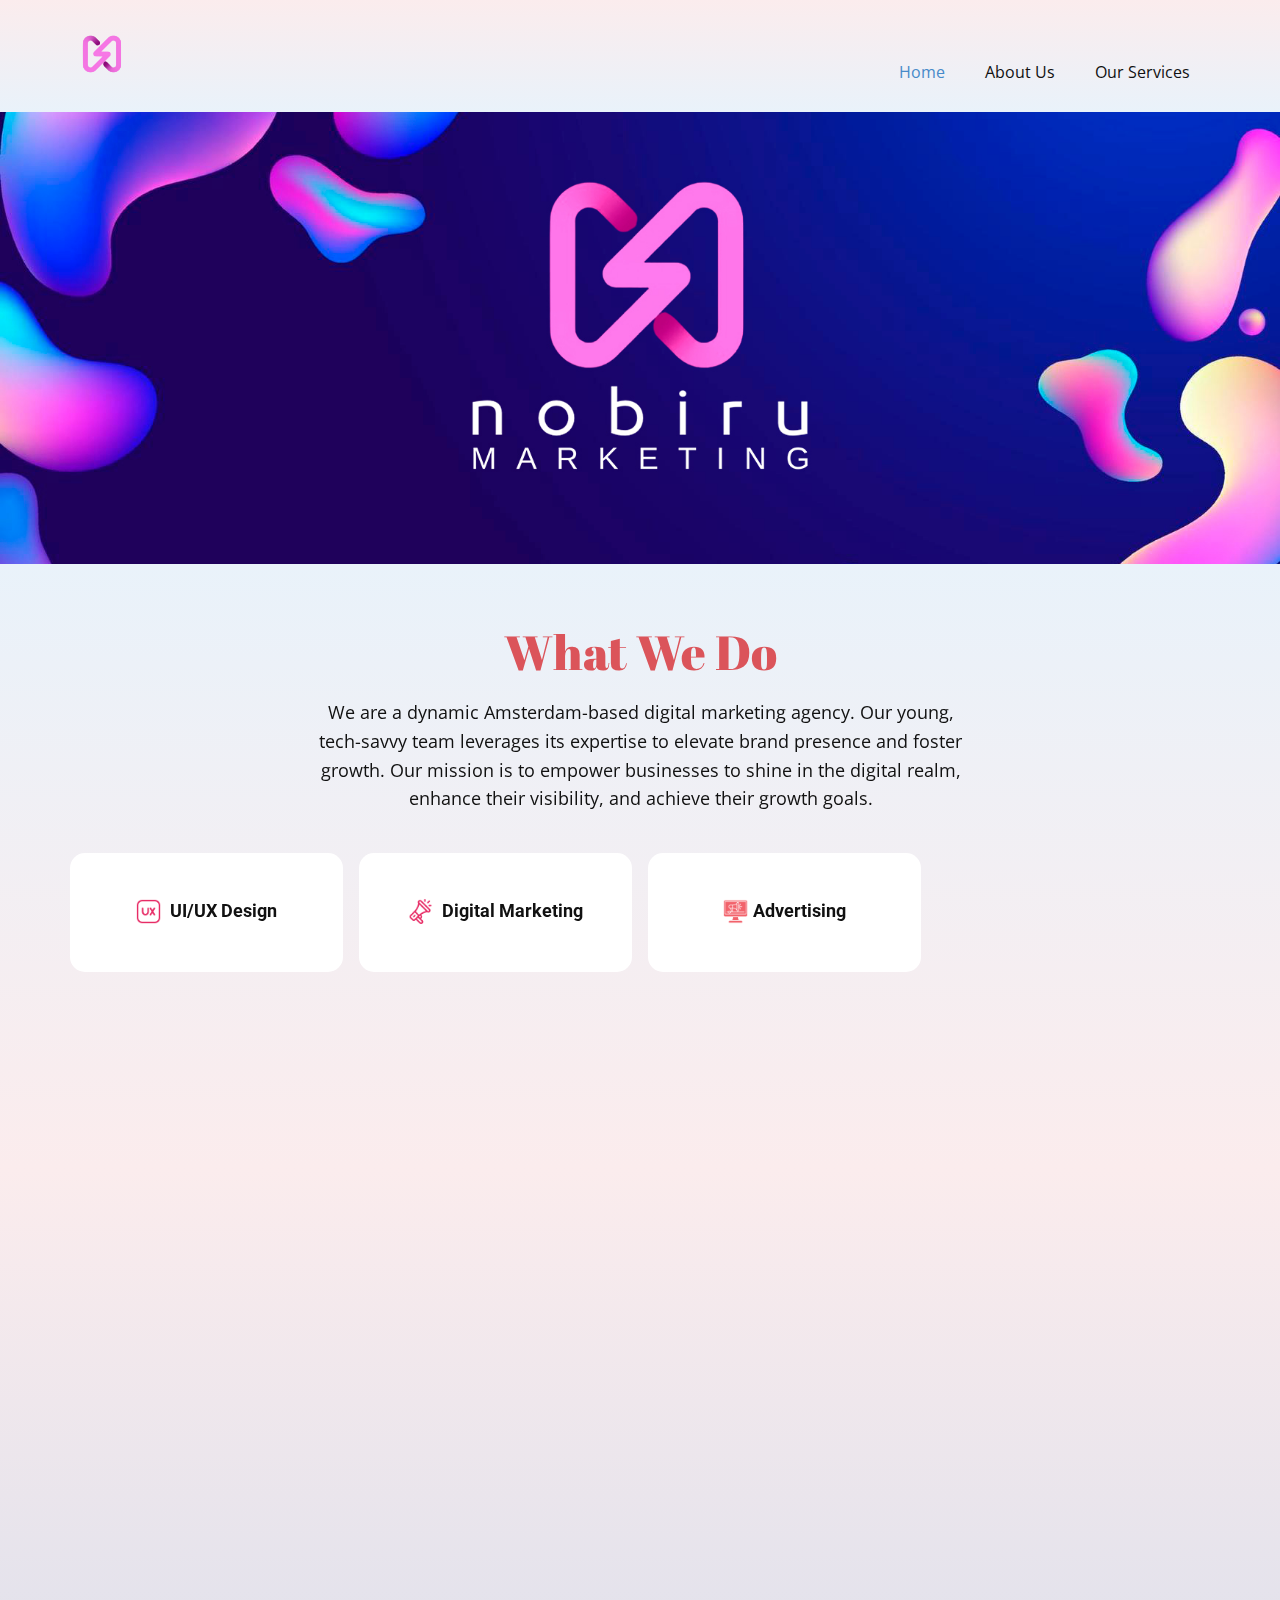
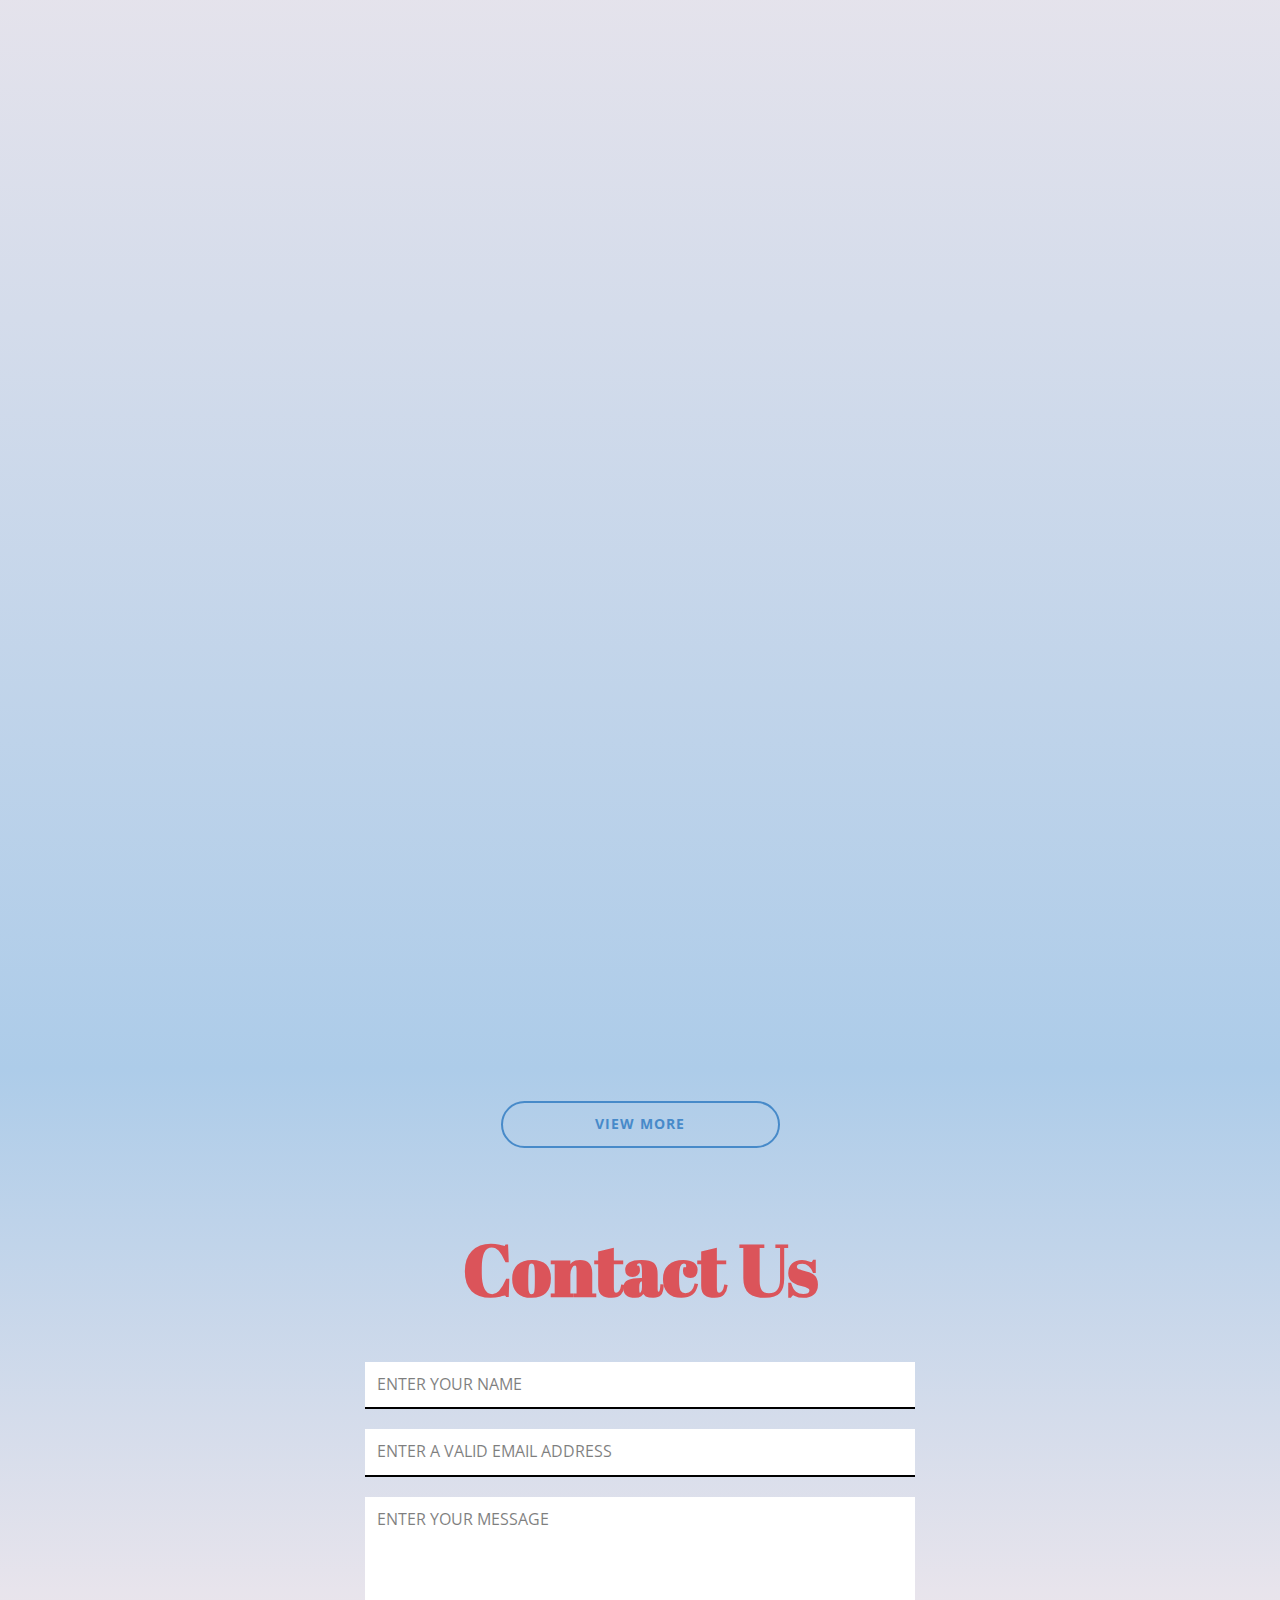
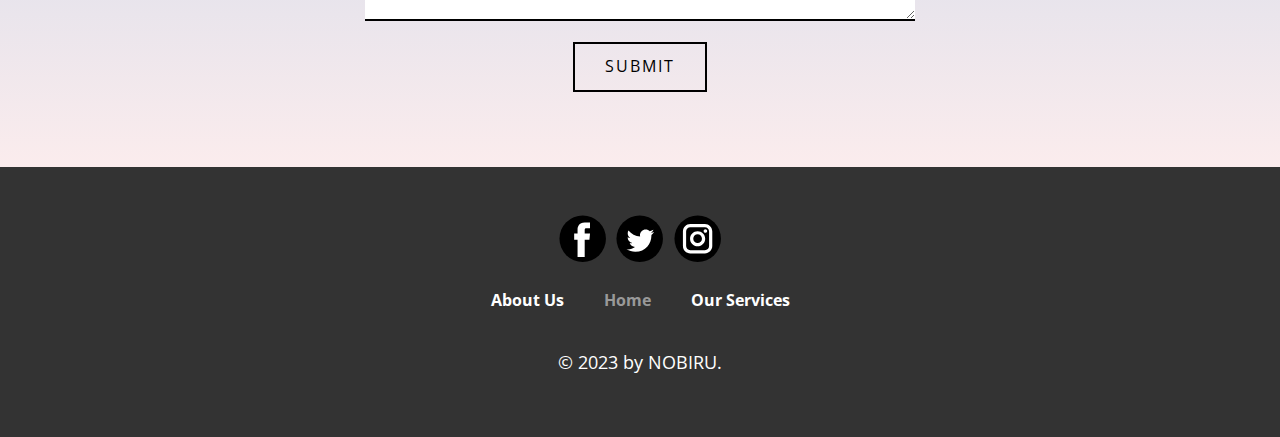
<file: index.html>
<!DOCTYPE html>
<html style="font-size: 16px;" lang="es"><head>
    <meta name="viewport" content="width=device-width, initial-scale=1.0">
    <meta charset="utf-8">
    <meta name="keywords" content="Design StudioPortfolio, What We Do, Our Portfolio, Start Today, Follow us, Contact us">
    <meta name="description" content="">
    <title>Home</title>
    <link rel="stylesheet" href="nicepage.css" media="screen">
<link rel="stylesheet" href="Home.css" media="screen">
    <script class="u-script" type="text/javascript" src="jquery.js" defer=""></script>
    <script class="u-script" type="text/javascript" src="nicepage.js" defer=""></script>
    <meta name="generator" content="Nicepage 5.20.7, nicepage.com">
    <meta name="referrer" content="origin">
    <link id="u-theme-google-font" rel="stylesheet" href="https://fonts.googleapis.com/css?family=Roboto:100,100i,300,300i,400,400i,500,500i,700,700i,900,900i|Open+Sans:300,300i,400,400i,500,500i,600,600i,700,700i,800,800i">
    <link id="u-page-google-font" rel="stylesheet" href="https://fonts.googleapis.com/css?family=Abril+Fatface:400">
    
    
    
    
    
    
    <script type="application/ld+json">{
		"@context": "http://schema.org",
		"@type": "Organization",
		"name": "",
		"logo": "images/image.png",
		"sameAs": [
				"https://facebook.com/name",
				"https://twitter.com/name",
				"https://instagram.com/nobirumktg"
		]
}</script>
    <meta name="theme-color" content="#478ac9">
    <meta name="twitter:site" content="@">
    <meta name="twitter:card" content="summary_large_image">
    <meta name="twitter:title" content="Home">
    <meta name="twitter:description" content="">
    <meta property="og:title" content="Home">
    <meta property="og:type" content="website">
  <meta data-intl-tel-input-cdn-path="intlTelInput/"></head>
  <body data-home-page="Home.html" data-home-page-title="Home" data-path-to-root="./" data-include-products="false" class="u-body u-xl-mode" data-lang="es"><header class="u-clearfix u-gradient u-header u-header" id="sec-5c12"><div class="u-clearfix u-sheet u-valign-middle-lg u-valign-middle-md u-valign-middle-sm u-valign-middle-xl u-sheet-1">
        <a href="https://nobirumktg.com" class="u-image u-logo u-image-1" data-image-width="500" data-image-height="500" title="Nobiru">
          <img src="images/image.png" class="u-logo-image u-logo-image-1">
        </a>
        <nav class="u-menu u-menu-one-level u-offcanvas u-menu-1">
          <div class="menu-collapse" style="font-size: 1rem; letter-spacing: 0px;">
            <a class="u-button-style u-custom-left-right-menu-spacing u-custom-padding-bottom u-custom-top-bottom-menu-spacing u-nav-link u-text-active-palette-1-base u-text-hover-palette-2-base" href="#">
              <svg class="u-svg-link" viewBox="0 0 24 24"><use xmlns:xlink="http://www.w3.org/1999/xlink" xlink:href="#menu-hamburger"></use></svg>
              <svg class="u-svg-content" version="1.1" id="menu-hamburger" viewBox="0 0 16 16" x="0px" y="0px" xmlns:xlink="http://www.w3.org/1999/xlink" xmlns="http://www.w3.org/2000/svg"><g><rect y="1" width="16" height="2"></rect><rect y="7" width="16" height="2"></rect><rect y="13" width="16" height="2"></rect>
</g></svg>
            </a>
          </div>
          <div class="u-custom-menu u-nav-container">
            <ul class="u-nav u-unstyled u-nav-1"><li class="u-nav-item"><a class="u-button-style u-nav-link u-text-active-palette-1-base u-text-hover-palette-2-base" href="Home.html" style="padding: 10px 20px;">Home</a>
</li><li class="u-nav-item"><a class="u-button-style u-nav-link u-text-active-palette-1-base u-text-hover-palette-2-base" href="About-Us.html" style="padding: 10px 20px;">About Us</a>
</li><li class="u-nav-item"><a class="u-button-style u-nav-link u-text-active-palette-1-base u-text-hover-palette-2-base" href="Our-Services.html" style="padding: 10px 20px;">Our Services</a>
</li></ul>
          </div>
          <div class="u-custom-menu u-nav-container-collapse">
            <div class="u-black u-container-style u-inner-container-layout u-opacity u-opacity-95 u-sidenav">
              <div class="u-inner-container-layout u-sidenav-overflow">
                <div class="u-menu-close"></div>
                <ul class="u-align-center u-nav u-popupmenu-items u-unstyled u-nav-2"><li class="u-nav-item"><a class="u-button-style u-nav-link" href="Home.html">Home</a>
</li><li class="u-nav-item"><a class="u-button-style u-nav-link" href="About-Us.html">About Us</a>
</li><li class="u-nav-item"><a class="u-button-style u-nav-link" href="Our-Services.html">Our Services</a>
</li></ul>
              </div>
            </div>
            <div class="u-black u-menu-overlay u-opacity u-opacity-70"></div>
          </div>
        </nav>
      </div></header>
    <section class="u-clearfix u-image u-section-1" id="sec-36c5" data-image-width="1742" data-image-height="980">
      <div class="u-clearfix u-sheet u-valign-middle-sm u-valign-middle-xs u-sheet-1"></div>
    </section>
    <section class="u-align-center-lg u-align-center-md u-align-center-xl u-align-left-sm u-align-left-xs u-clearfix u-container-align-center-xl u-gradient u-section-2" id="carousel_1083" data-animation-name="" data-animation-duration="0" data-animation-delay="0" data-animation-direction="">
      <div class="u-clearfix u-sheet u-valign-middle-md u-valign-middle-sm u-valign-middle-xl u-valign-middle-xs u-sheet-1">
        <h2 class="u-align-center u-custom-font u-text u-text-default u-text-palette-2-base u-text-1" data-animation-name="customAnimationIn" data-animation-duration="1500" data-animation-delay="0">What We Do</h2>
        <p class="u-align-center u-text u-text-2" data-animation-name="customAnimationIn" data-animation-duration="1500" data-animation-delay="250"> We are a dynamic Amsterdam-based digital marketing agency. Our young, tech-savvy team leverages its expertise to elevate brand presence and foster growth. Our mission is to empower businesses to shine in the digital realm, enhance their visibility, and achieve their growth goals.</p>
        <div class="u-expanded-width u-list u-list-1">
          <div class="u-repeater u-repeater-1">
            <div class="u-align-center-xs u-container-align-center-xs u-container-align-left-lg u-container-align-left-md u-container-align-left-sm u-container-align-left-xl u-container-style u-list-item u-radius-15 u-repeater-item u-shape-round u-white u-list-item-1" data-animation-name="customAnimationIn" data-animation-duration="1500">
              <div class="u-container-layout u-similar-container u-valign-middle u-container-layout-1">
                <h6 class="u-align-center-lg u-align-center-md u-align-center-sm u-align-center-xl u-text u-text-3"><span class="u-file-icon u-icon u-text-palette-2-base u-icon-1"><img src="images/3405554-7550a18b.png" alt=""></span>&nbsp;​UI/UX Design
                </h6>
              </div>
            </div>
            <div class="u-align-center-xs u-container-align-center-xs u-container-align-left-xl u-container-style u-list-item u-radius-15 u-repeater-item u-shape-round u-white u-list-item-2" data-animation-direction="Up" data-animation-name="customAnimationIn" data-animation-duration="1500" data-animation-delay="250">
              <div class="u-container-layout u-similar-container u-valign-middle u-container-layout-2">
                <h6 class="u-align-center-lg u-align-center-md u-align-center-sm u-align-center-xl u-text u-text-4"><span class="u-file-icon u-icon u-text-palette-2-base u-icon-2"><img src="images/596092-fed60afc.png" alt=""></span>&nbsp;​Digital Marketing
                </h6>
              </div>
            </div>
            <div class="u-align-center-xs u-container-align-center-xs u-container-align-left-lg u-container-align-left-md u-container-align-left-sm u-container-align-left-xl u-container-style u-list-item u-radius-15 u-repeater-item u-shape-round u-white u-list-item-3" data-animation-direction="Up" data-animation-name="customAnimationIn" data-animation-duration="1500" data-animation-delay="500">
              <div class="u-container-layout u-similar-container u-valign-middle u-container-layout-3">
                <h6 class="u-align-center-lg u-align-center-md u-align-center-sm u-align-center-xl u-text u-text-5"><span class="u-file-icon u-icon u-icon-3"><img src="images/9776501.png" alt=""></span>Advertising<a data-href="https://nicepage.com" href="">
                    <br>
                  </a>
                </h6>
              </div>
            </div>
            <div class="u-align-center-xs u-container-align-center-xs u-container-style u-list-item u-radius-15 u-repeater-item u-shape-round u-white u-list-item-4" data-animation-direction="Up" data-animation-name="customAnimationIn" data-animation-duration="1500" data-animation-delay="750">
              <div class="u-container-layout u-similar-container u-valign-middle u-container-layout-4">
                <h6 class="u-align-center-lg u-align-center-md u-align-center-sm u-align-center-xl u-text u-text-6"><span class="u-file-icon u-icon u-text-palette-2-base u-icon-4"><img src="images/1388394-5a631ed4.png" alt=""></span>&nbsp;Graphic Design
                </h6>
              </div>
            </div>
            <div class="u-align-center-xs u-container-align-center-xs u-container-align-left-lg u-container-align-left-md u-container-align-left-sm u-container-align-left-xl u-container-style u-list-item u-radius-15 u-repeater-item u-shape-round u-white u-list-item-5" data-animation-direction="Up" data-animation-name="customAnimationIn" data-animation-duration="1500" data-animation-delay="750">
              <div class="u-container-layout u-similar-container u-valign-middle u-container-layout-5">
                <h6 class="u-align-center-lg u-align-center-md u-align-center-sm u-align-center-xl u-text u-text-7"><span class="u-file-icon u-icon u-text-palette-2-base u-icon-5"><img src="images/1014398-edc4afb8.png" alt=""></span>&nbsp;​Logo Design
                </h6>
              </div>
            </div>
            <div class="u-align-center-xs u-container-align-center-xs u-container-align-left-lg u-container-align-left-md u-container-align-left-sm u-container-align-left-xl u-container-style u-list-item u-radius-15 u-repeater-item u-shape-round u-white u-list-item-6" data-animation-direction="Up" data-animation-name="customAnimationIn" data-animation-duration="1500" data-animation-delay="750">
              <div class="u-container-layout u-similar-container u-valign-middle u-container-layout-6">
                <h6 class="u-align-center-lg u-align-center-md u-align-center-sm u-align-center-xl u-text u-text-8"><span class="u-file-icon u-icon u-text-palette-2-base u-icon-6"><img src="images/10332393-6075bef9.png" alt=""></span>&nbsp;​Website Design
                </h6>
              </div>
            </div>
            <div class="u-align-center-xs u-container-align-center-xs u-container-align-left-lg u-container-align-left-md u-container-align-left-sm u-container-align-left-xl u-container-style u-list-item u-radius-15 u-repeater-item u-shape-round u-white u-list-item-7" data-animation-direction="Up" data-animation-name="customAnimationIn" data-animation-duration="1500" data-animation-delay="750">
              <div class="u-container-layout u-similar-container u-valign-middle u-container-layout-7">
                <h6 class="u-align-center-lg u-align-center-md u-align-center-sm u-align-center-xl u-text u-text-9"><span class="u-file-icon u-icon u-text-palette-2-base u-icon-7"><img src="images/10302417-e37aef57.png" alt=""></span>&nbsp;​SEO and ​Branding
                </h6>
              </div>
            </div>
            <div class="u-align-center-xs u-container-align-center-xs u-container-align-left-lg u-container-align-left-md u-container-align-left-sm u-container-align-left-xl u-container-style u-list-item u-radius-15 u-repeater-item u-shape-round u-white u-list-item-8" data-animation-direction="Up" data-animation-name="customAnimationIn" data-animation-duration="1500" data-animation-delay="750">
              <div class="u-container-layout u-similar-container u-valign-middle u-container-layout-8">
                <h6 class="u-align-center-lg u-align-center-md u-align-center-sm u-align-center-xl u-text u-text-10"><span class="u-file-icon u-icon u-text-palette-2-base u-icon-8"><img src="images/2996915-7371b573.png" alt=""></span>&nbsp;​Web Hosting Plus
                </h6>
              </div>
            </div>
          </div>
        </div>
      </div>
    </section>
    <section class="u-align-center u-clearfix u-container-align-center u-gradient u-section-3" id="carousel_55d7">
      
      
      
      
      
      
      
      
      
      
      
      
      
      
      
      
      
      
      
      
      
      
      
      
      
      
      <div class="u-clearfix u-sheet u-sheet-1">
        <h2 class="u-align-center u-custom-font u-text u-text-default-lg u-text-default-md u-text-default-sm u-text-default-xl u-text-palette-2-base u-text-1" data-animation-name="customAnimationIn" data-animation-duration="1500" data-animation-delay="0">Our Portfolio</h2>
        <div class="u-expanded-width u-list u-list-1">
          <div class="u-repeater u-repeater-1">
            <div class="u-align-center u-container-style u-list-item u-radius-20 u-repeater-item u-shape-round u-white u-list-item-1" data-animation-name="customAnimationIn" data-animation-duration="1500" data-animation-delay="500">
              <div class="u-container-layout u-similar-container u-container-layout-1">
                <img class="u-expanded-width u-image u-image-round u-radius-20 u-image-1" src="images/4.jpg" alt="" data-image-width="444" data-image-height="444">
                <h5 class="u-hover-feature u-text u-text-2"> Brand Campaign</h5>
                <p class="u-hover-feature u-text u-text-3"> Graphic Design</p>
              </div>
            </div>
            <div class="u-align-center u-container-style u-list-item u-radius-20 u-repeater-item u-shape-round u-video-cover u-white u-list-item-2" data-animation-name="customAnimationIn" data-animation-duration="1500" data-animation-delay="500">
              <div class="u-container-layout u-similar-container u-container-layout-2">
                <img class="u-expanded-width u-image u-image-round u-radius-20 u-image-2" src="images/ui.jpg" alt="" data-image-width="444" data-image-height="444">
                <h5 class="u-hover-feature u-text u-text-4"> A Corporate Identity </h5>
                <p class="u-hover-feature u-text u-text-5"> Graphic Design</p>
              </div>
            </div>
            <div class="u-align-center u-container-style u-list-item u-radius-20 u-repeater-item u-shape-round u-video-cover u-white u-list-item-3" data-animation-name="customAnimationIn" data-animation-duration="1500" data-animation-delay="500">
              <div class="u-container-layout u-similar-container u-container-layout-3">
                <img class="u-expanded-width u-image u-image-round u-radius-20 u-image-3" src="images/73.jpg" alt="" data-image-width="626" data-image-height="626">
                <h5 class="u-hover-feature u-text u-text-6"> Web Design Website</h5>
                <p class="u-hover-feature u-text u-text-7"> Graphic Design</p>
              </div>
            </div>
            <div class="u-align-center u-container-style u-list-item u-radius-20 u-repeater-item u-shape-round u-video-cover u-white u-list-item-4" data-animation-name="customAnimationIn" data-animation-duration="1500" data-animation-delay="500">
              <div class="u-container-layout u-similar-container u-container-layout-4">
                <img class="u-expanded-width u-image u-image-round u-radius-20 u-image-4" src="images/467.jpg" alt="" data-image-width="626" data-image-height="626">
                <h5 class="u-hover-feature u-text u-text-8"> Lightboxes</h5>
                <p class="u-hover-feature u-text u-text-9"> Graphic Design</p>
              </div>
            </div>
            <div class="u-align-center u-container-style u-list-item u-radius-20 u-repeater-item u-shape-round u-video-cover u-white u-list-item-5" data-animation-name="customAnimationIn" data-animation-duration="1500" data-animation-delay="500">
              <div class="u-container-layout u-similar-container u-container-layout-5">
                <img class="u-expanded-width u-image u-image-round u-radius-20 u-image-5" src="images/1.jpg" alt="" data-image-width="700" data-image-height="705">
                <h5 class="u-hover-feature u-text u-text-10">Flyer design</h5>
                <p class="u-hover-feature u-text u-text-11"> Graphic Design</p>
              </div>
            </div>
            <div class="u-align-center u-container-style u-list-item u-radius-20 u-repeater-item u-shape-round u-video-cover u-white u-list-item-6" data-animation-name="customAnimationIn" data-animation-duration="1500" data-animation-delay="500">
              <div class="u-container-layout u-similar-container u-container-layout-6">
                <img class="u-expanded-width u-image u-image-round u-radius-20 u-image-6" src="images/2.jpg" alt="" data-image-width="700" data-image-height="705">
                <h5 class="u-hover-feature u-text u-text-12">Social Media Management</h5>
                <p class="u-hover-feature u-text u-text-13">Marketing</p>
              </div>
            </div>
            <div class="u-align-center u-container-style u-list-item u-radius-20 u-repeater-item u-shape-round u-video-cover u-white u-list-item-7" data-animation-name="customAnimationIn" data-animation-duration="1500" data-animation-delay="500">
              <div class="u-container-layout u-similar-container u-container-layout-7">
                <img class="u-expanded-width u-image u-image-round u-radius-20 u-image-7" src="images/Onlineads-rafiki.jpg" alt="" data-image-width="2000" data-image-height="2000">
                <h5 class="u-hover-feature u-text u-text-14">Meta Ads</h5>
                <p class="u-hover-feature u-text u-text-15">Marketing</p>
              </div>
            </div>
            <div class="u-align-center u-container-style u-list-item u-radius-20 u-repeater-item u-shape-round u-video-cover u-white u-list-item-8" data-animation-name="customAnimationIn" data-animation-duration="1500" data-animation-delay="500">
              <div class="u-container-layout u-similar-container u-container-layout-8">
                <img class="u-expanded-width u-image u-image-round u-radius-20 u-image-8" src="images/453w5.jpg" alt="" data-image-width="800" data-image-height="533">
                <h5 class="u-hover-feature u-text u-text-16">Responsive design</h5>
                <p class="u-hover-feature u-text u-text-17"> Graphic Design</p>
              </div>
            </div>
            <div class="u-align-center u-container-style u-list-item u-radius-20 u-repeater-item u-shape-round u-video-cover u-white u-list-item-9" data-animation-name="customAnimationIn" data-animation-duration="1500" data-animation-delay="750">
              <div class="u-container-layout u-similar-container u-container-layout-9">
                <img class="u-expanded-width u-image u-image-round u-radius-20 u-image-9" src="images/Onlineads-rafiki1.jpg" alt="" data-image-width="2000" data-image-height="2000">
                <h5 class="u-hover-feature u-text u-text-18">Media Boosting</h5>
                <p class="u-hover-feature u-text u-text-19">Software &amp; Marketing</p>
              </div>
            </div>
            <div class="u-align-center u-container-style u-list-item u-radius-20 u-repeater-item u-shape-round u-video-cover u-white u-list-item-10" data-animation-name="customAnimationIn" data-animation-duration="1500" data-animation-delay="750">
              <div class="u-container-layout u-similar-container u-container-layout-10">
                <img class="u-expanded-width u-image u-image-round u-radius-20 u-image-10" src="images/businessman-checking-stock-market-online_53876-11970.jpg" alt="" data-image-width="626" data-image-height="417">
                <h5 class="u-hover-feature u-text u-text-20">Instagram Building</h5>
                <p class="u-hover-feature u-text u-text-21">Design &amp; Social Media</p>
              </div>
            </div>
            <div class="u-align-center u-container-style u-list-item u-radius-20 u-repeater-item u-shape-round u-video-cover u-white u-list-item-11" data-animation-name="customAnimationIn" data-animation-duration="1500" data-animation-delay="750">
              <div class="u-container-layout u-similar-container u-container-layout-11">
                <img class="u-expanded-width u-image u-image-round u-radius-20 u-image-11" src="images/46.jpg" alt="" data-image-width="626" data-image-height="626">
                <h5 class="u-hover-feature u-text u-text-22"> Business cards</h5>
                <p class="u-hover-feature u-text u-text-23"> Graphic Design</p>
              </div>
            </div>
            <div class="u-align-center u-container-style u-list-item u-radius-20 u-repeater-item u-shape-round u-video-cover u-white u-list-item-12" data-animation-name="customAnimationIn" data-animation-duration="1500" data-animation-delay="750">
              <div class="u-container-layout u-similar-container u-container-layout-12">
                <img class="u-expanded-width u-image u-image-round u-radius-20 u-image-12" src="images/descarga.png" alt="" data-image-width="225" data-image-height="225">
                <h5 class="u-hover-feature u-text u-text-24">TikTok Strategies</h5>
                <p class="u-hover-feature u-text u-text-25">Marketing</p>
              </div>
            </div>
          </div>
        </div>
      </div>
      
      
      
      
      
      
      
      
      
      
      
      
      
      
      
      
    </section>
    <section class="u-align-center u-clearfix u-gradient u-section-4" id="sec-5fd1">
      <div class="u-clearfix u-sheet u-sheet-1">
        <a href="Our-Services.html" class="u-border-2 u-border-hover-palette-1-base u-border-palette-1-base u-btn u-btn-round u-button-style u-hover-palette-1-base u-none u-radius-50 u-btn-1">VIEW MORE</a>
        <h1 class="u-custom-font u-text u-text-default u-text-palette-2-base u-text-1">Contact Us</h1>
        <div class="u-form u-form-1">
          <form action="https://forms.nicepagesrv.com/v2/form/process" class="u-clearfix u-form-spacing-20 u-form-vertical u-inner-form" style="padding: 10px" source="email" name="form">
            <div class="u-form-group u-form-name u-label-none">
              <label for="name-3b9a" class="u-label">Name</label>
              <input type="text" placeholder="Enter your Name" id="name-3b9a" name="name" class="u-border-2 u-border-black u-border-no-left u-border-no-right u-border-no-top u-input u-input-rectangle u-input-1" required="">
            </div>
            <div class="u-form-email u-form-group u-label-none">
              <label for="email-3b9a" class="u-label">Email</label>
              <input type="email" placeholder="Enter a valid email address" id="email-3b9a" name="email" class="u-border-2 u-border-black u-border-no-left u-border-no-right u-border-no-top u-input u-input-rectangle u-input-2" required="">
            </div>
            <div class="u-form-group u-form-message u-label-none">
              <label for="message-3b9a" class="u-label">Message</label>
              <textarea placeholder="Enter your message" rows="4" cols="50" id="message-3b9a" name="message" class="u-border-2 u-border-black u-border-no-left u-border-no-right u-border-no-top u-input u-input-rectangle u-input-3" required=""></textarea>
            </div>
            <div class="u-align-center u-form-group u-form-submit">
              <a href="#" class="u-border-2 u-border-black u-btn u-btn-rectangle u-btn-submit u-button-style u-none u-btn-2">Submit</a>
              <input type="submit" value="submit" class="u-form-control-hidden">
            </div>
            <div class="u-form-send-message u-form-send-success"> Thank you! Your message has been sent. </div>
            <div class="u-form-send-error u-form-send-message"> Unable to send your message. Please fix errors then try again. </div>
            <input type="hidden" value="" name="recaptchaResponse">
            <input type="hidden" name="formServices" value="b3690c9d-4bc2-fa94-7cbd-d140fd3c3289">
          </form>
        </div>
      </div>
    </section>
    
    
    
    <footer class="u-align-center u-clearfix u-footer u-grey-80 u-footer" id="sec-c89d"><div class="u-clearfix u-sheet u-sheet-1">
        <div class="u-social-icons u-spacing-10 u-social-icons-1">
          <a class="u-social-url" title="facebook" target="_blank" href="https://facebook.com/name"><span class="u-icon u-social-facebook u-social-icon u-text-black u-icon-1"><svg class="u-svg-link" preserveAspectRatio="xMidYMin slice" viewBox="0 0 112 112" style=""><use xmlns:xlink="http://www.w3.org/1999/xlink" xlink:href="#svg-eac1"></use></svg><svg class="u-svg-content" viewBox="0 0 112 112" x="0" y="0" id="svg-eac1"><circle fill="currentColor" cx="56.1" cy="56.1" r="55"></circle><path fill="#FFFFFF" d="M73.5,31.6h-9.1c-1.4,0-3.6,0.8-3.6,3.9v8.5h12.6L72,58.3H60.8v40.8H43.9V58.3h-8V43.9h8v-9.2
c0-6.7,3.1-17,17-17h12.5v13.9H73.5z"></path></svg></span>
          </a>
          <a class="u-social-url" title="twitter" target="_blank" href="https://twitter.com/name"><span class="u-icon u-social-icon u-social-twitter u-text-black u-icon-2"><svg class="u-svg-link" preserveAspectRatio="xMidYMin slice" viewBox="0 0 112 112" style=""><use xmlns:xlink="http://www.w3.org/1999/xlink" xlink:href="#svg-1e98"></use></svg><svg class="u-svg-content" viewBox="0 0 112 112" x="0" y="0" id="svg-1e98"><circle fill="currentColor" class="st0" cx="56.1" cy="56.1" r="55"></circle><path fill="#FFFFFF" d="M83.8,47.3c0,0.6,0,1.2,0,1.7c0,17.7-13.5,38.2-38.2,38.2C38,87.2,31,85,25,81.2c1,0.1,2.1,0.2,3.2,0.2
c6.3,0,12.1-2.1,16.7-5.7c-5.9-0.1-10.8-4-12.5-9.3c0.8,0.2,1.7,0.2,2.5,0.2c1.2,0,2.4-0.2,3.5-0.5c-6.1-1.2-10.8-6.7-10.8-13.1
c0-0.1,0-0.1,0-0.2c1.8,1,3.9,1.6,6.1,1.7c-3.6-2.4-6-6.5-6-11.2c0-2.5,0.7-4.8,1.8-6.7c6.6,8.1,16.5,13.5,27.6,14
c-0.2-1-0.3-2-0.3-3.1c0-7.4,6-13.4,13.4-13.4c3.9,0,7.3,1.6,9.8,4.2c3.1-0.6,5.9-1.7,8.5-3.3c-1,3.1-3.1,5.8-5.9,7.4
c2.7-0.3,5.3-1,7.7-2.1C88.7,43,86.4,45.4,83.8,47.3z"></path></svg></span>
          </a>
          <a class="u-social-url" title="instagram" target="_blank" href="https://instagram.com/nobirumktg"><span class="u-icon u-social-icon u-social-instagram u-text-black u-icon-3"><svg class="u-svg-link" preserveAspectRatio="xMidYMin slice" viewBox="0 0 112 112" style=""><use xmlns:xlink="http://www.w3.org/1999/xlink" xlink:href="#svg-d3cc"></use></svg><svg class="u-svg-content" viewBox="0 0 112 112" x="0" y="0" id="svg-d3cc"><circle fill="currentColor" cx="56.1" cy="56.1" r="55"></circle><path fill="#FFFFFF" d="M55.9,38.2c-9.9,0-17.9,8-17.9,17.9C38,66,46,74,55.9,74c9.9,0,17.9-8,17.9-17.9C73.8,46.2,65.8,38.2,55.9,38.2
z M55.9,66.4c-5.7,0-10.3-4.6-10.3-10.3c-0.1-5.7,4.6-10.3,10.3-10.3c5.7,0,10.3,4.6,10.3,10.3C66.2,61.8,61.6,66.4,55.9,66.4z"></path><path fill="#FFFFFF" d="M74.3,33.5c-2.3,0-4.2,1.9-4.2,4.2s1.9,4.2,4.2,4.2s4.2-1.9,4.2-4.2S76.6,33.5,74.3,33.5z"></path><path fill="#FFFFFF" d="M73.1,21.3H38.6c-9.7,0-17.5,7.9-17.5,17.5v34.5c0,9.7,7.9,17.6,17.5,17.6h34.5c9.7,0,17.5-7.9,17.5-17.5V38.8
C90.6,29.1,82.7,21.3,73.1,21.3z M83,73.3c0,5.5-4.5,9.9-9.9,9.9H38.6c-5.5,0-9.9-4.5-9.9-9.9V38.8c0-5.5,4.5-9.9,9.9-9.9h34.5
c5.5,0,9.9,4.5,9.9,9.9V73.3z"></path></svg></span>
          </a>
        </div>
        <nav class="u-hidden-xs u-menu u-menu-one-level u-offcanvas u-menu-1" data-responsive-from="MD">
          <div class="menu-collapse" style="font-size: 1rem; font-weight: 700; letter-spacing: 0px;">
            <a class="u-button-style u-custom-border u-custom-border-color u-custom-borders u-custom-left-right-menu-spacing u-custom-text-active-color u-custom-text-color u-custom-text-hover-color u-custom-top-bottom-menu-spacing u-nav-link" href="#">
              <svg class="u-svg-link" viewBox="0 0 24 24"><use xmlns:xlink="http://www.w3.org/1999/xlink" xlink:href="#svg-cca6"></use></svg>
              <svg class="u-svg-content" version="1.1" id="svg-cca6" viewBox="0 0 16 16" x="0px" y="0px" xmlns:xlink="http://www.w3.org/1999/xlink" xmlns="http://www.w3.org/2000/svg"><g><rect y="1" width="16" height="2"></rect><rect y="7" width="16" height="2"></rect><rect y="13" width="16" height="2"></rect>
</g></svg>
            </a>
          </div>
          <div class="u-custom-menu u-nav-container">
            <ul class="u-nav u-spacing-20 u-unstyled u-nav-1"><li class="u-nav-item"><a class="u-button-style u-nav-link u-text-active-grey-40 u-text-body-alt-color u-text-hover-palette-2-base" href="About-Us.html" style="padding: 10px;">About Us</a>
</li><li class="u-nav-item"><a class="u-button-style u-nav-link u-text-active-grey-40 u-text-body-alt-color u-text-hover-palette-2-base" href="Home.html" style="padding: 10px;">Home</a>
</li><li class="u-nav-item"><a class="u-button-style u-nav-link u-text-active-grey-40 u-text-body-alt-color u-text-hover-palette-2-base" href="Our-Services.html" style="padding: 10px;">Our Services</a>
</li></ul>
          </div>
          <div class="u-custom-menu u-nav-container-collapse">
            <div class="u-black u-container-style u-inner-container-layout u-opacity u-opacity-95 u-sidenav">
              <div class="u-inner-container-layout u-sidenav-overflow">
                <div class="u-menu-close"></div>
                <ul class="u-align-center u-nav u-popupmenu-items u-unstyled u-nav-2"><li class="u-nav-item"><a class="u-button-style u-nav-link" href="About-Us.html">About Us</a>
</li><li class="u-nav-item"><a class="u-button-style u-nav-link" href="Home.html">Home</a>
</li><li class="u-nav-item"><a class="u-button-style u-nav-link" href="Our-Services.html">Our Services</a>
</li></ul>
              </div>
            </div>
            <div class="u-black u-menu-overlay u-opacity u-opacity-70"></div>
          </div>
        </nav>
        <p class="u-text u-text-default u-text-1"> © 2023 by NOBIRU.</p>
      </div></footer>
  
</body></html>
</file>
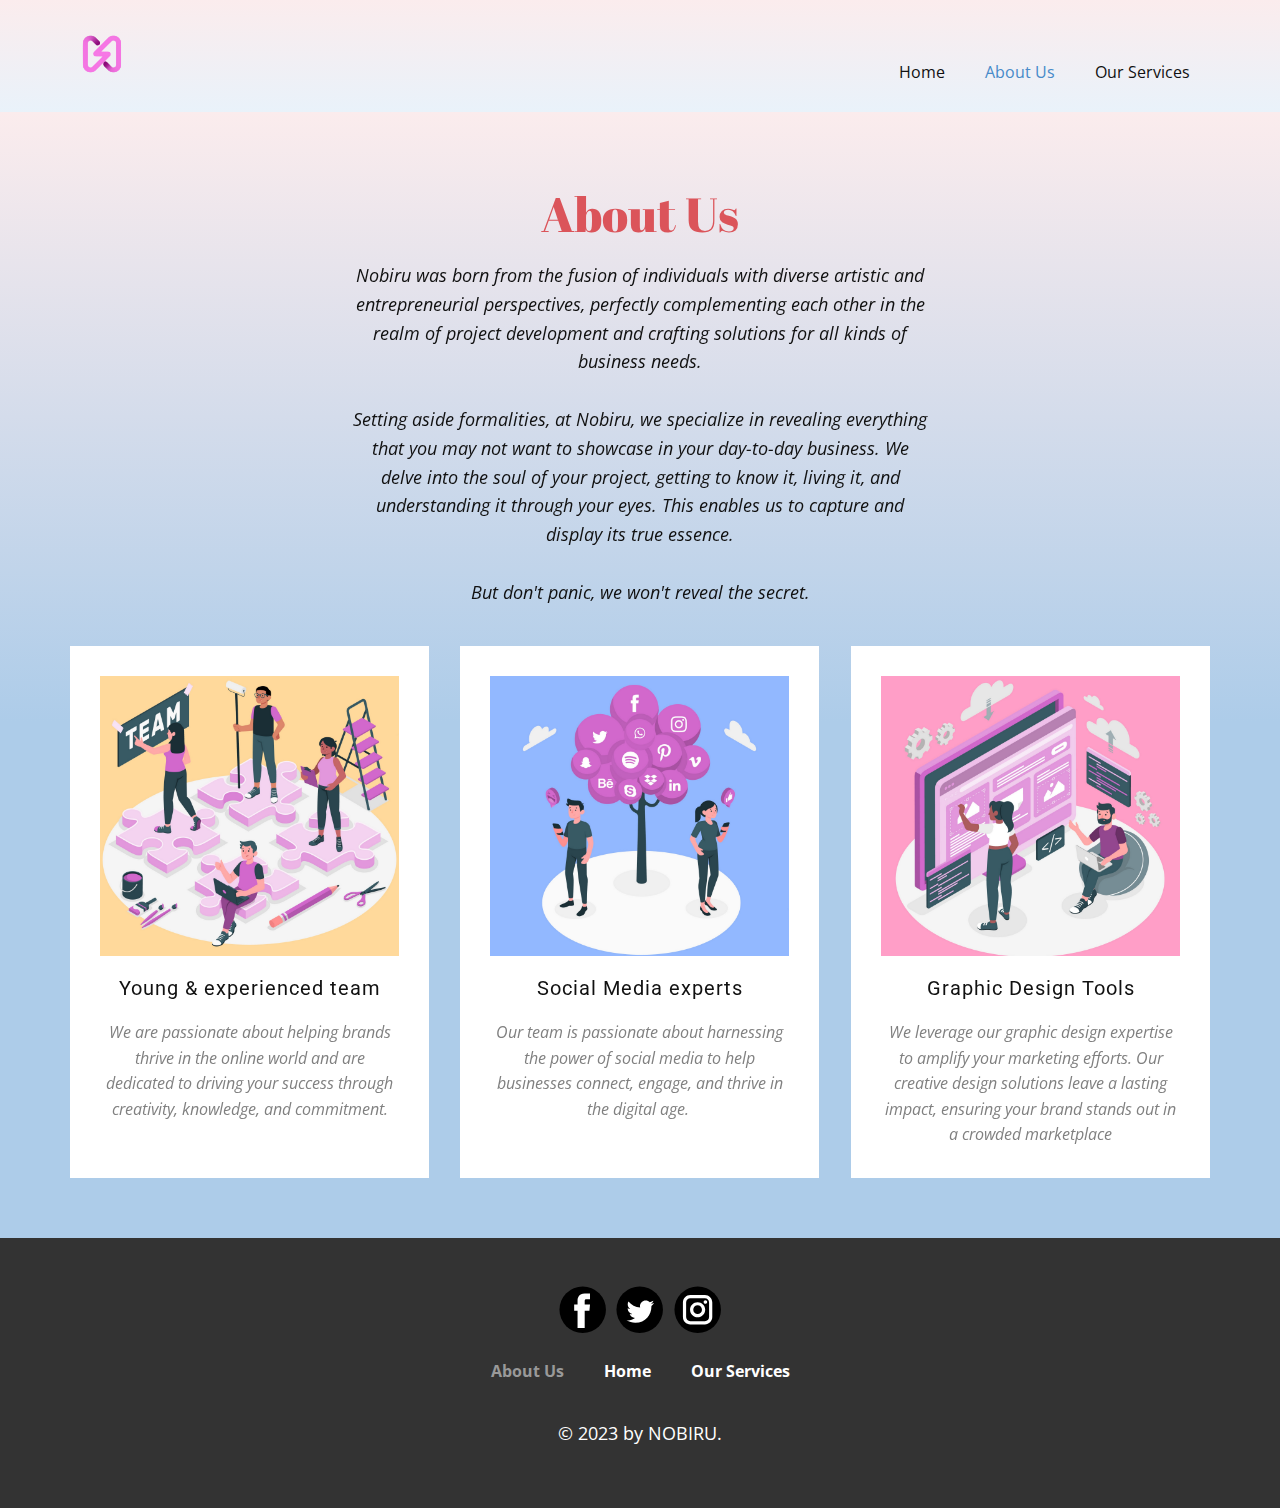
<file: About-Us.html>
<!DOCTYPE html>
<html style="font-size: 16px;" lang="es"><head>
    <meta name="viewport" content="width=device-width, initial-scale=1.0">
    <meta charset="utf-8">
    <meta name="keywords" content="About Us">
    <meta name="description" content="">
    <title>About Us</title>
    <link rel="stylesheet" href="nicepage.css" media="screen">
<link rel="stylesheet" href="About-Us.css" media="screen">
    <script class="u-script" type="text/javascript" src="jquery.js" defer=""></script>
    <script class="u-script" type="text/javascript" src="nicepage.js" defer=""></script>
    <meta name="generator" content="Nicepage 5.20.7, nicepage.com">
    <link id="u-theme-google-font" rel="stylesheet" href="https://fonts.googleapis.com/css?family=Roboto:100,100i,300,300i,400,400i,500,500i,700,700i,900,900i|Open+Sans:300,300i,400,400i,500,500i,600,600i,700,700i,800,800i">
    <link id="u-page-google-font" rel="stylesheet" href="https://fonts.googleapis.com/css?family=Abril+Fatface:400">
    
    
    
    <script type="application/ld+json">{
		"@context": "http://schema.org",
		"@type": "Organization",
		"name": "",
		"logo": "images/image.png",
		"sameAs": [
				"https://facebook.com/name",
				"https://twitter.com/name",
				"https://instagram.com/nobirumktg"
		]
}</script>
    <meta name="theme-color" content="#478ac9">
    <meta name="twitter:site" content="@">
    <meta name="twitter:card" content="summary_large_image">
    <meta name="twitter:title" content="About Us">
    <meta name="twitter:description" content="">
    <meta property="og:title" content="About Us">
    <meta property="og:type" content="website">
  <meta data-intl-tel-input-cdn-path="intlTelInput/"></head>
  <body data-path-to-root="./" data-include-products="false" class="u-body u-xl-mode" data-lang="es"><header class="u-clearfix u-gradient u-header u-header" id="sec-5c12"><div class="u-clearfix u-sheet u-valign-middle-lg u-valign-middle-md u-valign-middle-sm u-valign-middle-xl u-sheet-1">
        <a href="https://nobirumktg.com" class="u-image u-logo u-image-1" data-image-width="500" data-image-height="500" title="Nobiru">
          <img src="images/image.png" class="u-logo-image u-logo-image-1">
        </a>
        <nav class="u-menu u-menu-one-level u-offcanvas u-menu-1">
          <div class="menu-collapse" style="font-size: 1rem; letter-spacing: 0px;">
            <a class="u-button-style u-custom-left-right-menu-spacing u-custom-padding-bottom u-custom-top-bottom-menu-spacing u-nav-link u-text-active-palette-1-base u-text-hover-palette-2-base" href="#">
              <svg class="u-svg-link" viewBox="0 0 24 24"><use xmlns:xlink="http://www.w3.org/1999/xlink" xlink:href="#menu-hamburger"></use></svg>
              <svg class="u-svg-content" version="1.1" id="menu-hamburger" viewBox="0 0 16 16" x="0px" y="0px" xmlns:xlink="http://www.w3.org/1999/xlink" xmlns="http://www.w3.org/2000/svg"><g><rect y="1" width="16" height="2"></rect><rect y="7" width="16" height="2"></rect><rect y="13" width="16" height="2"></rect>
</g></svg>
            </a>
          </div>
          <div class="u-custom-menu u-nav-container">
            <ul class="u-nav u-unstyled u-nav-1"><li class="u-nav-item"><a class="u-button-style u-nav-link u-text-active-palette-1-base u-text-hover-palette-2-base" href="Home.html" style="padding: 10px 20px;">Home</a>
</li><li class="u-nav-item"><a class="u-button-style u-nav-link u-text-active-palette-1-base u-text-hover-palette-2-base" href="About-Us.html" style="padding: 10px 20px;">About Us</a>
</li><li class="u-nav-item"><a class="u-button-style u-nav-link u-text-active-palette-1-base u-text-hover-palette-2-base" href="Our-Services.html" style="padding: 10px 20px;">Our Services</a>
</li></ul>
          </div>
          <div class="u-custom-menu u-nav-container-collapse">
            <div class="u-black u-container-style u-inner-container-layout u-opacity u-opacity-95 u-sidenav">
              <div class="u-inner-container-layout u-sidenav-overflow">
                <div class="u-menu-close"></div>
                <ul class="u-align-center u-nav u-popupmenu-items u-unstyled u-nav-2"><li class="u-nav-item"><a class="u-button-style u-nav-link" href="Home.html">Home</a>
</li><li class="u-nav-item"><a class="u-button-style u-nav-link" href="About-Us.html">About Us</a>
</li><li class="u-nav-item"><a class="u-button-style u-nav-link" href="Our-Services.html">Our Services</a>
</li></ul>
              </div>
            </div>
            <div class="u-black u-menu-overlay u-opacity u-opacity-70"></div>
          </div>
        </nav>
      </div></header>
    <section class="u-align-center u-clearfix u-container-align-center u-palette-1-light-2 u-section-1" id="carousel_52fc">
      <div class="u-expanded-width u-gradient u-shape u-shape-rectangle u-shape-1"></div>
      <h2 class="u-align-center u-custom-font u-text u-text-default u-text-palette-2-base u-text-1" data-animation-name="customAnimationIn" data-animation-duration="1500">About Us</h2>
      <p class="u-align-center u-text u-text-2" data-animation-name="customAnimationIn" data-animation-duration="1500" data-animation-delay="250"> Nobiru was born from the fusion of individuals with diverse artistic and entrepreneurial perspectives, perfectly complementing each other in the realm of project development and crafting solutions for all kinds of business needs.<br>
        <br>Setting aside formalities, at Nobiru, we specialize in revealing everything that you may not want to showcase in your day-to-day business. We delve into the soul of your project, getting to know it, living it, and understanding it through your eyes. This enables us to capture and display its true essence.<br>
        <br>But don't panic,
we won't reveal the secret.
      </p>
      <div class="u-list u-list-1">
        <div class="u-repeater u-repeater-1">
          <div class="u-align-center u-container-style u-list-item u-repeater-item u-white u-list-item-1" data-animation-name="customAnimationIn" data-animation-duration="1500" data-animation-delay="500">
            <div class="u-container-layout u-similar-container u-container-layout-1">
              <img src="images/Onlineads-rafiki2.jpg" alt="" class="u-expanded-width u-image u-image-default u-image-1" data-image-width="2000" data-image-height="2000">
              <h5 class="u-text u-text-3">Young &amp; experienced team</h5>
              <p class="u-text u-text-grey-50 u-text-4">We are passionate about helping brands thrive in the online world and are dedicated to driving your success through creativity, knowledge, and commitment.</p>
            </div>
          </div>
          <div class="u-align-center u-container-style u-list-item u-repeater-item u-video-cover u-white u-list-item-2" data-animation-name="customAnimationIn" data-animation-duration="1500" data-animation-delay="500">
            <div class="u-container-layout u-similar-container u-container-layout-2">
              <img src="images/Onlineads-rafiki4.jpg" alt="" class="u-expanded-width u-image u-image-default u-image-2" data-image-width="2000" data-image-height="2000">
              <h5 class="u-text u-text-5">Social Media experts</h5>
              <p class="u-text u-text-grey-50 u-text-6"> Our team is passionate about harnessing the power of social media to help businesses connect, engage, and thrive in the digital age.&nbsp;</p>
            </div>
          </div>
          <div class="u-align-center u-container-style u-list-item u-repeater-item u-video-cover u-white u-list-item-3" data-animation-name="customAnimationIn" data-animation-duration="1500" data-animation-delay="500">
            <div class="u-container-layout u-similar-container u-container-layout-3">
              <img src="images/Onlineads-rafiki3.jpg" alt="" class="u-expanded-width u-image u-image-default u-image-3" data-image-width="2000" data-image-height="2000">
              <h5 class="u-text u-text-7">Graphic Design Tools</h5>
              <p class="u-text u-text-grey-50 u-text-8"> We leverage our graphic design expertise to amplify your marketing efforts. Our creative design solutions leave a lasting impact, ensuring your brand stands out in a crowded marketplace</p>
            </div>
          </div>
        </div>
      </div>
    </section>
    
    
    
    <footer class="u-align-center u-clearfix u-footer u-grey-80 u-footer" id="sec-c89d"><div class="u-clearfix u-sheet u-sheet-1">
        <div class="u-social-icons u-spacing-10 u-social-icons-1">
          <a class="u-social-url" title="facebook" target="_blank" href="https://facebook.com/name"><span class="u-icon u-social-facebook u-social-icon u-text-black u-icon-1"><svg class="u-svg-link" preserveAspectRatio="xMidYMin slice" viewBox="0 0 112 112" style=""><use xmlns:xlink="http://www.w3.org/1999/xlink" xlink:href="#svg-eac1"></use></svg><svg class="u-svg-content" viewBox="0 0 112 112" x="0" y="0" id="svg-eac1"><circle fill="currentColor" cx="56.1" cy="56.1" r="55"></circle><path fill="#FFFFFF" d="M73.5,31.6h-9.1c-1.4,0-3.6,0.8-3.6,3.9v8.5h12.6L72,58.3H60.8v40.8H43.9V58.3h-8V43.9h8v-9.2
c0-6.7,3.1-17,17-17h12.5v13.9H73.5z"></path></svg></span>
          </a>
          <a class="u-social-url" title="twitter" target="_blank" href="https://twitter.com/name"><span class="u-icon u-social-icon u-social-twitter u-text-black u-icon-2"><svg class="u-svg-link" preserveAspectRatio="xMidYMin slice" viewBox="0 0 112 112" style=""><use xmlns:xlink="http://www.w3.org/1999/xlink" xlink:href="#svg-1e98"></use></svg><svg class="u-svg-content" viewBox="0 0 112 112" x="0" y="0" id="svg-1e98"><circle fill="currentColor" class="st0" cx="56.1" cy="56.1" r="55"></circle><path fill="#FFFFFF" d="M83.8,47.3c0,0.6,0,1.2,0,1.7c0,17.7-13.5,38.2-38.2,38.2C38,87.2,31,85,25,81.2c1,0.1,2.1,0.2,3.2,0.2
c6.3,0,12.1-2.1,16.7-5.7c-5.9-0.1-10.8-4-12.5-9.3c0.8,0.2,1.7,0.2,2.5,0.2c1.2,0,2.4-0.2,3.5-0.5c-6.1-1.2-10.8-6.7-10.8-13.1
c0-0.1,0-0.1,0-0.2c1.8,1,3.9,1.6,6.1,1.7c-3.6-2.4-6-6.5-6-11.2c0-2.5,0.7-4.8,1.8-6.7c6.6,8.1,16.5,13.5,27.6,14
c-0.2-1-0.3-2-0.3-3.1c0-7.4,6-13.4,13.4-13.4c3.9,0,7.3,1.6,9.8,4.2c3.1-0.6,5.9-1.7,8.5-3.3c-1,3.1-3.1,5.8-5.9,7.4
c2.7-0.3,5.3-1,7.7-2.1C88.7,43,86.4,45.4,83.8,47.3z"></path></svg></span>
          </a>
          <a class="u-social-url" title="instagram" target="_blank" href="https://instagram.com/nobirumktg"><span class="u-icon u-social-icon u-social-instagram u-text-black u-icon-3"><svg class="u-svg-link" preserveAspectRatio="xMidYMin slice" viewBox="0 0 112 112" style=""><use xmlns:xlink="http://www.w3.org/1999/xlink" xlink:href="#svg-d3cc"></use></svg><svg class="u-svg-content" viewBox="0 0 112 112" x="0" y="0" id="svg-d3cc"><circle fill="currentColor" cx="56.1" cy="56.1" r="55"></circle><path fill="#FFFFFF" d="M55.9,38.2c-9.9,0-17.9,8-17.9,17.9C38,66,46,74,55.9,74c9.9,0,17.9-8,17.9-17.9C73.8,46.2,65.8,38.2,55.9,38.2
z M55.9,66.4c-5.7,0-10.3-4.6-10.3-10.3c-0.1-5.7,4.6-10.3,10.3-10.3c5.7,0,10.3,4.6,10.3,10.3C66.2,61.8,61.6,66.4,55.9,66.4z"></path><path fill="#FFFFFF" d="M74.3,33.5c-2.3,0-4.2,1.9-4.2,4.2s1.9,4.2,4.2,4.2s4.2-1.9,4.2-4.2S76.6,33.5,74.3,33.5z"></path><path fill="#FFFFFF" d="M73.1,21.3H38.6c-9.7,0-17.5,7.9-17.5,17.5v34.5c0,9.7,7.9,17.6,17.5,17.6h34.5c9.7,0,17.5-7.9,17.5-17.5V38.8
C90.6,29.1,82.7,21.3,73.1,21.3z M83,73.3c0,5.5-4.5,9.9-9.9,9.9H38.6c-5.5,0-9.9-4.5-9.9-9.9V38.8c0-5.5,4.5-9.9,9.9-9.9h34.5
c5.5,0,9.9,4.5,9.9,9.9V73.3z"></path></svg></span>
          </a>
        </div>
        <nav class="u-hidden-xs u-menu u-menu-one-level u-offcanvas u-menu-1" data-responsive-from="MD">
          <div class="menu-collapse" style="font-size: 1rem; font-weight: 700; letter-spacing: 0px;">
            <a class="u-button-style u-custom-border u-custom-border-color u-custom-borders u-custom-left-right-menu-spacing u-custom-text-active-color u-custom-text-color u-custom-text-hover-color u-custom-top-bottom-menu-spacing u-nav-link" href="#">
              <svg class="u-svg-link" viewBox="0 0 24 24"><use xmlns:xlink="http://www.w3.org/1999/xlink" xlink:href="#svg-cca6"></use></svg>
              <svg class="u-svg-content" version="1.1" id="svg-cca6" viewBox="0 0 16 16" x="0px" y="0px" xmlns:xlink="http://www.w3.org/1999/xlink" xmlns="http://www.w3.org/2000/svg"><g><rect y="1" width="16" height="2"></rect><rect y="7" width="16" height="2"></rect><rect y="13" width="16" height="2"></rect>
</g></svg>
            </a>
          </div>
          <div class="u-custom-menu u-nav-container">
            <ul class="u-nav u-spacing-20 u-unstyled u-nav-1"><li class="u-nav-item"><a class="u-button-style u-nav-link u-text-active-grey-40 u-text-body-alt-color u-text-hover-palette-2-base" href="About-Us.html" style="padding: 10px;">About Us</a>
</li><li class="u-nav-item"><a class="u-button-style u-nav-link u-text-active-grey-40 u-text-body-alt-color u-text-hover-palette-2-base" href="Home.html" style="padding: 10px;">Home</a>
</li><li class="u-nav-item"><a class="u-button-style u-nav-link u-text-active-grey-40 u-text-body-alt-color u-text-hover-palette-2-base" href="Our-Services.html" style="padding: 10px;">Our Services</a>
</li></ul>
          </div>
          <div class="u-custom-menu u-nav-container-collapse">
            <div class="u-black u-container-style u-inner-container-layout u-opacity u-opacity-95 u-sidenav">
              <div class="u-inner-container-layout u-sidenav-overflow">
                <div class="u-menu-close"></div>
                <ul class="u-align-center u-nav u-popupmenu-items u-unstyled u-nav-2"><li class="u-nav-item"><a class="u-button-style u-nav-link" href="About-Us.html">About Us</a>
</li><li class="u-nav-item"><a class="u-button-style u-nav-link" href="Home.html">Home</a>
</li><li class="u-nav-item"><a class="u-button-style u-nav-link" href="Our-Services.html">Our Services</a>
</li></ul>
              </div>
            </div>
            <div class="u-black u-menu-overlay u-opacity u-opacity-70"></div>
          </div>
        </nav>
        <p class="u-text u-text-default u-text-1"> © 2023 by NOBIRU.</p>
      </div></footer>
  
</body></html>
</file>
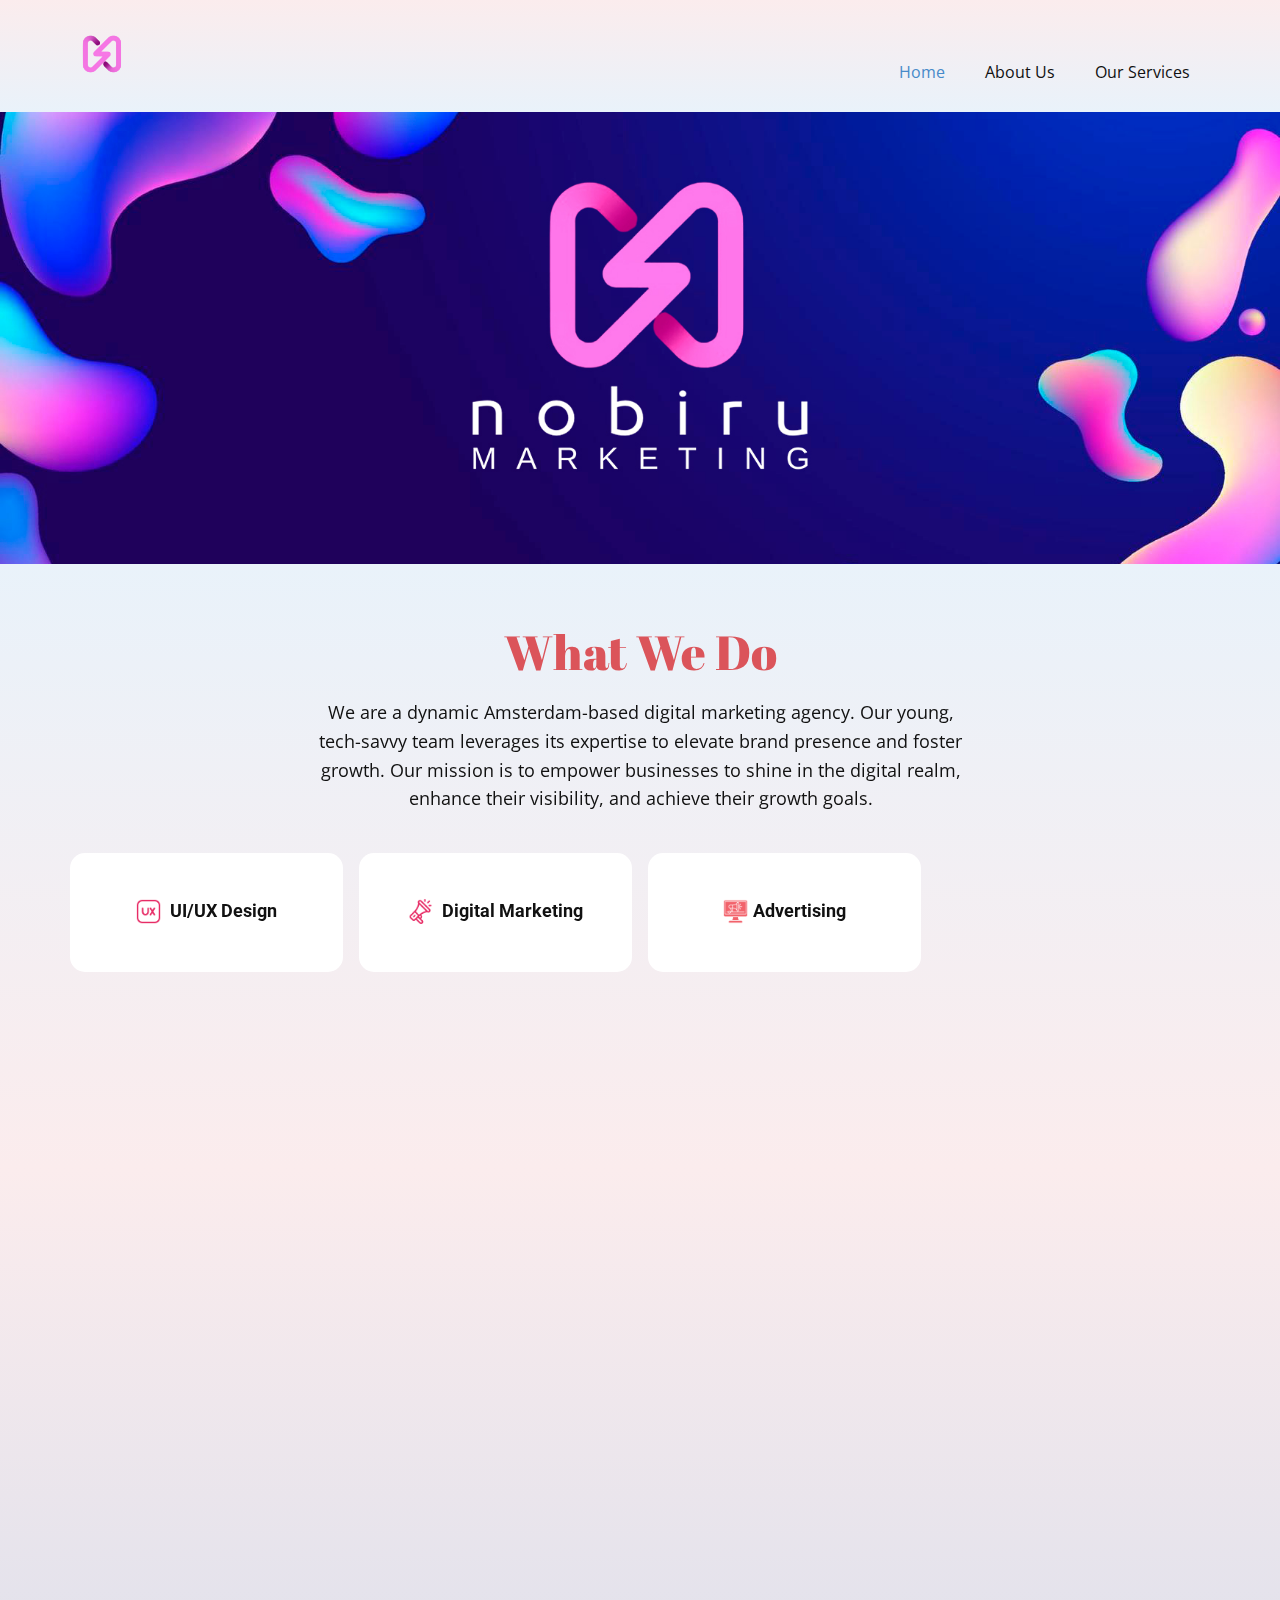
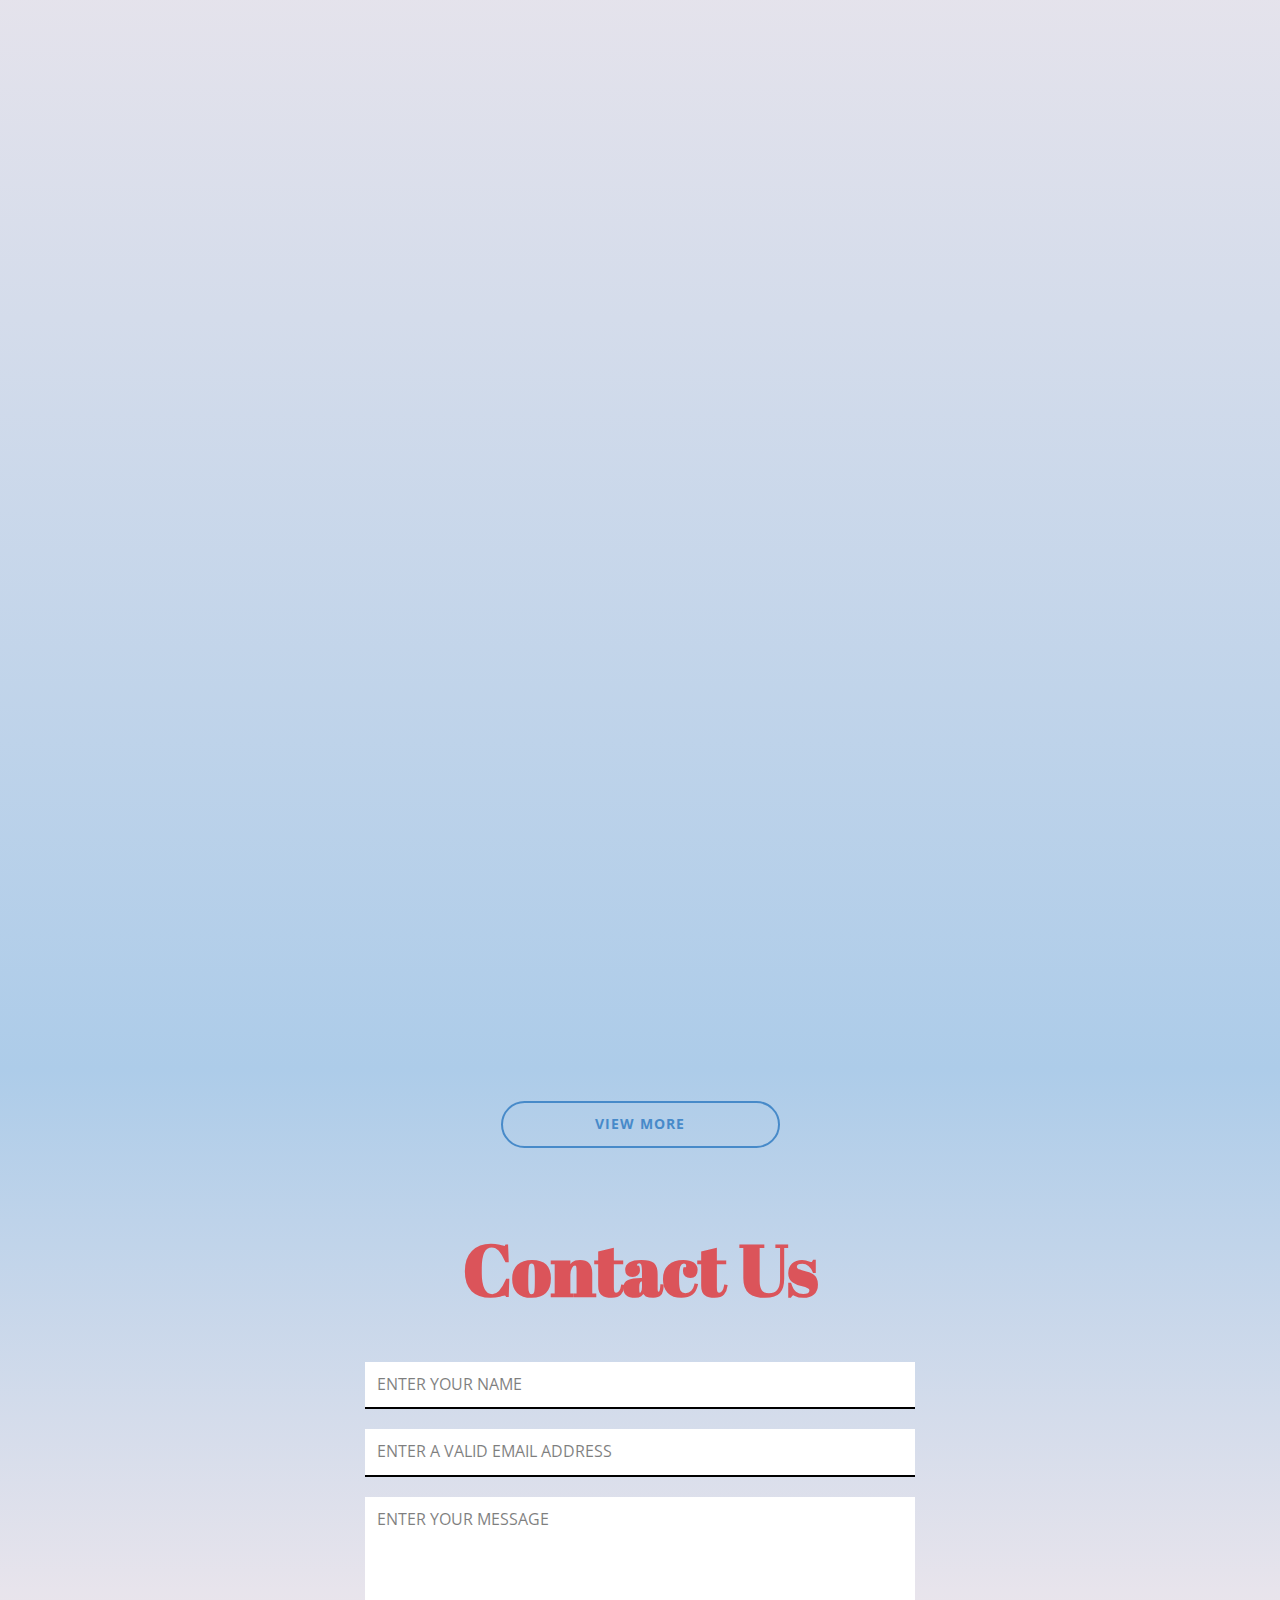
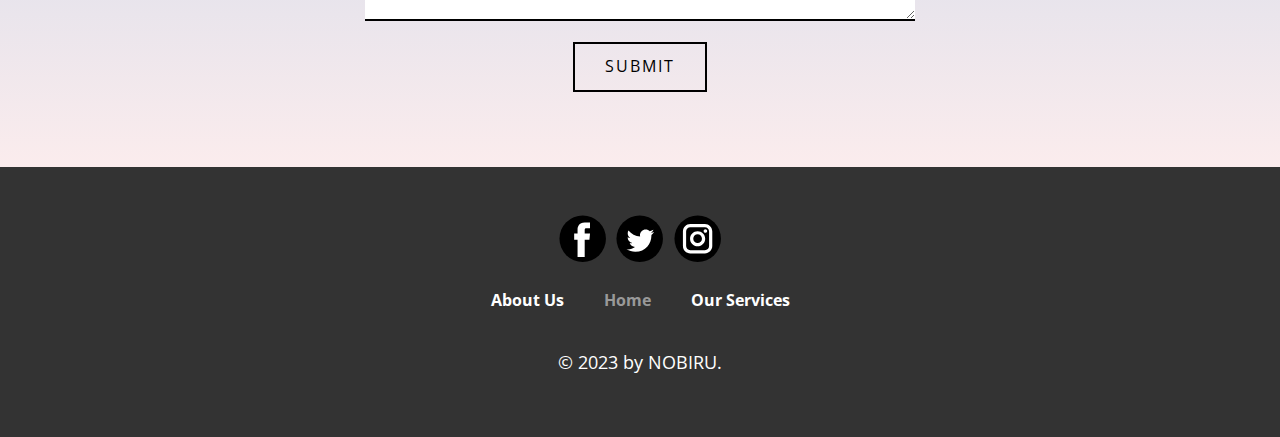
<file: Home.html>
<!DOCTYPE html>
<html style="font-size: 16px;" lang="es"><head>
    <meta name="viewport" content="width=device-width, initial-scale=1.0">
    <meta charset="utf-8">
    <meta name="keywords" content="Design StudioPortfolio, What We Do, Our Portfolio, Start Today, Follow us, Contact us">
    <meta name="description" content="">
    <title>Home</title>
    <link rel="stylesheet" href="nicepage.css" media="screen">
<link rel="stylesheet" href="Home.css" media="screen">
    <script class="u-script" type="text/javascript" src="jquery.js" defer=""></script>
    <script class="u-script" type="text/javascript" src="nicepage.js" defer=""></script>
    <meta name="generator" content="Nicepage 5.20.7, nicepage.com">
    <meta name="referrer" content="origin">
    <link id="u-theme-google-font" rel="stylesheet" href="https://fonts.googleapis.com/css?family=Roboto:100,100i,300,300i,400,400i,500,500i,700,700i,900,900i|Open+Sans:300,300i,400,400i,500,500i,600,600i,700,700i,800,800i">
    <link id="u-page-google-font" rel="stylesheet" href="https://fonts.googleapis.com/css?family=Abril+Fatface:400">
    
    
    
    
    
    
    <script type="application/ld+json">{
		"@context": "http://schema.org",
		"@type": "Organization",
		"name": "",
		"logo": "images/image.png",
		"sameAs": [
				"https://facebook.com/name",
				"https://twitter.com/name",
				"https://instagram.com/nobirumktg"
		]
}</script>
    <meta name="theme-color" content="#478ac9">
    <meta name="twitter:site" content="@">
    <meta name="twitter:card" content="summary_large_image">
    <meta name="twitter:title" content="Home">
    <meta name="twitter:description" content="">
    <meta property="og:title" content="Home">
    <meta property="og:type" content="website">
  <meta data-intl-tel-input-cdn-path="intlTelInput/"></head>
  <body data-path-to-root="./" data-include-products="false" class="u-body u-xl-mode" data-lang="es"><header class="u-clearfix u-gradient u-header u-header" id="sec-5c12"><div class="u-clearfix u-sheet u-valign-middle-lg u-valign-middle-md u-valign-middle-sm u-valign-middle-xl u-sheet-1">
        <a href="https://nobirumktg.com" class="u-image u-logo u-image-1" data-image-width="500" data-image-height="500" title="Nobiru">
          <img src="images/image.png" class="u-logo-image u-logo-image-1">
        </a>
        <nav class="u-menu u-menu-one-level u-offcanvas u-menu-1">
          <div class="menu-collapse" style="font-size: 1rem; letter-spacing: 0px;">
            <a class="u-button-style u-custom-left-right-menu-spacing u-custom-padding-bottom u-custom-top-bottom-menu-spacing u-nav-link u-text-active-palette-1-base u-text-hover-palette-2-base" href="#">
              <svg class="u-svg-link" viewBox="0 0 24 24"><use xmlns:xlink="http://www.w3.org/1999/xlink" xlink:href="#menu-hamburger"></use></svg>
              <svg class="u-svg-content" version="1.1" id="menu-hamburger" viewBox="0 0 16 16" x="0px" y="0px" xmlns:xlink="http://www.w3.org/1999/xlink" xmlns="http://www.w3.org/2000/svg"><g><rect y="1" width="16" height="2"></rect><rect y="7" width="16" height="2"></rect><rect y="13" width="16" height="2"></rect>
</g></svg>
            </a>
          </div>
          <div class="u-custom-menu u-nav-container">
            <ul class="u-nav u-unstyled u-nav-1"><li class="u-nav-item"><a class="u-button-style u-nav-link u-text-active-palette-1-base u-text-hover-palette-2-base" href="Home.html" style="padding: 10px 20px;">Home</a>
</li><li class="u-nav-item"><a class="u-button-style u-nav-link u-text-active-palette-1-base u-text-hover-palette-2-base" href="About-Us.html" style="padding: 10px 20px;">About Us</a>
</li><li class="u-nav-item"><a class="u-button-style u-nav-link u-text-active-palette-1-base u-text-hover-palette-2-base" href="Our-Services.html" style="padding: 10px 20px;">Our Services</a>
</li></ul>
          </div>
          <div class="u-custom-menu u-nav-container-collapse">
            <div class="u-black u-container-style u-inner-container-layout u-opacity u-opacity-95 u-sidenav">
              <div class="u-inner-container-layout u-sidenav-overflow">
                <div class="u-menu-close"></div>
                <ul class="u-align-center u-nav u-popupmenu-items u-unstyled u-nav-2"><li class="u-nav-item"><a class="u-button-style u-nav-link" href="Home.html">Home</a>
</li><li class="u-nav-item"><a class="u-button-style u-nav-link" href="About-Us.html">About Us</a>
</li><li class="u-nav-item"><a class="u-button-style u-nav-link" href="Our-Services.html">Our Services</a>
</li></ul>
              </div>
            </div>
            <div class="u-black u-menu-overlay u-opacity u-opacity-70"></div>
          </div>
        </nav>
      </div></header>
    <section class="u-clearfix u-image u-section-1" id="sec-36c5" data-image-width="1742" data-image-height="980">
      <div class="u-clearfix u-sheet u-valign-middle-sm u-valign-middle-xs u-sheet-1"></div>
    </section>
    <section class="u-align-center-lg u-align-center-md u-align-center-xl u-align-left-sm u-align-left-xs u-clearfix u-container-align-center-xl u-gradient u-section-2" id="carousel_1083" data-animation-name="" data-animation-duration="0" data-animation-delay="0" data-animation-direction="">
      <div class="u-clearfix u-sheet u-valign-middle-md u-valign-middle-sm u-valign-middle-xl u-valign-middle-xs u-sheet-1">
        <h2 class="u-align-center u-custom-font u-text u-text-default u-text-palette-2-base u-text-1" data-animation-name="customAnimationIn" data-animation-duration="1500" data-animation-delay="0">What We Do</h2>
        <p class="u-align-center u-text u-text-2" data-animation-name="customAnimationIn" data-animation-duration="1500" data-animation-delay="250"> We are a dynamic Amsterdam-based digital marketing agency. Our young, tech-savvy team leverages its expertise to elevate brand presence and foster growth. Our mission is to empower businesses to shine in the digital realm, enhance their visibility, and achieve their growth goals.</p>
        <div class="u-expanded-width u-list u-list-1">
          <div class="u-repeater u-repeater-1">
            <div class="u-align-center-xs u-container-align-center-xs u-container-align-left-lg u-container-align-left-md u-container-align-left-sm u-container-align-left-xl u-container-style u-list-item u-radius-15 u-repeater-item u-shape-round u-white u-list-item-1" data-animation-name="customAnimationIn" data-animation-duration="1500">
              <div class="u-container-layout u-similar-container u-valign-middle u-container-layout-1">
                <h6 class="u-align-center-lg u-align-center-md u-align-center-sm u-align-center-xl u-text u-text-3"><span class="u-file-icon u-icon u-text-palette-2-base u-icon-1"><img src="images/3405554-7550a18b.png" alt=""></span>&nbsp;​UI/UX Design
                </h6>
              </div>
            </div>
            <div class="u-align-center-xs u-container-align-center-xs u-container-align-left-xl u-container-style u-list-item u-radius-15 u-repeater-item u-shape-round u-white u-list-item-2" data-animation-direction="Up" data-animation-name="customAnimationIn" data-animation-duration="1500" data-animation-delay="250">
              <div class="u-container-layout u-similar-container u-valign-middle u-container-layout-2">
                <h6 class="u-align-center-lg u-align-center-md u-align-center-sm u-align-center-xl u-text u-text-4"><span class="u-file-icon u-icon u-text-palette-2-base u-icon-2"><img src="images/596092-fed60afc.png" alt=""></span>&nbsp;​Digital Marketing
                </h6>
              </div>
            </div>
            <div class="u-align-center-xs u-container-align-center-xs u-container-align-left-lg u-container-align-left-md u-container-align-left-sm u-container-align-left-xl u-container-style u-list-item u-radius-15 u-repeater-item u-shape-round u-white u-list-item-3" data-animation-direction="Up" data-animation-name="customAnimationIn" data-animation-duration="1500" data-animation-delay="500">
              <div class="u-container-layout u-similar-container u-valign-middle u-container-layout-3">
                <h6 class="u-align-center-lg u-align-center-md u-align-center-sm u-align-center-xl u-text u-text-5"><span class="u-file-icon u-icon u-icon-3"><img src="images/9776501.png" alt=""></span>Advertising<a data-href="https://nicepage.com" href="">
                    <br>
                  </a>
                </h6>
              </div>
            </div>
            <div class="u-align-center-xs u-container-align-center-xs u-container-style u-list-item u-radius-15 u-repeater-item u-shape-round u-white u-list-item-4" data-animation-direction="Up" data-animation-name="customAnimationIn" data-animation-duration="1500" data-animation-delay="750">
              <div class="u-container-layout u-similar-container u-valign-middle u-container-layout-4">
                <h6 class="u-align-center-lg u-align-center-md u-align-center-sm u-align-center-xl u-text u-text-6"><span class="u-file-icon u-icon u-text-palette-2-base u-icon-4"><img src="images/1388394-5a631ed4.png" alt=""></span>&nbsp;Graphic Design
                </h6>
              </div>
            </div>
            <div class="u-align-center-xs u-container-align-center-xs u-container-align-left-lg u-container-align-left-md u-container-align-left-sm u-container-align-left-xl u-container-style u-list-item u-radius-15 u-repeater-item u-shape-round u-white u-list-item-5" data-animation-direction="Up" data-animation-name="customAnimationIn" data-animation-duration="1500" data-animation-delay="750">
              <div class="u-container-layout u-similar-container u-valign-middle u-container-layout-5">
                <h6 class="u-align-center-lg u-align-center-md u-align-center-sm u-align-center-xl u-text u-text-7"><span class="u-file-icon u-icon u-text-palette-2-base u-icon-5"><img src="images/1014398-edc4afb8.png" alt=""></span>&nbsp;​Logo Design
                </h6>
              </div>
            </div>
            <div class="u-align-center-xs u-container-align-center-xs u-container-align-left-lg u-container-align-left-md u-container-align-left-sm u-container-align-left-xl u-container-style u-list-item u-radius-15 u-repeater-item u-shape-round u-white u-list-item-6" data-animation-direction="Up" data-animation-name="customAnimationIn" data-animation-duration="1500" data-animation-delay="750">
              <div class="u-container-layout u-similar-container u-valign-middle u-container-layout-6">
                <h6 class="u-align-center-lg u-align-center-md u-align-center-sm u-align-center-xl u-text u-text-8"><span class="u-file-icon u-icon u-text-palette-2-base u-icon-6"><img src="images/10332393-6075bef9.png" alt=""></span>&nbsp;​Website Design
                </h6>
              </div>
            </div>
            <div class="u-align-center-xs u-container-align-center-xs u-container-align-left-lg u-container-align-left-md u-container-align-left-sm u-container-align-left-xl u-container-style u-list-item u-radius-15 u-repeater-item u-shape-round u-white u-list-item-7" data-animation-direction="Up" data-animation-name="customAnimationIn" data-animation-duration="1500" data-animation-delay="750">
              <div class="u-container-layout u-similar-container u-valign-middle u-container-layout-7">
                <h6 class="u-align-center-lg u-align-center-md u-align-center-sm u-align-center-xl u-text u-text-9"><span class="u-file-icon u-icon u-text-palette-2-base u-icon-7"><img src="images/10302417-e37aef57.png" alt=""></span>&nbsp;​SEO and ​Branding
                </h6>
              </div>
            </div>
            <div class="u-align-center-xs u-container-align-center-xs u-container-align-left-lg u-container-align-left-md u-container-align-left-sm u-container-align-left-xl u-container-style u-list-item u-radius-15 u-repeater-item u-shape-round u-white u-list-item-8" data-animation-direction="Up" data-animation-name="customAnimationIn" data-animation-duration="1500" data-animation-delay="750">
              <div class="u-container-layout u-similar-container u-valign-middle u-container-layout-8">
                <h6 class="u-align-center-lg u-align-center-md u-align-center-sm u-align-center-xl u-text u-text-10"><span class="u-file-icon u-icon u-text-palette-2-base u-icon-8"><img src="images/2996915-7371b573.png" alt=""></span>&nbsp;​Web Hosting Plus
                </h6>
              </div>
            </div>
          </div>
        </div>
      </div>
    </section>
    <section class="u-align-center u-clearfix u-container-align-center u-gradient u-section-3" id="carousel_55d7">
      
      
      
      
      
      
      
      
      
      
      
      
      
      
      
      
      
      
      
      
      
      
      
      
      
      
      <div class="u-clearfix u-sheet u-sheet-1">
        <h2 class="u-align-center u-custom-font u-text u-text-default-lg u-text-default-md u-text-default-sm u-text-default-xl u-text-palette-2-base u-text-1" data-animation-name="customAnimationIn" data-animation-duration="1500" data-animation-delay="0">Our Portfolio</h2>
        <div class="u-expanded-width u-list u-list-1">
          <div class="u-repeater u-repeater-1">
            <div class="u-align-center u-container-style u-list-item u-radius-20 u-repeater-item u-shape-round u-white u-list-item-1" data-animation-name="customAnimationIn" data-animation-duration="1500" data-animation-delay="500">
              <div class="u-container-layout u-similar-container u-container-layout-1">
                <img class="u-expanded-width u-image u-image-round u-radius-20 u-image-1" src="images/4.jpg" alt="" data-image-width="444" data-image-height="444">
                <h5 class="u-hover-feature u-text u-text-2"> Brand Campaign</h5>
                <p class="u-hover-feature u-text u-text-3"> Graphic Design</p>
              </div>
            </div>
            <div class="u-align-center u-container-style u-list-item u-radius-20 u-repeater-item u-shape-round u-video-cover u-white u-list-item-2" data-animation-name="customAnimationIn" data-animation-duration="1500" data-animation-delay="500">
              <div class="u-container-layout u-similar-container u-container-layout-2">
                <img class="u-expanded-width u-image u-image-round u-radius-20 u-image-2" src="images/ui.jpg" alt="" data-image-width="444" data-image-height="444">
                <h5 class="u-hover-feature u-text u-text-4"> A Corporate Identity </h5>
                <p class="u-hover-feature u-text u-text-5"> Graphic Design</p>
              </div>
            </div>
            <div class="u-align-center u-container-style u-list-item u-radius-20 u-repeater-item u-shape-round u-video-cover u-white u-list-item-3" data-animation-name="customAnimationIn" data-animation-duration="1500" data-animation-delay="500">
              <div class="u-container-layout u-similar-container u-container-layout-3">
                <img class="u-expanded-width u-image u-image-round u-radius-20 u-image-3" src="images/73.jpg" alt="" data-image-width="626" data-image-height="626">
                <h5 class="u-hover-feature u-text u-text-6"> Web Design Website</h5>
                <p class="u-hover-feature u-text u-text-7"> Graphic Design</p>
              </div>
            </div>
            <div class="u-align-center u-container-style u-list-item u-radius-20 u-repeater-item u-shape-round u-video-cover u-white u-list-item-4" data-animation-name="customAnimationIn" data-animation-duration="1500" data-animation-delay="500">
              <div class="u-container-layout u-similar-container u-container-layout-4">
                <img class="u-expanded-width u-image u-image-round u-radius-20 u-image-4" src="images/467.jpg" alt="" data-image-width="626" data-image-height="626">
                <h5 class="u-hover-feature u-text u-text-8"> Lightboxes</h5>
                <p class="u-hover-feature u-text u-text-9"> Graphic Design</p>
              </div>
            </div>
            <div class="u-align-center u-container-style u-list-item u-radius-20 u-repeater-item u-shape-round u-video-cover u-white u-list-item-5" data-animation-name="customAnimationIn" data-animation-duration="1500" data-animation-delay="500">
              <div class="u-container-layout u-similar-container u-container-layout-5">
                <img class="u-expanded-width u-image u-image-round u-radius-20 u-image-5" src="images/1.jpg" alt="" data-image-width="700" data-image-height="705">
                <h5 class="u-hover-feature u-text u-text-10">Flyer design</h5>
                <p class="u-hover-feature u-text u-text-11"> Graphic Design</p>
              </div>
            </div>
            <div class="u-align-center u-container-style u-list-item u-radius-20 u-repeater-item u-shape-round u-video-cover u-white u-list-item-6" data-animation-name="customAnimationIn" data-animation-duration="1500" data-animation-delay="500">
              <div class="u-container-layout u-similar-container u-container-layout-6">
                <img class="u-expanded-width u-image u-image-round u-radius-20 u-image-6" src="images/2.jpg" alt="" data-image-width="700" data-image-height="705">
                <h5 class="u-hover-feature u-text u-text-12">Social Media Management</h5>
                <p class="u-hover-feature u-text u-text-13">Marketing</p>
              </div>
            </div>
            <div class="u-align-center u-container-style u-list-item u-radius-20 u-repeater-item u-shape-round u-video-cover u-white u-list-item-7" data-animation-name="customAnimationIn" data-animation-duration="1500" data-animation-delay="500">
              <div class="u-container-layout u-similar-container u-container-layout-7">
                <img class="u-expanded-width u-image u-image-round u-radius-20 u-image-7" src="images/Onlineads-rafiki.jpg" alt="" data-image-width="2000" data-image-height="2000">
                <h5 class="u-hover-feature u-text u-text-14">Meta Ads</h5>
                <p class="u-hover-feature u-text u-text-15">Marketing</p>
              </div>
            </div>
            <div class="u-align-center u-container-style u-list-item u-radius-20 u-repeater-item u-shape-round u-video-cover u-white u-list-item-8" data-animation-name="customAnimationIn" data-animation-duration="1500" data-animation-delay="500">
              <div class="u-container-layout u-similar-container u-container-layout-8">
                <img class="u-expanded-width u-image u-image-round u-radius-20 u-image-8" src="images/453w5.jpg" alt="" data-image-width="800" data-image-height="533">
                <h5 class="u-hover-feature u-text u-text-16">Responsive design</h5>
                <p class="u-hover-feature u-text u-text-17"> Graphic Design</p>
              </div>
            </div>
            <div class="u-align-center u-container-style u-list-item u-radius-20 u-repeater-item u-shape-round u-video-cover u-white u-list-item-9" data-animation-name="customAnimationIn" data-animation-duration="1500" data-animation-delay="750">
              <div class="u-container-layout u-similar-container u-container-layout-9">
                <img class="u-expanded-width u-image u-image-round u-radius-20 u-image-9" src="images/Onlineads-rafiki1.jpg" alt="" data-image-width="2000" data-image-height="2000">
                <h5 class="u-hover-feature u-text u-text-18">Media Boosting</h5>
                <p class="u-hover-feature u-text u-text-19">Software &amp; Marketing</p>
              </div>
            </div>
            <div class="u-align-center u-container-style u-list-item u-radius-20 u-repeater-item u-shape-round u-video-cover u-white u-list-item-10" data-animation-name="customAnimationIn" data-animation-duration="1500" data-animation-delay="750">
              <div class="u-container-layout u-similar-container u-container-layout-10">
                <img class="u-expanded-width u-image u-image-round u-radius-20 u-image-10" src="images/businessman-checking-stock-market-online_53876-11970.jpg" alt="" data-image-width="626" data-image-height="417">
                <h5 class="u-hover-feature u-text u-text-20">Instagram Building</h5>
                <p class="u-hover-feature u-text u-text-21">Design &amp; Social Media</p>
              </div>
            </div>
            <div class="u-align-center u-container-style u-list-item u-radius-20 u-repeater-item u-shape-round u-video-cover u-white u-list-item-11" data-animation-name="customAnimationIn" data-animation-duration="1500" data-animation-delay="750">
              <div class="u-container-layout u-similar-container u-container-layout-11">
                <img class="u-expanded-width u-image u-image-round u-radius-20 u-image-11" src="images/46.jpg" alt="" data-image-width="626" data-image-height="626">
                <h5 class="u-hover-feature u-text u-text-22"> Business cards</h5>
                <p class="u-hover-feature u-text u-text-23"> Graphic Design</p>
              </div>
            </div>
            <div class="u-align-center u-container-style u-list-item u-radius-20 u-repeater-item u-shape-round u-video-cover u-white u-list-item-12" data-animation-name="customAnimationIn" data-animation-duration="1500" data-animation-delay="750">
              <div class="u-container-layout u-similar-container u-container-layout-12">
                <img class="u-expanded-width u-image u-image-round u-radius-20 u-image-12" src="images/descarga.png" alt="" data-image-width="225" data-image-height="225">
                <h5 class="u-hover-feature u-text u-text-24">TikTok Strategies</h5>
                <p class="u-hover-feature u-text u-text-25">Marketing</p>
              </div>
            </div>
          </div>
        </div>
      </div>
      
      
      
      
      
      
      
      
      
      
      
      
      
      
      
      
    </section>
    <section class="u-align-center u-clearfix u-gradient u-section-4" id="sec-5fd1">
      <div class="u-clearfix u-sheet u-sheet-1">
        <a href="Our-Services.html" class="u-border-2 u-border-hover-palette-1-base u-border-palette-1-base u-btn u-btn-round u-button-style u-hover-palette-1-base u-none u-radius-50 u-btn-1">VIEW MORE</a>
        <h1 class="u-custom-font u-text u-text-default u-text-palette-2-base u-text-1">Contact Us</h1>
        <div class="u-form u-form-1">
          <form action="https://forms.nicepagesrv.com/v2/form/process" class="u-clearfix u-form-spacing-20 u-form-vertical u-inner-form" style="padding: 10px" source="email" name="form">
            <div class="u-form-group u-form-name u-label-none">
              <label for="name-3b9a" class="u-label">Name</label>
              <input type="text" placeholder="Enter your Name" id="name-3b9a" name="name" class="u-border-2 u-border-black u-border-no-left u-border-no-right u-border-no-top u-input u-input-rectangle u-input-1" required="">
            </div>
            <div class="u-form-email u-form-group u-label-none">
              <label for="email-3b9a" class="u-label">Email</label>
              <input type="email" placeholder="Enter a valid email address" id="email-3b9a" name="email" class="u-border-2 u-border-black u-border-no-left u-border-no-right u-border-no-top u-input u-input-rectangle u-input-2" required="">
            </div>
            <div class="u-form-group u-form-message u-label-none">
              <label for="message-3b9a" class="u-label">Message</label>
              <textarea placeholder="Enter your message" rows="4" cols="50" id="message-3b9a" name="message" class="u-border-2 u-border-black u-border-no-left u-border-no-right u-border-no-top u-input u-input-rectangle u-input-3" required=""></textarea>
            </div>
            <div class="u-align-center u-form-group u-form-submit">
              <a href="#" class="u-border-2 u-border-black u-btn u-btn-rectangle u-btn-submit u-button-style u-none u-btn-2">Submit</a>
              <input type="submit" value="submit" class="u-form-control-hidden">
            </div>
            <div class="u-form-send-message u-form-send-success"> Thank you! Your message has been sent. </div>
            <div class="u-form-send-error u-form-send-message"> Unable to send your message. Please fix errors then try again. </div>
            <input type="hidden" value="" name="recaptchaResponse">
            <input type="hidden" name="formServices" value="b3690c9d-4bc2-fa94-7cbd-d140fd3c3289">
          </form>
        </div>
      </div>
    </section>
    
    
    
    <footer class="u-align-center u-clearfix u-footer u-grey-80 u-footer" id="sec-c89d"><div class="u-clearfix u-sheet u-sheet-1">
        <div class="u-social-icons u-spacing-10 u-social-icons-1">
          <a class="u-social-url" title="facebook" target="_blank" href="https://facebook.com/name"><span class="u-icon u-social-facebook u-social-icon u-text-black u-icon-1"><svg class="u-svg-link" preserveAspectRatio="xMidYMin slice" viewBox="0 0 112 112" style=""><use xmlns:xlink="http://www.w3.org/1999/xlink" xlink:href="#svg-eac1"></use></svg><svg class="u-svg-content" viewBox="0 0 112 112" x="0" y="0" id="svg-eac1"><circle fill="currentColor" cx="56.1" cy="56.1" r="55"></circle><path fill="#FFFFFF" d="M73.5,31.6h-9.1c-1.4,0-3.6,0.8-3.6,3.9v8.5h12.6L72,58.3H60.8v40.8H43.9V58.3h-8V43.9h8v-9.2
c0-6.7,3.1-17,17-17h12.5v13.9H73.5z"></path></svg></span>
          </a>
          <a class="u-social-url" title="twitter" target="_blank" href="https://twitter.com/name"><span class="u-icon u-social-icon u-social-twitter u-text-black u-icon-2"><svg class="u-svg-link" preserveAspectRatio="xMidYMin slice" viewBox="0 0 112 112" style=""><use xmlns:xlink="http://www.w3.org/1999/xlink" xlink:href="#svg-1e98"></use></svg><svg class="u-svg-content" viewBox="0 0 112 112" x="0" y="0" id="svg-1e98"><circle fill="currentColor" class="st0" cx="56.1" cy="56.1" r="55"></circle><path fill="#FFFFFF" d="M83.8,47.3c0,0.6,0,1.2,0,1.7c0,17.7-13.5,38.2-38.2,38.2C38,87.2,31,85,25,81.2c1,0.1,2.1,0.2,3.2,0.2
c6.3,0,12.1-2.1,16.7-5.7c-5.9-0.1-10.8-4-12.5-9.3c0.8,0.2,1.7,0.2,2.5,0.2c1.2,0,2.4-0.2,3.5-0.5c-6.1-1.2-10.8-6.7-10.8-13.1
c0-0.1,0-0.1,0-0.2c1.8,1,3.9,1.6,6.1,1.7c-3.6-2.4-6-6.5-6-11.2c0-2.5,0.7-4.8,1.8-6.7c6.6,8.1,16.5,13.5,27.6,14
c-0.2-1-0.3-2-0.3-3.1c0-7.4,6-13.4,13.4-13.4c3.9,0,7.3,1.6,9.8,4.2c3.1-0.6,5.9-1.7,8.5-3.3c-1,3.1-3.1,5.8-5.9,7.4
c2.7-0.3,5.3-1,7.7-2.1C88.7,43,86.4,45.4,83.8,47.3z"></path></svg></span>
          </a>
          <a class="u-social-url" title="instagram" target="_blank" href="https://instagram.com/nobirumktg"><span class="u-icon u-social-icon u-social-instagram u-text-black u-icon-3"><svg class="u-svg-link" preserveAspectRatio="xMidYMin slice" viewBox="0 0 112 112" style=""><use xmlns:xlink="http://www.w3.org/1999/xlink" xlink:href="#svg-d3cc"></use></svg><svg class="u-svg-content" viewBox="0 0 112 112" x="0" y="0" id="svg-d3cc"><circle fill="currentColor" cx="56.1" cy="56.1" r="55"></circle><path fill="#FFFFFF" d="M55.9,38.2c-9.9,0-17.9,8-17.9,17.9C38,66,46,74,55.9,74c9.9,0,17.9-8,17.9-17.9C73.8,46.2,65.8,38.2,55.9,38.2
z M55.9,66.4c-5.7,0-10.3-4.6-10.3-10.3c-0.1-5.7,4.6-10.3,10.3-10.3c5.7,0,10.3,4.6,10.3,10.3C66.2,61.8,61.6,66.4,55.9,66.4z"></path><path fill="#FFFFFF" d="M74.3,33.5c-2.3,0-4.2,1.9-4.2,4.2s1.9,4.2,4.2,4.2s4.2-1.9,4.2-4.2S76.6,33.5,74.3,33.5z"></path><path fill="#FFFFFF" d="M73.1,21.3H38.6c-9.7,0-17.5,7.9-17.5,17.5v34.5c0,9.7,7.9,17.6,17.5,17.6h34.5c9.7,0,17.5-7.9,17.5-17.5V38.8
C90.6,29.1,82.7,21.3,73.1,21.3z M83,73.3c0,5.5-4.5,9.9-9.9,9.9H38.6c-5.5,0-9.9-4.5-9.9-9.9V38.8c0-5.5,4.5-9.9,9.9-9.9h34.5
c5.5,0,9.9,4.5,9.9,9.9V73.3z"></path></svg></span>
          </a>
        </div>
        <nav class="u-hidden-xs u-menu u-menu-one-level u-offcanvas u-menu-1" data-responsive-from="MD">
          <div class="menu-collapse" style="font-size: 1rem; font-weight: 700; letter-spacing: 0px;">
            <a class="u-button-style u-custom-border u-custom-border-color u-custom-borders u-custom-left-right-menu-spacing u-custom-text-active-color u-custom-text-color u-custom-text-hover-color u-custom-top-bottom-menu-spacing u-nav-link" href="#">
              <svg class="u-svg-link" viewBox="0 0 24 24"><use xmlns:xlink="http://www.w3.org/1999/xlink" xlink:href="#svg-cca6"></use></svg>
              <svg class="u-svg-content" version="1.1" id="svg-cca6" viewBox="0 0 16 16" x="0px" y="0px" xmlns:xlink="http://www.w3.org/1999/xlink" xmlns="http://www.w3.org/2000/svg"><g><rect y="1" width="16" height="2"></rect><rect y="7" width="16" height="2"></rect><rect y="13" width="16" height="2"></rect>
</g></svg>
            </a>
          </div>
          <div class="u-custom-menu u-nav-container">
            <ul class="u-nav u-spacing-20 u-unstyled u-nav-1"><li class="u-nav-item"><a class="u-button-style u-nav-link u-text-active-grey-40 u-text-body-alt-color u-text-hover-palette-2-base" href="About-Us.html" style="padding: 10px;">About Us</a>
</li><li class="u-nav-item"><a class="u-button-style u-nav-link u-text-active-grey-40 u-text-body-alt-color u-text-hover-palette-2-base" href="Home.html" style="padding: 10px;">Home</a>
</li><li class="u-nav-item"><a class="u-button-style u-nav-link u-text-active-grey-40 u-text-body-alt-color u-text-hover-palette-2-base" href="Our-Services.html" style="padding: 10px;">Our Services</a>
</li></ul>
          </div>
          <div class="u-custom-menu u-nav-container-collapse">
            <div class="u-black u-container-style u-inner-container-layout u-opacity u-opacity-95 u-sidenav">
              <div class="u-inner-container-layout u-sidenav-overflow">
                <div class="u-menu-close"></div>
                <ul class="u-align-center u-nav u-popupmenu-items u-unstyled u-nav-2"><li class="u-nav-item"><a class="u-button-style u-nav-link" href="About-Us.html">About Us</a>
</li><li class="u-nav-item"><a class="u-button-style u-nav-link" href="Home.html">Home</a>
</li><li class="u-nav-item"><a class="u-button-style u-nav-link" href="Our-Services.html">Our Services</a>
</li></ul>
              </div>
            </div>
            <div class="u-black u-menu-overlay u-opacity u-opacity-70"></div>
          </div>
        </nav>
        <p class="u-text u-text-default u-text-1"> © 2023 by NOBIRU.</p>
      </div></footer>
 
  
</body></html>
</file>
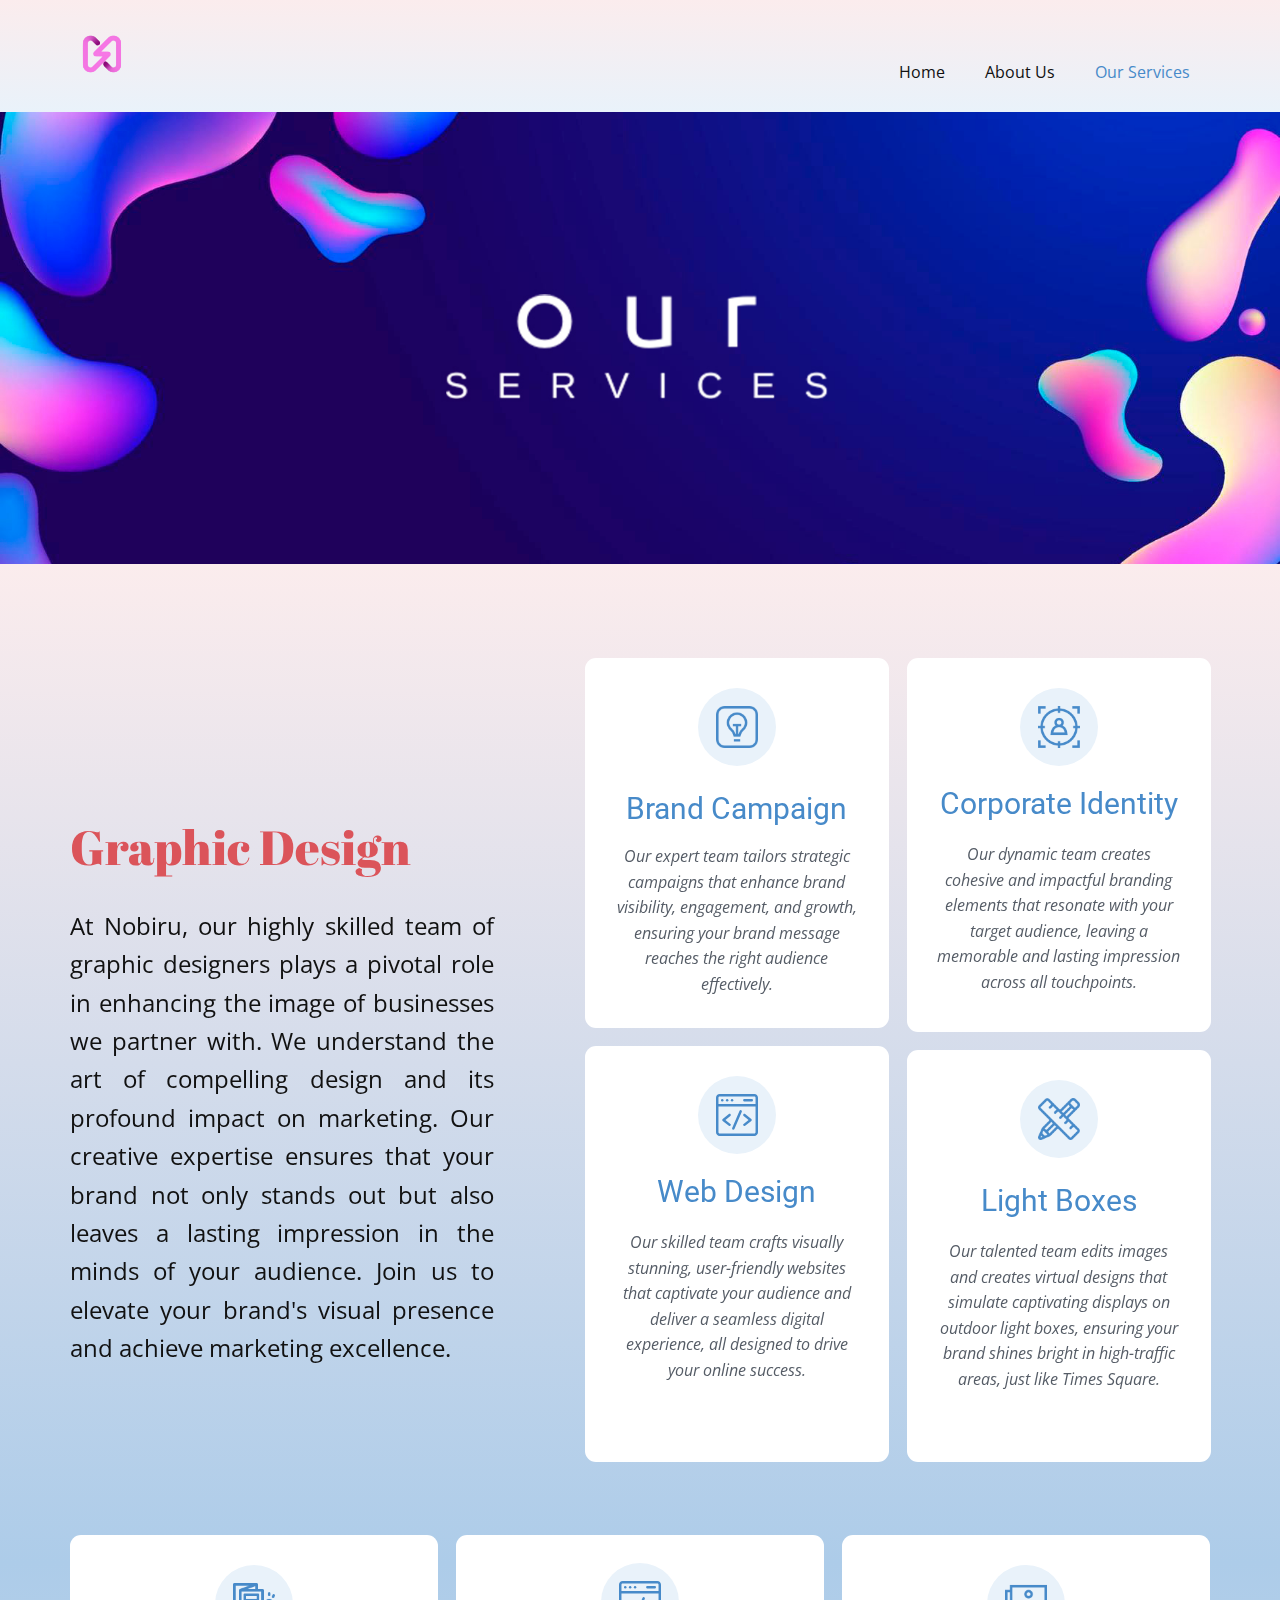
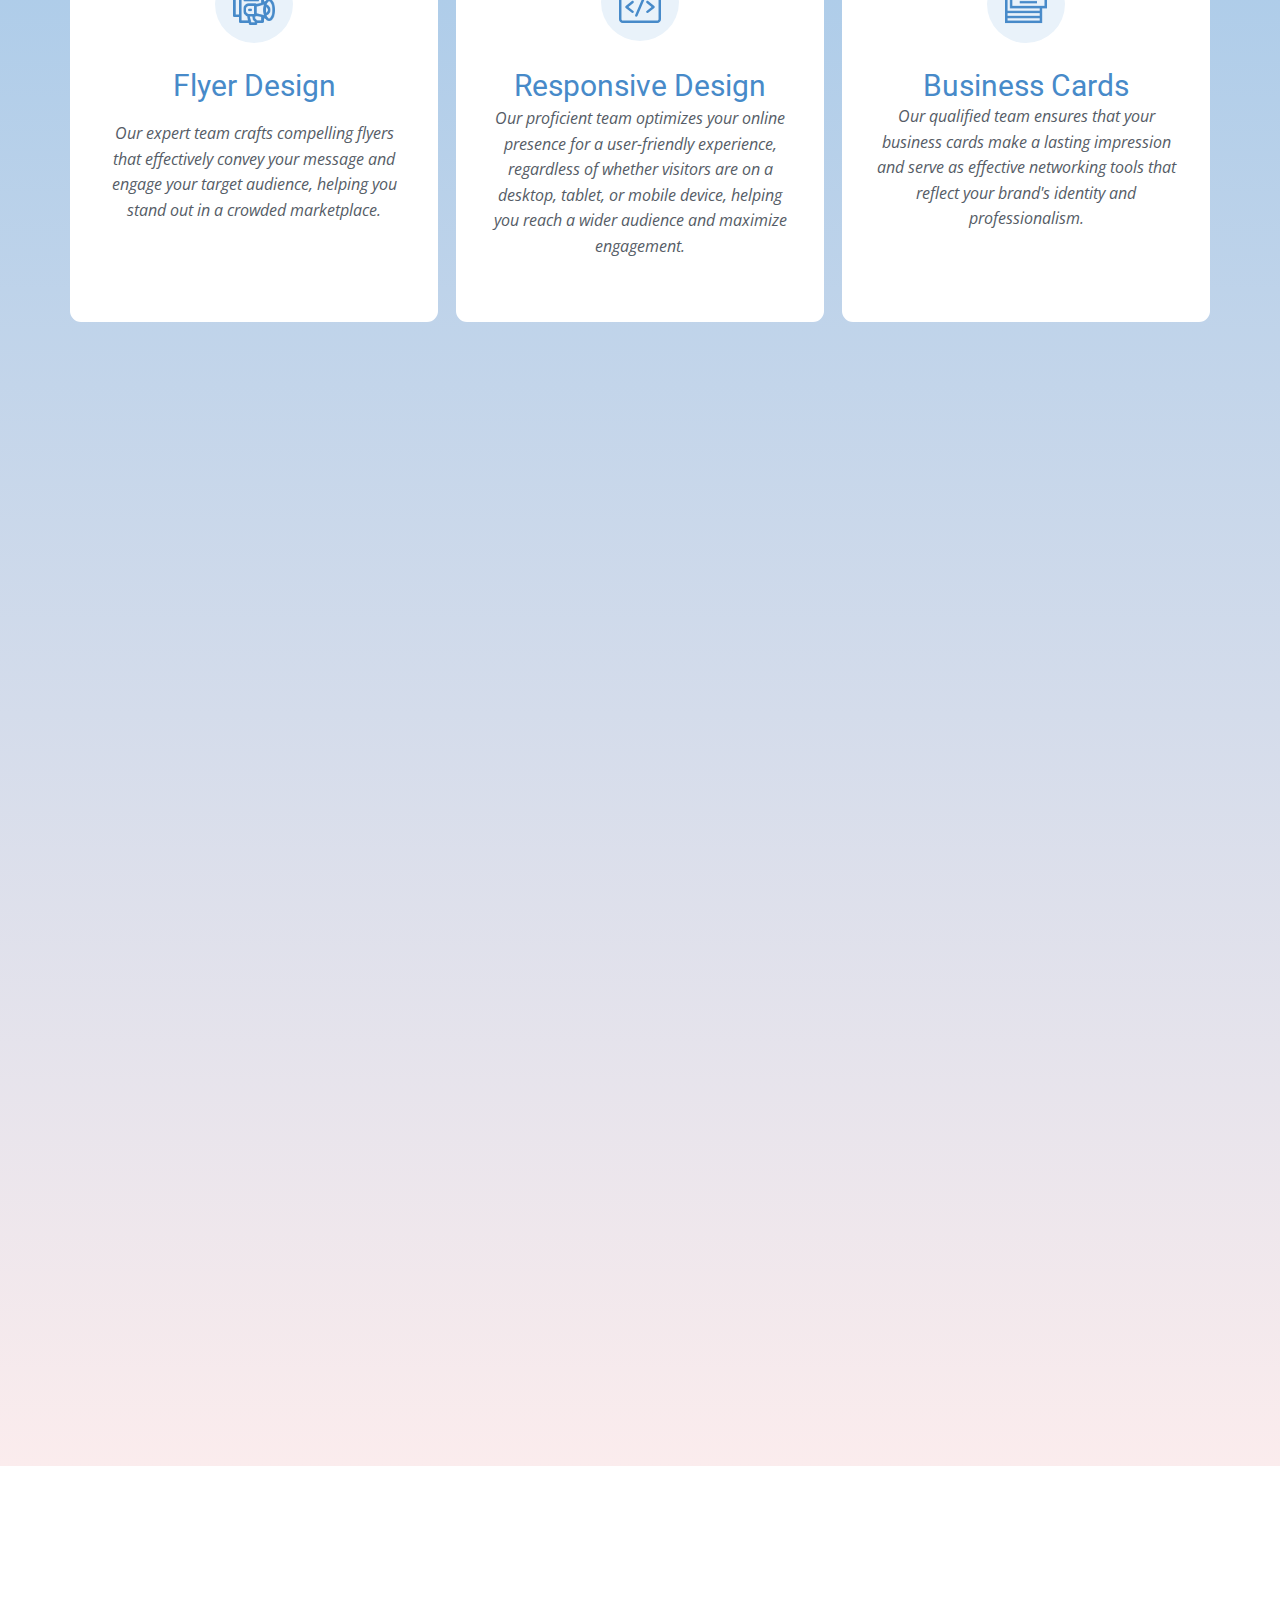
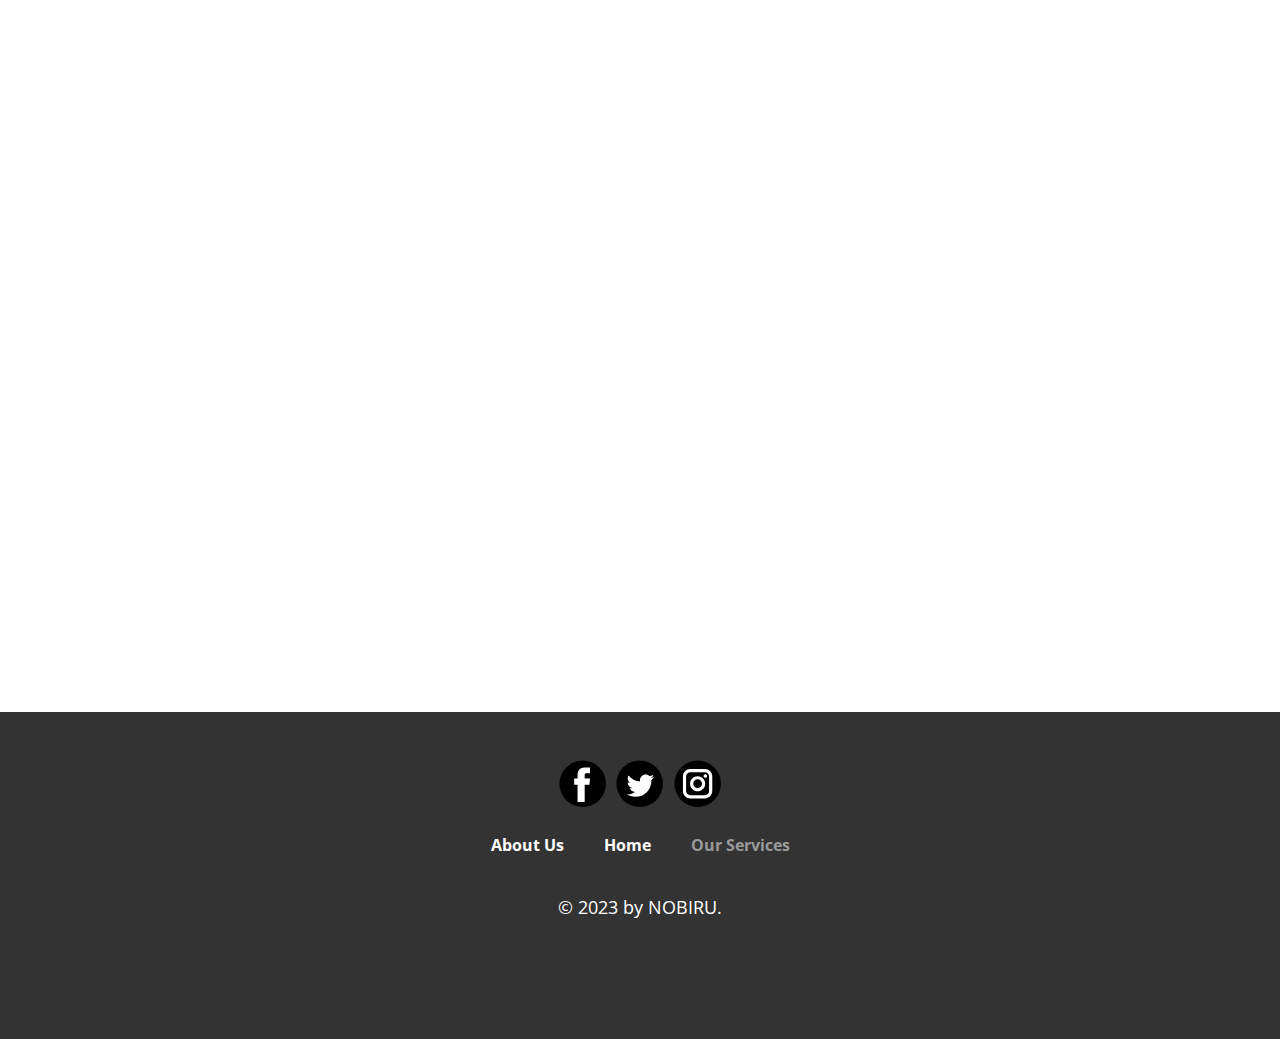
<file: Our-Services.html>
<!DOCTYPE html>
<html style="font-size: 16px;" lang="es"><head>
    <meta name="viewport" content="width=device-width, initial-scale=1.0">
    <meta charset="utf-8">
    <meta name="keywords" content="Web Design Services, ​Hosting solution with benefits., ​What do our users say?, ​Hosting for every website, Meet Our Best Team, Premium Plans, $0, $29, $59, $139, Follow us, Contact us">
    <meta name="description" content="">
    <title>Our Services</title>
    <link rel="stylesheet" href="nicepage.css" media="screen">
<link rel="stylesheet" href="Our-Services.css" media="screen">
    <script class="u-script" type="text/javascript" src="jquery.js" defer=""></script>
    <script class="u-script" type="text/javascript" src="nicepage.js" defer=""></script>
    <meta name="generator" content="Nicepage 5.20.7, nicepage.com">
    <link id="u-theme-google-font" rel="stylesheet" href="https://fonts.googleapis.com/css?family=Roboto:100,100i,300,300i,400,400i,500,500i,700,700i,900,900i|Open+Sans:300,300i,400,400i,500,500i,600,600i,700,700i,800,800i">
    <link id="u-page-google-font" rel="stylesheet" href="https://fonts.googleapis.com/css?family=Abril+Fatface:400">
    
    
    
    
    
    
    <script type="application/ld+json">{
		"@context": "http://schema.org",
		"@type": "Organization",
		"name": "",
		"logo": "images/image.png",
		"sameAs": [
				"https://facebook.com/name",
				"https://twitter.com/name",
				"https://instagram.com/nobirumktg"
		]
}</script>
    <meta name="theme-color" content="#478ac9">
    <meta name="twitter:site" content="@">
    <meta name="twitter:card" content="summary_large_image">
    <meta name="twitter:title" content="Our Services">
    <meta name="twitter:description" content="">
    <meta property="og:title" content="Our Services">
    <meta property="og:type" content="website">
  <meta data-intl-tel-input-cdn-path="intlTelInput/"></head>
  <body data-path-to-root="./" data-include-products="false" class="u-body u-xl-mode" data-lang="es"><header class="u-clearfix u-gradient u-header u-header" id="sec-5c12"><div class="u-clearfix u-sheet u-valign-middle-lg u-valign-middle-md u-valign-middle-sm u-valign-middle-xl u-sheet-1">
        <a href="https://nobirumktg.com" class="u-image u-logo u-image-1" data-image-width="500" data-image-height="500" title="Nobiru">
          <img src="images/image.png" class="u-logo-image u-logo-image-1">
        </a>
        <nav class="u-menu u-menu-one-level u-offcanvas u-menu-1">
          <div class="menu-collapse" style="font-size: 1rem; letter-spacing: 0px;">
            <a class="u-button-style u-custom-left-right-menu-spacing u-custom-padding-bottom u-custom-top-bottom-menu-spacing u-nav-link u-text-active-palette-1-base u-text-hover-palette-2-base" href="#">
              <svg class="u-svg-link" viewBox="0 0 24 24"><use xmlns:xlink="http://www.w3.org/1999/xlink" xlink:href="#menu-hamburger"></use></svg>
              <svg class="u-svg-content" version="1.1" id="menu-hamburger" viewBox="0 0 16 16" x="0px" y="0px" xmlns:xlink="http://www.w3.org/1999/xlink" xmlns="http://www.w3.org/2000/svg"><g><rect y="1" width="16" height="2"></rect><rect y="7" width="16" height="2"></rect><rect y="13" width="16" height="2"></rect>
</g></svg>
            </a>
          </div>
          <div class="u-custom-menu u-nav-container">
            <ul class="u-nav u-unstyled u-nav-1"><li class="u-nav-item"><a class="u-button-style u-nav-link u-text-active-palette-1-base u-text-hover-palette-2-base" href="Home.html" style="padding: 10px 20px;">Home</a>
</li><li class="u-nav-item"><a class="u-button-style u-nav-link u-text-active-palette-1-base u-text-hover-palette-2-base" href="About-Us.html" style="padding: 10px 20px;">About Us</a>
</li><li class="u-nav-item"><a class="u-button-style u-nav-link u-text-active-palette-1-base u-text-hover-palette-2-base" href="Our-Services.html" style="padding: 10px 20px;">Our Services</a>
</li></ul>
          </div>
          <div class="u-custom-menu u-nav-container-collapse">
            <div class="u-black u-container-style u-inner-container-layout u-opacity u-opacity-95 u-sidenav">
              <div class="u-inner-container-layout u-sidenav-overflow">
                <div class="u-menu-close"></div>
                <ul class="u-align-center u-nav u-popupmenu-items u-unstyled u-nav-2"><li class="u-nav-item"><a class="u-button-style u-nav-link" href="Home.html">Home</a>
</li><li class="u-nav-item"><a class="u-button-style u-nav-link" href="About-Us.html">About Us</a>
</li><li class="u-nav-item"><a class="u-button-style u-nav-link" href="Our-Services.html">Our Services</a>
</li></ul>
              </div>
            </div>
            <div class="u-black u-menu-overlay u-opacity u-opacity-70"></div>
          </div>
        </nav>
      </div></header>
    <section class="u-align-center-xs u-clearfix u-container-align-center u-image u-section-1" id="carousel_5937" data-image-width="1742" data-image-height="980">
      <div class="u-clearfix u-sheet u-sheet-1"></div>
    </section>
    <section class="u-align-center u-clearfix u-gradient u-section-2" id="carousel_9938">
      <div class="u-clearfix u-sheet u-sheet-1">
        <div class="u-container-style u-expanded-width-md u-expanded-width-sm u-expanded-width-xs u-group u-shape-rectangle u-group-1" data-animation-name="customAnimationIn" data-animation-duration="1500" data-animation-delay="500">
          <div class="u-container-layout u-valign-middle-md u-valign-middle-sm u-valign-middle-xs u-container-layout-1">
            <h2 class="u-align-center-xs u-align-left-lg u-align-left-md u-align-left-sm u-align-left-xl u-custom-font u-text u-text-palette-2-base u-text-1">Graphic Design</h2>
            <p class="u-align-justify u-text u-text-2"> At Nobiru, our highly skilled team of graphic designers plays a pivotal role in enhancing the image of businesses we partner with. We understand the art of compelling design and its profound impact on marketing. Our creative expertise ensures that your brand not only stands out but also leaves a lasting impression in the minds of your audience. Join us to elevate your brand's visual presence and achieve marketing excellence.</p>
          </div>
        </div>
        <div class="data-layout-selected u-clearfix u-expanded-width-md u-expanded-width-sm u-expanded-width-xs u-gutter-18 u-layout-custom-xs u-layout-spacing-top-bottom u-layout-wrap u-layout-wrap-1">
          <div class="u-gutter-0 u-layout">
            <div class="u-layout-row">
              <div class="u-size-30">
                <div class="u-layout-col">
                  <div class="u-align-center u-container-style u-layout-cell u-radius-20 u-shape-round u-size-40 u-white u-layout-cell-1" data-animation-name="customAnimationIn" data-animation-duration="1500" data-animation-delay="500">
                    <div class="u-container-layout u-container-layout-2"><span class="u-file-icon u-icon u-icon-circle u-palette-1-light-3 u-text-palette-1-base u-icon-1"><img src="images/831402-d06045f4.png" alt=""></span>
                      <h3 class="u-text u-text-default u-text-palette-1-base u-text-3">Brand Campaign</h3>
                      <p class="u-text u-text-palette-5-dark-2 u-text-4"> Our expert team tailors strategic campaigns that enhance brand visibility, engagement, and growth, ensuring your brand message reaches the right audience effectively.</p>
                    </div>
                  </div>
                  <div class="u-align-center u-container-style u-layout-cell u-radius-20 u-shape-round u-size-20 u-white u-layout-cell-2" data-animation-name="customAnimationIn" data-animation-duration="1500" data-animation-delay="500">
                    <div class="u-container-layout u-container-layout-3"><span class="u-icon u-icon-circle u-palette-1-light-3 u-text-palette-1-base u-icon-2"><svg class="u-svg-link" preserveAspectRatio="xMidYMin slice" viewBox="0 0 512 512" style=""><use xmlns:xlink="http://www.w3.org/1999/xlink" xlink:href="#svg-0413"></use></svg><svg class="u-svg-content" viewBox="0 0 512 512" id="svg-0413"><path d="m467 1h-422c-24.813 0-45 20.187-45 45v420c0 24.813 20.187 45 45 45h422c24.813 0 45-20.187 45-45v-420c0-24.813-20.187-45-45-45zm-422 30h422c8.271 0 15 6.729 15 15v75h-452v-75c0-8.271 6.729-15 15-15zm422 450h-422c-8.271 0-15-6.729-15-15v-315h452v315c0 8.271-6.729 15-15 15z"></path><path d="m306.909 197.213c-7.614-3.263-16.433.264-19.696 7.878l-90 210c-3.264 7.614.264 16.433 7.878 19.696 7.617 3.264 16.434-.266 19.696-7.878l90-210c3.264-7.615-.264-16.433-7.878-19.696z"></path><path d="m177.713 246.629c-5.176-6.469-14.617-7.517-21.083-2.342l-75 60c-7.499 5.997-7.504 17.424 0 23.426l75 60c6.469 5.176 15.91 4.126 21.083-2.342 5.175-6.469 4.127-15.909-2.343-21.083l-60.358-48.288 60.358-48.287c6.47-5.175 7.518-14.614 2.343-21.084z"></path><path d="m430.37 304.287-75-60c-6.469-5.176-15.909-4.127-21.083 2.342-5.175 6.469-4.127 15.909 2.343 21.083l60.358 48.288-60.358 48.287c-6.47 5.175-7.518 14.614-2.343 21.083 5.182 6.476 14.623 7.512 21.083 2.342l75-60c7.499-5.997 7.504-17.423 0-23.425z"></path><circle cx="76" cy="76" r="15"></circle><circle cx="136" cy="76" r="15"></circle><circle cx="196" cy="76" r="15"></circle><path d="m346 91h90c8.284 0 15-6.716 15-15s-6.716-15-15-15h-90c-8.284 0-15 6.716-15 15s6.716 15 15 15z"></path></svg></span>
                      <h3 class="u-text u-text-default u-text-palette-1-base u-text-5">Web Design</h3>
                      <p class="u-text u-text-palette-5-dark-2 u-text-6"> Our skilled team crafts visually stunning, user-friendly websites that captivate your audience and deliver a seamless digital experience, all designed to drive your online success.</p>
                    </div>
                  </div>
                </div>
              </div>
              <div class="u-size-30">
                <div class="u-layout-col">
                  <div class="u-align-center u-container-style u-layout-cell u-radius-20 u-shape-round u-size-20 u-white u-layout-cell-3" data-animation-name="customAnimationIn" data-animation-duration="1500" data-animation-delay="500">
                    <div class="u-container-layout u-container-layout-4"><span class="u-file-icon u-icon u-icon-circle u-palette-1-light-3 u-text-palette-1-base u-icon-3"><img src="images/3250122-b7e099cc.png" alt=""></span>
                      <h3 class="u-text u-text-default u-text-palette-1-base u-text-7">Corporate Identity</h3>
                      <p class="u-text u-text-palette-5-dark-2 u-text-8"> Our dynamic team creates cohesive and impactful branding elements that resonate with your target audience, leaving a memorable and lasting impression across all touchpoints.</p>
                    </div>
                  </div>
                  <div class="u-align-center u-container-style u-layout-cell u-radius-20 u-shape-round u-size-40 u-white u-layout-cell-4" data-animation-name="customAnimationIn" data-animation-duration="1500" data-animation-delay="500">
                    <div class="u-container-layout u-container-layout-5"><span class="u-file-icon u-icon u-icon-circle u-palette-1-light-3 u-text-palette-1-base u-icon-4"><img src="images/2206073-5b5edeaa.png" alt=""></span>
                      <h3 class="u-text u-text-default u-text-palette-1-base u-text-9">Light Boxes</h3>
                      <p class="u-text u-text-palette-5-dark-2 u-text-10"> Our talented team edits images and creates virtual designs that simulate captivating displays on outdoor light boxes, ensuring your brand shines bright in high-traffic areas, just like Times Square.</p>
                    </div>
                  </div>
                </div>
              </div>
            </div>
          </div>
        </div>
      </div>
    </section>
    <section class="u-clearfix u-gradient u-section-3" id="sec-3016">
      <div class="u-clearfix u-sheet u-sheet-1">
        <div class="data-layout-selected u-clearfix u-expanded-width u-gutter-18 u-layout-custom-xs u-layout-spacing-top-bottom u-layout-wrap u-layout-wrap-1">
          <div class="u-gutter-0 u-layout">
            <div class="u-layout-row">
              <div class="u-align-center u-container-style u-layout-cell u-radius-20 u-size-20-lg u-size-20-md u-size-20-sm u-size-20-xl u-size-30-xs u-white u-layout-cell-1">
                <div class="u-container-layout u-container-layout-1"><span class="u-file-icon u-icon u-icon-circle u-palette-1-light-3 u-text-palette-1-base u-icon-1"><img src="images/9813779-41da09e7.png" alt=""></span>
                  <h3 class="u-text u-text-default u-text-palette-1-base u-text-1">Flyer Design</h3>
                  <p class="u-text u-text-palette-5-dark-2 u-text-2"> Our expert team crafts compelling flyers that effectively convey your message and engage your target au​​dience, helping you stand out in a crowded marketplace.</p>
                </div>
              </div>
              <div class="u-align-center u-container-style u-layout-cell u-radius-20 u-size-20-lg u-size-20-md u-size-20-sm u-size-20-xl u-size-30-xs u-white u-layout-cell-2">
                <div class="u-container-layout u-container-layout-2"><span class="u-icon u-icon-circle u-palette-1-light-3 u-text-palette-1-base u-icon-2"><svg class="u-svg-link" preserveAspectRatio="xMidYMin slice" viewBox="0 0 512 512" style=""><use xmlns:xlink="http://www.w3.org/1999/xlink" xlink:href="#svg-df12"></use></svg><svg class="u-svg-content" viewBox="0 0 512 512" id="svg-df12"><path d="m467 1h-422c-24.813 0-45 20.187-45 45v420c0 24.813 20.187 45 45 45h422c24.813 0 45-20.187 45-45v-420c0-24.813-20.187-45-45-45zm-422 30h422c8.271 0 15 6.729 15 15v75h-452v-75c0-8.271 6.729-15 15-15zm422 450h-422c-8.271 0-15-6.729-15-15v-315h452v315c0 8.271-6.729 15-15 15z"></path><path d="m306.909 197.213c-7.614-3.263-16.433.264-19.696 7.878l-90 210c-3.264 7.614.264 16.433 7.878 19.696 7.617 3.264 16.434-.266 19.696-7.878l90-210c3.264-7.615-.264-16.433-7.878-19.696z"></path><path d="m177.713 246.629c-5.176-6.469-14.617-7.517-21.083-2.342l-75 60c-7.499 5.997-7.504 17.424 0 23.426l75 60c6.469 5.176 15.91 4.126 21.083-2.342 5.175-6.469 4.127-15.909-2.343-21.083l-60.358-48.288 60.358-48.287c6.47-5.175 7.518-14.614 2.343-21.084z"></path><path d="m430.37 304.287-75-60c-6.469-5.176-15.909-4.127-21.083 2.342-5.175 6.469-4.127 15.909 2.343 21.083l60.358 48.288-60.358 48.287c-6.47 5.175-7.518 14.614-2.343 21.083 5.182 6.476 14.623 7.512 21.083 2.342l75-60c7.499-5.997 7.504-17.423 0-23.425z"></path><circle cx="76" cy="76" r="15"></circle><circle cx="136" cy="76" r="15"></circle><circle cx="196" cy="76" r="15"></circle><path d="m346 91h90c8.284 0 15-6.716 15-15s-6.716-15-15-15h-90c-8.284 0-15 6.716-15 15s6.716 15 15 15z"></path></svg></span>
                  <h3 class="u-text u-text-default u-text-palette-1-base u-text-3">Responsive Design</h3>
                  <p class="u-text u-text-palette-5-dark-2 u-text-4"> Our proficient team optimizes your online presence for a user-friendly experience, regardless of whether visitors are on a desktop, tablet, or mobile device, helping you reach a wider audience and maximize engagement.</p>
                </div>
              </div>
              <div class="u-align-center u-container-style u-layout-cell u-radius-20 u-size-20-lg u-size-20-md u-size-20-sm u-size-20-xl u-size-60-xs u-white u-layout-cell-3">
                <div class="u-container-layout u-container-layout-3"><span class="u-file-icon u-icon u-icon-circle u-palette-1-light-3 u-text-palette-1-base u-icon-3"><img src="images/10383097-c85ce57a.png" alt=""></span>
                  <h3 class="u-text u-text-default u-text-palette-1-base u-text-5">Business Cards</h3>
                  <p class="u-text u-text-palette-5-dark-2 u-text-6"> Our qualified team ensures that your business cards make a lasting impression and serve as effective networking tools that reflect your brand's identity and professionalism.</p>
                </div>
              </div>
            </div>
          </div>
        </div>
        <div class="u-container-style u-expanded-width-md u-expanded-width-sm u-expanded-width-xs u-group u-shape-rectangle u-group-1" data-animation-name="customAnimationIn" data-animation-duration="1500" data-animation-delay="500">
          <div class="u-container-layout u-valign-middle-md u-valign-middle-sm u-valign-middle-xs u-container-layout-4">
            <h2 class="u-align-center-xs u-align-right-lg u-align-right-md u-align-right-sm u-align-right-xl u-custom-font u-text u-text-palette-2-base u-text-7">Marketing</h2>
            <p class="u-align-justify u-text u-text-8"> At Nobiru, our team of marketing maestros brings a wealth of expertise to the table. With a profound grasp of the dynamic marketing arena, we harness our proficiency to craft innovative strategies and campaigns that fuel business success. We excel at elevating brand recognition, expanding reach, and optimizing returns for our clients. Collaborate with us to access our wealth of knowledge and experience, and witness your business flourish in the fiercely competitive market.</p>
          </div>
        </div>
        <div class="data-layout-selected u-clearfix u-expanded-width-md u-expanded-width-sm u-expanded-width-xs u-gutter-18 u-layout-custom-xs u-layout-spacing-top-bottom u-layout-wrap u-layout-wrap-2">
          <div class="u-gutter-0 u-layout">
            <div class="u-layout-row">
              <div class="u-size-30">
                <div class="u-layout-col">
                  <div class="u-align-center u-container-style u-layout-cell u-radius-20 u-shape-round u-size-40 u-white u-layout-cell-4" data-animation-name="customAnimationIn" data-animation-duration="1500" data-animation-delay="500">
                    <div class="u-container-layout u-container-layout-5"><span class="u-file-icon u-icon u-icon-circle u-palette-1-light-3 u-text-palette-1-base u-icon-4"><img src="images/4297816-e622f1e0.png" alt=""></span>
                      <h3 class="u-text u-text-default u-text-palette-1-base u-text-9">Social Media Management</h3>
                      <p class="u-text u-text-palette-5-dark-2 u-text-10"> Our team curates, strategizes, and executes dynamic social media campaigns, ensuring your brand engages and grows its audience across various platforms, leaving you free to focus on what you do best—running your business.</p>
                    </div>
                  </div>
                  <div class="u-align-center u-container-style u-layout-cell u-radius-20 u-shape-round u-size-20 u-white u-layout-cell-5" data-animation-name="customAnimationIn" data-animation-duration="1500" data-animation-delay="500">
                    <div class="u-container-layout u-valign-top u-container-layout-6"><span class="u-file-icon u-icon u-icon-circle u-palette-1-light-3 u-text-palette-1-base u-icon-5"><img src="images/1791987-977ec4e6.png" alt=""></span>
                      <h3 class="u-text u-text-default u-text-palette-1-base u-text-11">Media Boosting</h3>
                      <p class="u-text u-text-palette-5-dark-2 u-text-12">We ​maximize the reach and effectiveness of your content through strategic amplification across diverse channels. We employ a range of methods to elevate visibility, foster engagement, and bolster your brand's recognition, guaranteeing that your message connects with a broader audience and receives the attention it merits.</p>
                    </div>
                  </div>
                </div>
              </div>
              <div class="u-size-30">
                <div class="u-layout-col">
                  <div class="u-align-center u-container-style u-layout-cell u-radius-20 u-shape-round u-size-20 u-white u-layout-cell-6" data-animation-name="customAnimationIn" data-animation-duration="1500" data-animation-delay="500">
                    <div class="u-container-layout u-valign-top u-container-layout-7"><span class="u-file-icon u-icon u-icon-circle u-palette-1-light-3 u-text-palette-1-base u-icon-6"><img src="images/6033716-3185c735.png" alt=""></span>
                      <h3 class="u-text u-text-default u-text-palette-1-base u-text-13">Meta Ads</h3>
                      <p class="u-text u-text-palette-5-dark-2 u-text-14">We design and execute compelling ad campaigns that reach your ideal audience, boost engagement, and maximize ROI, ensuring your business stands out in the digital landscape.</p>
                    </div>
                  </div>
                  <div class="u-align-center u-container-style u-layout-cell u-radius-20 u-shape-round u-size-40 u-white u-layout-cell-7" data-animation-name="customAnimationIn" data-animation-duration="1500" data-animation-delay="500">
                    <div class="u-container-layout u-container-layout-8"><span class="u-file-icon u-icon u-icon-circle u-palette-1-light-3 u-text-palette-1-base u-icon-7"><img src="images/2206073-5b5edeaa.png" alt=""></span>
                      <h3 class="u-text u-text-default u-text-palette-1-base u-text-15">TikTok Strategies</h3>
                      <p class="u-text u-text-palette-5-dark-2 u-text-16"> Our team crafts engaging and effective TikTok campaigns to bolster your brand's presence on this dynamic platform. We create and implement strategies that resonate with the TikTok audience, boosting visibility, engagement, and results, ensuring your brand txhrives in the world of short-form video content.</p>
                    </div>
                  </div>
                </div>
              </div>
            </div>
          </div>
        </div>
      </div>
    </section>
    <section class="u-align-center u-clearfix u-section-4" id="carousel_1f11">
      <div class="u-clearfix u-sheet u-valign-middle-md u-sheet-1">
        <div class="u-align-center-xs u-container-style u-expanded-width-lg u-expanded-width-md u-expanded-width-sm u-expanded-width-xs u-gradient u-group u-radius-20 u-shape-round u-group-1" data-animation-name="customAnimationIn" data-animation-duration="1500" data-animation-delay="500">
          <div class="u-container-layout u-container-layout-1">
            <h2 class="u-custom-font u-text u-text-default-lg u-text-default-md u-text-default-sm u-text-default-xl u-text-palette-2-base u-text-1" data-animation-name="customAnimationIn" data-animation-duration="1500" data-animation-delay="500"> What do our users say?<br>
            </h2>
            <div class="custom-expanded u-expanded-width-lg u-expanded-width-md u-expanded-width-sm u-list u-list-1">
              <div class="u-repeater u-repeater-1">
                <div class="u-align-center-xs u-container-style u-custom-item u-list-item u-radius-20 u-repeater-item u-shape-round u-white u-list-item-1" data-animation-direction="Up" data-animation-name="customAnimationIn" data-animation-duration="1500" data-animation-delay="500">
                  <div class="u-container-layout u-similar-container u-valign-top-xl u-container-layout-2">
                    <p class="u-align-justify-lg u-align-justify-md u-align-justify-sm u-align-justify-xl u-custom-item u-text u-text-grey-50 u-text-2">"Since Nobiru takes care of our Social Media and helps us with flyers and posts our engagement has exponentially increased."<br>
                      <br>&nbsp;<br>
                      <br>
                    </p>
                    <div alt="" class="u-align-center u-image u-image-circle u-image-1" data-image-width="444" data-image-height="444"></div>
                    <h5 class="u-align-center-lg u-align-center-md u-align-center-sm u-align-center-xl u-text u-text-3">El Punto Latino</h5>
                    <h6 class="u-align-center-lg u-align-center-md u-align-center-sm u-align-center-xl u-text u-text-grey-50 u-text-4">Amsterdam Night Club</h6>
                  </div>
                </div>
                <div class="u-align-center-xs u-container-style u-custom-item u-list-item u-radius-20 u-repeater-item u-shape-round u-white u-list-item-2" data-animation-direction="Up" data-animation-name="customAnimationIn" data-animation-duration="1500" data-animation-delay="500">
                  <div class="u-container-layout u-similar-container u-valign-top-xl u-container-layout-3">
                    <p class="u-align-justify-lg u-align-justify-md u-align-justify-sm u-align-justify-xl u-custom-item u-text u-text-grey-50 u-text-5">"We needed some new ideas to make our Instagram better and some TikTok strategies, we are extremely grateful about choosing Nobiru to work with us."&nbsp;<br>
                      <br>
                      <br>
                    </p>
                    <div alt="" class="u-align-center u-image u-image-circle u-image-2" data-image-width="1080" data-image-height="1080"></div>
                    <h5 class="u-align-center-lg u-align-center-md u-align-center-sm u-align-center-xl u-text u-text-6">J5 Sneakers</h5>
                    <h6 class="u-align-center-lg u-align-center-md u-align-center-sm u-align-center-xl u-text u-text-grey-50 u-text-7">Amsterdam Resell Store</h6>
                  </div>
                </div>
                <div class="u-align-center-xs u-container-style u-custom-item u-list-item u-radius-20 u-repeater-item u-shape-round u-white u-list-item-3" data-animation-name="customAnimationIn" data-animation-duration="1500" data-animation-delay="500">
                  <div class="u-container-layout u-similar-container u-valign-top-xl u-container-layout-4">
                    <p class="u-align-justify-lg u-align-justify-md u-align-justify-sm u-align-justify-xl u-custom-item u-text u-text-grey-50 u-text-8">"I was about to get the linktree subscription until I found that Nobiru could help me by creating my own website with the same purpose and this way I can design it from scratch and to my liking".&nbsp;<br>
                    </p>
                    <div alt="" class="u-align-center u-image u-image-circle u-image-3" data-image-width="320" data-image-height="320"></div>
                    <h5 class="u-align-center-lg u-align-center-md u-align-center-sm u-align-center-xl u-text u-text-9">DaChoyce</h5>
                    <h6 class="u-align-center-lg u-align-center-md u-align-center-sm u-align-center-xl u-text u-text-grey-50 u-text-10">Artist</h6>
                  </div>
                </div>
              </div>
            </div>
          </div>
        </div>
      </div>
    </section>
    
    
    
    <footer class="u-align-center u-clearfix u-footer u-grey-80 u-footer" id="sec-c89d"><div class="u-clearfix u-sheet u-sheet-1">
        <div class="u-social-icons u-spacing-10 u-social-icons-1">
          <a class="u-social-url" title="facebook" target="_blank" href="https://facebook.com/name"><span class="u-icon u-social-facebook u-social-icon u-text-black u-icon-1"><svg class="u-svg-link" preserveAspectRatio="xMidYMin slice" viewBox="0 0 112 112" style=""><use xmlns:xlink="http://www.w3.org/1999/xlink" xlink:href="#svg-eac1"></use></svg><svg class="u-svg-content" viewBox="0 0 112 112" x="0" y="0" id="svg-eac1"><circle fill="currentColor" cx="56.1" cy="56.1" r="55"></circle><path fill="#FFFFFF" d="M73.5,31.6h-9.1c-1.4,0-3.6,0.8-3.6,3.9v8.5h12.6L72,58.3H60.8v40.8H43.9V58.3h-8V43.9h8v-9.2
c0-6.7,3.1-17,17-17h12.5v13.9H73.5z"></path></svg></span>
          </a>
          <a class="u-social-url" title="twitter" target="_blank" href="https://twitter.com/name"><span class="u-icon u-social-icon u-social-twitter u-text-black u-icon-2"><svg class="u-svg-link" preserveAspectRatio="xMidYMin slice" viewBox="0 0 112 112" style=""><use xmlns:xlink="http://www.w3.org/1999/xlink" xlink:href="#svg-1e98"></use></svg><svg class="u-svg-content" viewBox="0 0 112 112" x="0" y="0" id="svg-1e98"><circle fill="currentColor" class="st0" cx="56.1" cy="56.1" r="55"></circle><path fill="#FFFFFF" d="M83.8,47.3c0,0.6,0,1.2,0,1.7c0,17.7-13.5,38.2-38.2,38.2C38,87.2,31,85,25,81.2c1,0.1,2.1,0.2,3.2,0.2
c6.3,0,12.1-2.1,16.7-5.7c-5.9-0.1-10.8-4-12.5-9.3c0.8,0.2,1.7,0.2,2.5,0.2c1.2,0,2.4-0.2,3.5-0.5c-6.1-1.2-10.8-6.7-10.8-13.1
c0-0.1,0-0.1,0-0.2c1.8,1,3.9,1.6,6.1,1.7c-3.6-2.4-6-6.5-6-11.2c0-2.5,0.7-4.8,1.8-6.7c6.6,8.1,16.5,13.5,27.6,14
c-0.2-1-0.3-2-0.3-3.1c0-7.4,6-13.4,13.4-13.4c3.9,0,7.3,1.6,9.8,4.2c3.1-0.6,5.9-1.7,8.5-3.3c-1,3.1-3.1,5.8-5.9,7.4
c2.7-0.3,5.3-1,7.7-2.1C88.7,43,86.4,45.4,83.8,47.3z"></path></svg></span>
          </a>
          <a class="u-social-url" title="instagram" target="_blank" href="https://instagram.com/nobirumktg"><span class="u-icon u-social-icon u-social-instagram u-text-black u-icon-3"><svg class="u-svg-link" preserveAspectRatio="xMidYMin slice" viewBox="0 0 112 112" style=""><use xmlns:xlink="http://www.w3.org/1999/xlink" xlink:href="#svg-d3cc"></use></svg><svg class="u-svg-content" viewBox="0 0 112 112" x="0" y="0" id="svg-d3cc"><circle fill="currentColor" cx="56.1" cy="56.1" r="55"></circle><path fill="#FFFFFF" d="M55.9,38.2c-9.9,0-17.9,8-17.9,17.9C38,66,46,74,55.9,74c9.9,0,17.9-8,17.9-17.9C73.8,46.2,65.8,38.2,55.9,38.2
z M55.9,66.4c-5.7,0-10.3-4.6-10.3-10.3c-0.1-5.7,4.6-10.3,10.3-10.3c5.7,0,10.3,4.6,10.3,10.3C66.2,61.8,61.6,66.4,55.9,66.4z"></path><path fill="#FFFFFF" d="M74.3,33.5c-2.3,0-4.2,1.9-4.2,4.2s1.9,4.2,4.2,4.2s4.2-1.9,4.2-4.2S76.6,33.5,74.3,33.5z"></path><path fill="#FFFFFF" d="M73.1,21.3H38.6c-9.7,0-17.5,7.9-17.5,17.5v34.5c0,9.7,7.9,17.6,17.5,17.6h34.5c9.7,0,17.5-7.9,17.5-17.5V38.8
C90.6,29.1,82.7,21.3,73.1,21.3z M83,73.3c0,5.5-4.5,9.9-9.9,9.9H38.6c-5.5,0-9.9-4.5-9.9-9.9V38.8c0-5.5,4.5-9.9,9.9-9.9h34.5
c5.5,0,9.9,4.5,9.9,9.9V73.3z"></path></svg></span>
          </a>
        </div>
        <nav class="u-hidden-xs u-menu u-menu-one-level u-offcanvas u-menu-1" data-responsive-from="MD">
          <div class="menu-collapse" style="font-size: 1rem; font-weight: 700; letter-spacing: 0px;">
            <a class="u-button-style u-custom-border u-custom-border-color u-custom-borders u-custom-left-right-menu-spacing u-custom-text-active-color u-custom-text-color u-custom-text-hover-color u-custom-top-bottom-menu-spacing u-nav-link" href="#">
              <svg class="u-svg-link" viewBox="0 0 24 24"><use xmlns:xlink="http://www.w3.org/1999/xlink" xlink:href="#svg-cca6"></use></svg>
              <svg class="u-svg-content" version="1.1" id="svg-cca6" viewBox="0 0 16 16" x="0px" y="0px" xmlns:xlink="http://www.w3.org/1999/xlink" xmlns="http://www.w3.org/2000/svg"><g><rect y="1" width="16" height="2"></rect><rect y="7" width="16" height="2"></rect><rect y="13" width="16" height="2"></rect>
</g></svg>
            </a>
          </div>
          <div class="u-custom-menu u-nav-container">
            <ul class="u-nav u-spacing-20 u-unstyled u-nav-1"><li class="u-nav-item"><a class="u-button-style u-nav-link u-text-active-grey-40 u-text-body-alt-color u-text-hover-palette-2-base" href="About-Us.html" style="padding: 10px;">About Us</a>
</li><li class="u-nav-item"><a class="u-button-style u-nav-link u-text-active-grey-40 u-text-body-alt-color u-text-hover-palette-2-base" href="Home.html" style="padding: 10px;">Home</a>
</li><li class="u-nav-item"><a class="u-button-style u-nav-link u-text-active-grey-40 u-text-body-alt-color u-text-hover-palette-2-base" href="Our-Services.html" style="padding: 10px;">Our Services</a>
</li></ul>
          </div>
          <div class="u-custom-menu u-nav-container-collapse">
            <div class="u-black u-container-style u-inner-container-layout u-opacity u-opacity-95 u-sidenav">
              <div class="u-inner-container-layout u-sidenav-overflow">
                <div class="u-menu-close"></div>
                <ul class="u-align-center u-nav u-popupmenu-items u-unstyled u-nav-2"><li class="u-nav-item"><a class="u-button-style u-nav-link" href="About-Us.html">About Us</a>
</li><li class="u-nav-item"><a class="u-button-style u-nav-link" href="Home.html">Home</a>
</li><li class="u-nav-item"><a class="u-button-style u-nav-link" href="Our-Services.html">Our Services</a>
</li></ul>
              </div>
            </div>
            <div class="u-black u-menu-overlay u-opacity u-opacity-70"></div>
          </div>
        </nav>
        <p class="u-text u-text-default u-text-1"> © 2023 by NOBIRU.</p>
      </div></footer>
    <section class="u-backlink u-clearfix u-grey-80">
      <a class="u-link" href="html-templates" target="_blank">

    </section><span style="height: 64px; width: 64px; margin-left: 0px; margin-right: auto; margin-top: 0px; background-image: none; right: 20px; bottom: 20px; padding: 15px" class="u-back-to-top u-hidden-lg u-hidden-md u-hidden-sm u-hidden-xl u-icon u-icon-circle u-opacity u-opacity-85 u-white" data-href="#">
        <svg class="u-svg-link" preserveAspectRatio="xMidYMin slice" viewBox="0 0 551.13 551.13"><use xmlns:xlink="http://www.w3.org/1999/xlink" xlink:href="#svg-1d98"></use></svg>
        <svg class="u-svg-content" enable-background="new 0 0 551.13 551.13" viewBox="0 0 551.13 551.13" xmlns="http://www.w3.org/2000/svg" id="svg-1d98"><path d="m275.565 189.451 223.897 223.897h51.668l-275.565-275.565-275.565 275.565h51.668z"></path></svg>
    </span>
  
</body></html>
</file>
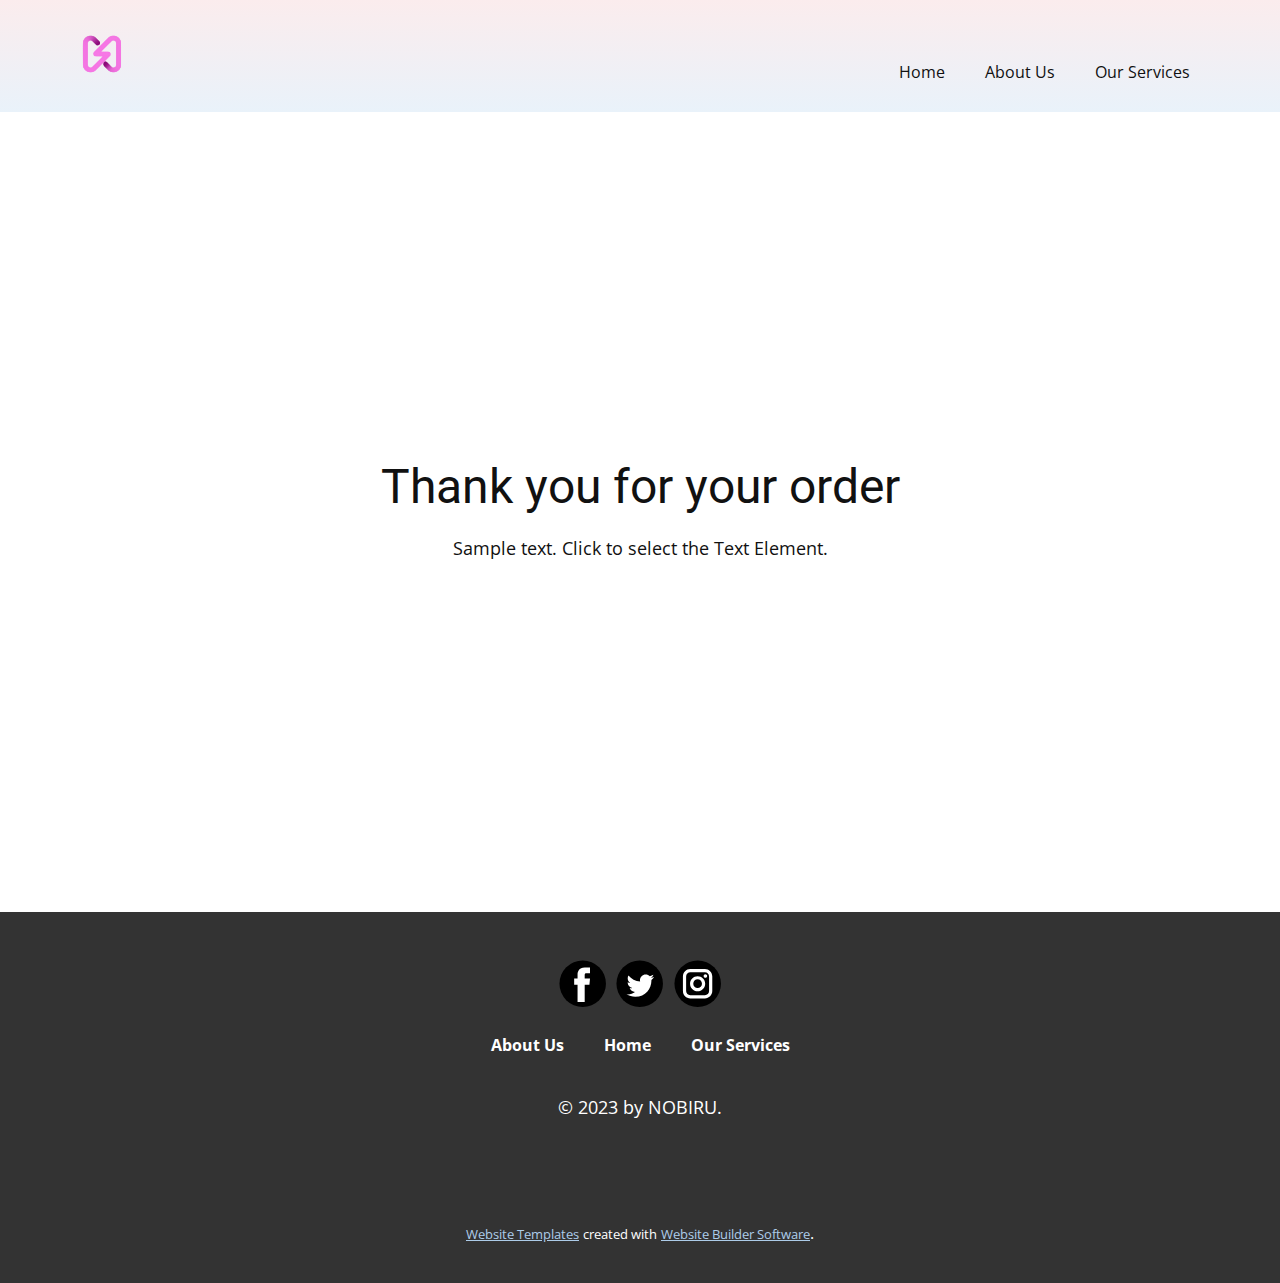
<file: thank-you-page.html>
<!DOCTYPE html>
<html style="font-size: 16px;" lang="es"><head>
    <meta name="viewport" content="width=device-width, initial-scale=1.0">
    <meta charset="utf-8">
    <meta name="keywords" content="Thank you for your order">
    <meta name="description" content="">
    <title>Thank You Page Template</title>
    <link rel="stylesheet" href="nicepage.css" media="screen">
<link rel="stylesheet" href="Thank-You-Page-Template.css" media="screen">
    <script class="u-script" type="text/javascript" src="jquery.js" defer=""></script>
    <script class="u-script" type="text/javascript" src="nicepage.js" defer=""></script>
    <meta name="generator" content="Nicepage 5.20.7, nicepage.com">
    <link id="u-theme-google-font" rel="stylesheet" href="https://fonts.googleapis.com/css?family=Roboto:100,100i,300,300i,400,400i,500,500i,700,700i,900,900i|Open+Sans:300,300i,400,400i,500,500i,600,600i,700,700i,800,800i">
    
    
    
    <script type="application/ld+json">{
		"@context": "http://schema.org",
		"@type": "Organization",
		"name": "",
		"logo": "images/image.png",
		"sameAs": [
				"https://facebook.com/name",
				"https://twitter.com/name",
				"https://instagram.com/nobirumktg"
		]
}</script>
    <meta name="theme-color" content="#478ac9">
    <meta name="twitter:site" content="@">
    <meta name="twitter:card" content="summary_large_image">
    <meta name="twitter:title" content="Thank You Page Template">
    <meta name="twitter:description" content="">
    <meta property="og:title" content="Thank You Page Template">
    <meta property="og:type" content="website">
  <meta data-intl-tel-input-cdn-path="intlTelInput/"></head>
  <body data-path-to-root="./" data-include-products="false" class="u-body u-xl-mode" data-lang="es"><header class="u-clearfix u-gradient u-header u-header" id="sec-5c12"><div class="u-clearfix u-sheet u-valign-middle-lg u-valign-middle-md u-valign-middle-sm u-valign-middle-xl u-sheet-1">
        <a href="https://nobirumktg.com" class="u-image u-logo u-image-1" data-image-width="500" data-image-height="500" title="Nobiru">
          <img src="images/image.png" class="u-logo-image u-logo-image-1">
        </a>
        <nav class="u-menu u-menu-one-level u-offcanvas u-menu-1">
          <div class="menu-collapse" style="font-size: 1rem; letter-spacing: 0px;">
            <a class="u-button-style u-custom-left-right-menu-spacing u-custom-padding-bottom u-custom-top-bottom-menu-spacing u-nav-link u-text-active-palette-1-base u-text-hover-palette-2-base" href="#">
              <svg class="u-svg-link" viewBox="0 0 24 24"><use xmlns:xlink="http://www.w3.org/1999/xlink" xlink:href="#menu-hamburger"></use></svg>
              <svg class="u-svg-content" version="1.1" id="menu-hamburger" viewBox="0 0 16 16" x="0px" y="0px" xmlns:xlink="http://www.w3.org/1999/xlink" xmlns="http://www.w3.org/2000/svg"><g><rect y="1" width="16" height="2"></rect><rect y="7" width="16" height="2"></rect><rect y="13" width="16" height="2"></rect>
</g></svg>
            </a>
          </div>
          <div class="u-custom-menu u-nav-container">
            <ul class="u-nav u-unstyled u-nav-1"><li class="u-nav-item"><a class="u-button-style u-nav-link u-text-active-palette-1-base u-text-hover-palette-2-base" href="Home.html" style="padding: 10px 20px;">Home</a>
</li><li class="u-nav-item"><a class="u-button-style u-nav-link u-text-active-palette-1-base u-text-hover-palette-2-base" href="About-Us.html" style="padding: 10px 20px;">About Us</a>
</li><li class="u-nav-item"><a class="u-button-style u-nav-link u-text-active-palette-1-base u-text-hover-palette-2-base" href="Our-Services.html" style="padding: 10px 20px;">Our Services</a>
</li></ul>
          </div>
          <div class="u-custom-menu u-nav-container-collapse">
            <div class="u-black u-container-style u-inner-container-layout u-opacity u-opacity-95 u-sidenav">
              <div class="u-inner-container-layout u-sidenav-overflow">
                <div class="u-menu-close"></div>
                <ul class="u-align-center u-nav u-popupmenu-items u-unstyled u-nav-2"><li class="u-nav-item"><a class="u-button-style u-nav-link" href="Home.html">Home</a>
</li><li class="u-nav-item"><a class="u-button-style u-nav-link" href="About-Us.html">About Us</a>
</li><li class="u-nav-item"><a class="u-button-style u-nav-link" href="Our-Services.html">Our Services</a>
</li></ul>
              </div>
            </div>
            <div class="u-black u-menu-overlay u-opacity u-opacity-70"></div>
          </div>
        </nav>
      </div></header>
    <section class="u-align-center u-clearfix u-container-align-center u-section-1" id="sec-c41a">
      <div class="u-clearfix u-sheet u-valign-middle u-sheet-1">
        <h2 class="u-align-center u-text u-text-default u-text-1"> Thank you for your order</h2>
        <p class="u-align-center u-text u-text-default u-text-2">Sample text. Click to select the Text Element.</p>
      </div>
    </section>
    
    
    
    <footer class="u-align-center u-clearfix u-footer u-grey-80 u-footer" id="sec-c89d"><div class="u-clearfix u-sheet u-sheet-1">
        <div class="u-social-icons u-spacing-10 u-social-icons-1">
          <a class="u-social-url" title="facebook" target="_blank" href="https://facebook.com/name"><span class="u-icon u-social-facebook u-social-icon u-text-black u-icon-1"><svg class="u-svg-link" preserveAspectRatio="xMidYMin slice" viewBox="0 0 112 112" style=""><use xmlns:xlink="http://www.w3.org/1999/xlink" xlink:href="#svg-eac1"></use></svg><svg class="u-svg-content" viewBox="0 0 112 112" x="0" y="0" id="svg-eac1"><circle fill="currentColor" cx="56.1" cy="56.1" r="55"></circle><path fill="#FFFFFF" d="M73.5,31.6h-9.1c-1.4,0-3.6,0.8-3.6,3.9v8.5h12.6L72,58.3H60.8v40.8H43.9V58.3h-8V43.9h8v-9.2
c0-6.7,3.1-17,17-17h12.5v13.9H73.5z"></path></svg></span>
          </a>
          <a class="u-social-url" title="twitter" target="_blank" href="https://twitter.com/name"><span class="u-icon u-social-icon u-social-twitter u-text-black u-icon-2"><svg class="u-svg-link" preserveAspectRatio="xMidYMin slice" viewBox="0 0 112 112" style=""><use xmlns:xlink="http://www.w3.org/1999/xlink" xlink:href="#svg-1e98"></use></svg><svg class="u-svg-content" viewBox="0 0 112 112" x="0" y="0" id="svg-1e98"><circle fill="currentColor" class="st0" cx="56.1" cy="56.1" r="55"></circle><path fill="#FFFFFF" d="M83.8,47.3c0,0.6,0,1.2,0,1.7c0,17.7-13.5,38.2-38.2,38.2C38,87.2,31,85,25,81.2c1,0.1,2.1,0.2,3.2,0.2
c6.3,0,12.1-2.1,16.7-5.7c-5.9-0.1-10.8-4-12.5-9.3c0.8,0.2,1.7,0.2,2.5,0.2c1.2,0,2.4-0.2,3.5-0.5c-6.1-1.2-10.8-6.7-10.8-13.1
c0-0.1,0-0.1,0-0.2c1.8,1,3.9,1.6,6.1,1.7c-3.6-2.4-6-6.5-6-11.2c0-2.5,0.7-4.8,1.8-6.7c6.6,8.1,16.5,13.5,27.6,14
c-0.2-1-0.3-2-0.3-3.1c0-7.4,6-13.4,13.4-13.4c3.9,0,7.3,1.6,9.8,4.2c3.1-0.6,5.9-1.7,8.5-3.3c-1,3.1-3.1,5.8-5.9,7.4
c2.7-0.3,5.3-1,7.7-2.1C88.7,43,86.4,45.4,83.8,47.3z"></path></svg></span>
          </a>
          <a class="u-social-url" title="instagram" target="_blank" href="https://instagram.com/nobirumktg"><span class="u-icon u-social-icon u-social-instagram u-text-black u-icon-3"><svg class="u-svg-link" preserveAspectRatio="xMidYMin slice" viewBox="0 0 112 112" style=""><use xmlns:xlink="http://www.w3.org/1999/xlink" xlink:href="#svg-d3cc"></use></svg><svg class="u-svg-content" viewBox="0 0 112 112" x="0" y="0" id="svg-d3cc"><circle fill="currentColor" cx="56.1" cy="56.1" r="55"></circle><path fill="#FFFFFF" d="M55.9,38.2c-9.9,0-17.9,8-17.9,17.9C38,66,46,74,55.9,74c9.9,0,17.9-8,17.9-17.9C73.8,46.2,65.8,38.2,55.9,38.2
z M55.9,66.4c-5.7,0-10.3-4.6-10.3-10.3c-0.1-5.7,4.6-10.3,10.3-10.3c5.7,0,10.3,4.6,10.3,10.3C66.2,61.8,61.6,66.4,55.9,66.4z"></path><path fill="#FFFFFF" d="M74.3,33.5c-2.3,0-4.2,1.9-4.2,4.2s1.9,4.2,4.2,4.2s4.2-1.9,4.2-4.2S76.6,33.5,74.3,33.5z"></path><path fill="#FFFFFF" d="M73.1,21.3H38.6c-9.7,0-17.5,7.9-17.5,17.5v34.5c0,9.7,7.9,17.6,17.5,17.6h34.5c9.7,0,17.5-7.9,17.5-17.5V38.8
C90.6,29.1,82.7,21.3,73.1,21.3z M83,73.3c0,5.5-4.5,9.9-9.9,9.9H38.6c-5.5,0-9.9-4.5-9.9-9.9V38.8c0-5.5,4.5-9.9,9.9-9.9h34.5
c5.5,0,9.9,4.5,9.9,9.9V73.3z"></path></svg></span>
          </a>
        </div>
        <nav class="u-hidden-xs u-menu u-menu-one-level u-offcanvas u-menu-1" data-responsive-from="MD">
          <div class="menu-collapse" style="font-size: 1rem; font-weight: 700; letter-spacing: 0px;">
            <a class="u-button-style u-custom-border u-custom-border-color u-custom-borders u-custom-left-right-menu-spacing u-custom-text-active-color u-custom-text-color u-custom-text-hover-color u-custom-top-bottom-menu-spacing u-nav-link" href="#">
              <svg class="u-svg-link" viewBox="0 0 24 24"><use xmlns:xlink="http://www.w3.org/1999/xlink" xlink:href="#svg-cca6"></use></svg>
              <svg class="u-svg-content" version="1.1" id="svg-cca6" viewBox="0 0 16 16" x="0px" y="0px" xmlns:xlink="http://www.w3.org/1999/xlink" xmlns="http://www.w3.org/2000/svg"><g><rect y="1" width="16" height="2"></rect><rect y="7" width="16" height="2"></rect><rect y="13" width="16" height="2"></rect>
</g></svg>
            </a>
          </div>
          <div class="u-custom-menu u-nav-container">
            <ul class="u-nav u-spacing-20 u-unstyled u-nav-1"><li class="u-nav-item"><a class="u-button-style u-nav-link u-text-active-grey-40 u-text-body-alt-color u-text-hover-palette-2-base" href="About-Us.html" style="padding: 10px;">About Us</a>
</li><li class="u-nav-item"><a class="u-button-style u-nav-link u-text-active-grey-40 u-text-body-alt-color u-text-hover-palette-2-base" href="Home.html" style="padding: 10px;">Home</a>
</li><li class="u-nav-item"><a class="u-button-style u-nav-link u-text-active-grey-40 u-text-body-alt-color u-text-hover-palette-2-base" href="Our-Services.html" style="padding: 10px;">Our Services</a>
</li></ul>
          </div>
          <div class="u-custom-menu u-nav-container-collapse">
            <div class="u-black u-container-style u-inner-container-layout u-opacity u-opacity-95 u-sidenav">
              <div class="u-inner-container-layout u-sidenav-overflow">
                <div class="u-menu-close"></div>
                <ul class="u-align-center u-nav u-popupmenu-items u-unstyled u-nav-2"><li class="u-nav-item"><a class="u-button-style u-nav-link" href="About-Us.html">About Us</a>
</li><li class="u-nav-item"><a class="u-button-style u-nav-link" href="Home.html">Home</a>
</li><li class="u-nav-item"><a class="u-button-style u-nav-link" href="Our-Services.html">Our Services</a>
</li></ul>
              </div>
            </div>
            <div class="u-black u-menu-overlay u-opacity u-opacity-70"></div>
          </div>
        </nav>
        <p class="u-text u-text-default u-text-1"> © 2023 by NOBIRU.</p>
      </div></footer>
    <section class="u-backlink u-clearfix u-grey-80">
      <a class="u-link" href="https://nicepage.com/website-templates" target="_blank">
        <span>Website Templates</span>
      </a>
      <p class="u-text">
        <span>created with</span>
      </p>
      <a class="u-link" href="" target="_blank">
        <span>Website Builder Software</span>
      </a>. 
    </section>
  
</body></html>
</file>
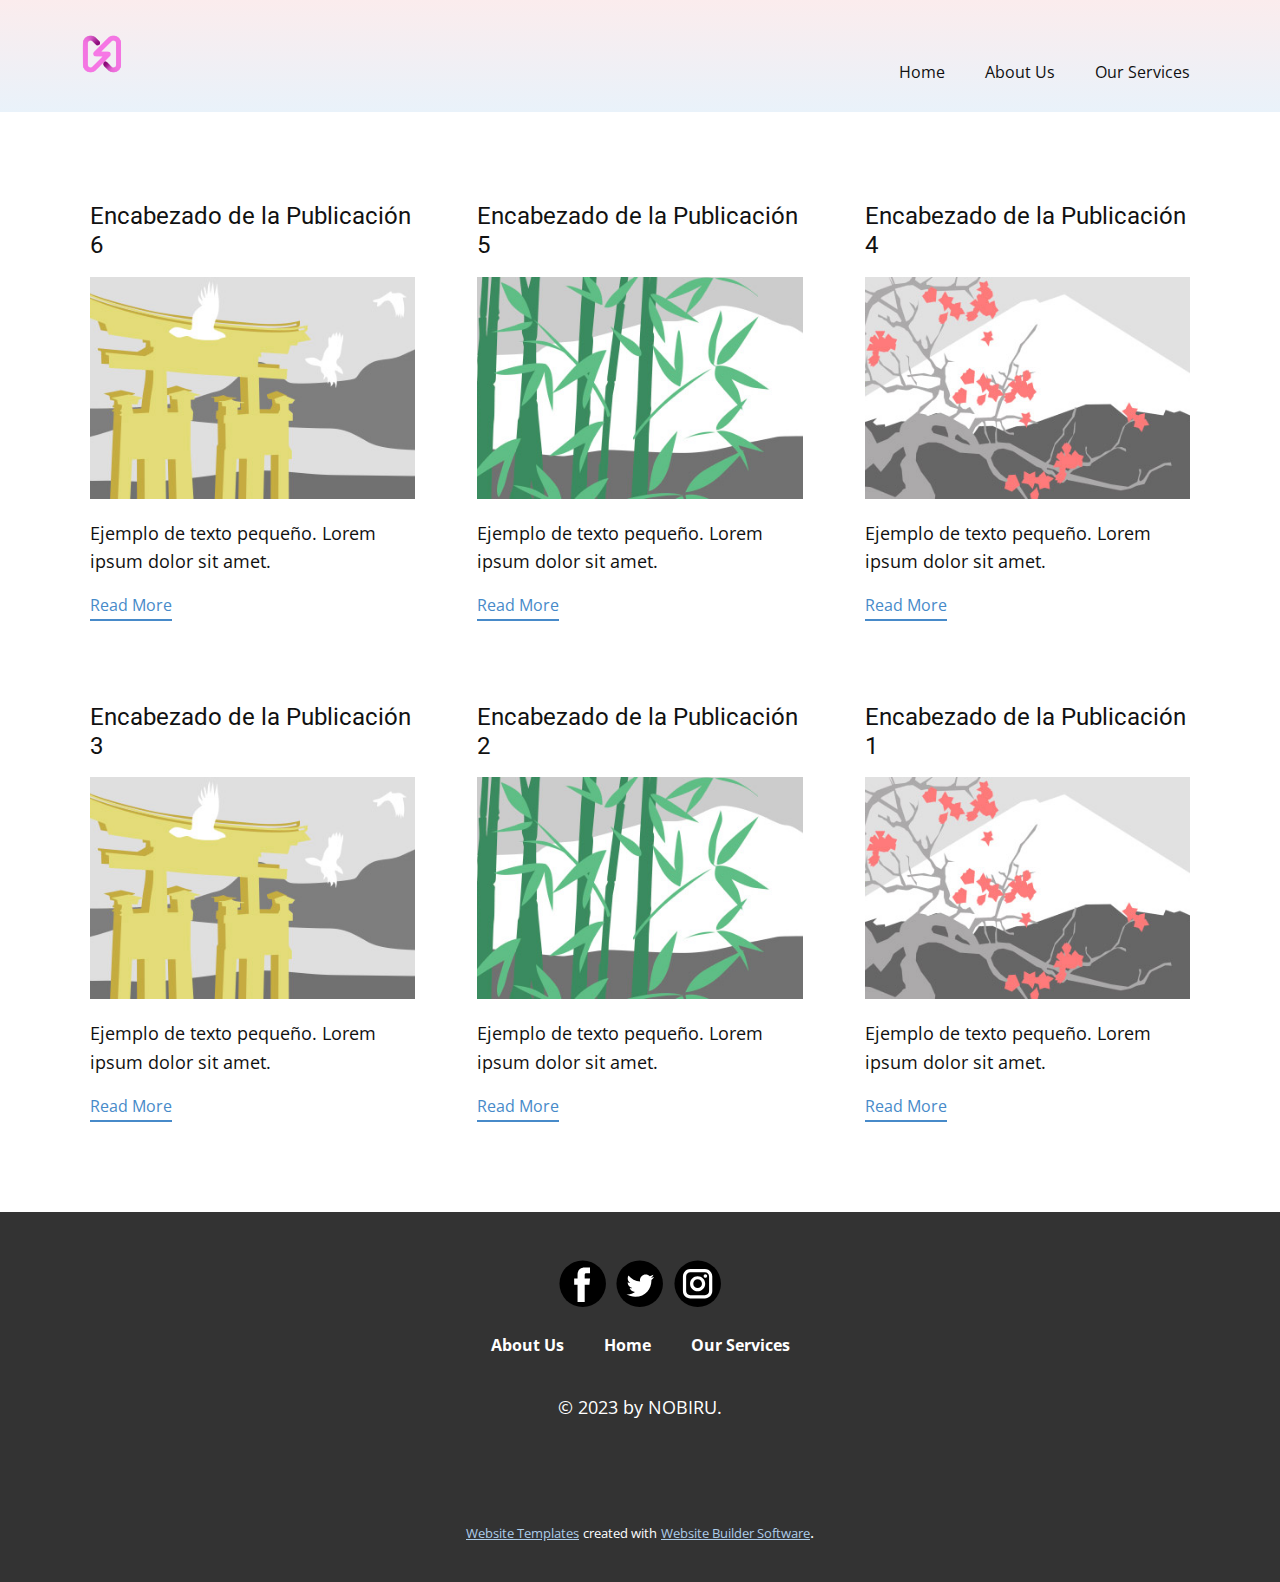
<file: blog/blog.html>
<!DOCTYPE html>
<html style="font-size: 16px;" lang="es"><head>
    <meta name="viewport" content="width=device-width, initial-scale=1.0">
    <meta charset="utf-8">
    <meta name="keywords" content="">
    <meta name="description" content="">
    <title>Blog</title>
    <link rel="stylesheet" href="../nicepage.css" media="screen">
<link rel="stylesheet" href="../Blog-Template.css" media="screen">
    <script class="u-script" type="text/javascript" src="../jquery.js" defer=""></script>
    <script class="u-script" type="text/javascript" src="../nicepage.js" defer=""></script>
    <meta name="generator" content="Nicepage 5.20.7, nicepage.com">
    <link id="u-theme-google-font" rel="stylesheet" href="https://fonts.googleapis.com/css?family=Roboto:100,100i,300,300i,400,400i,500,500i,700,700i,900,900i|Open+Sans:300,300i,400,400i,500,500i,600,600i,700,700i,800,800i">
    
    
    
    <script type="application/ld+json">{
		"@context": "http://schema.org",
		"@type": "Organization",
		"name": "",
		"logo": "images/image.png",
		"sameAs": [
				"https://facebook.com/name",
				"https://twitter.com/name",
				"https://instagram.com/nobirumktg"
		]
}</script>
    <meta name="theme-color" content="#478ac9">
    <meta name="twitter:site" content="@">
    <meta name="twitter:card" content="summary_large_image">
    <meta name="twitter:title" content="Blog Template">
    <meta name="twitter:description" content="">
  <meta data-intl-tel-input-cdn-path="intlTelInput/"></head>
  <body data-path-to-root="./" data-include-products="false" class="u-body u-xl-mode" data-lang="es"><header class="u-clearfix u-gradient u-header u-header" id="sec-5c12"><div class="u-clearfix u-sheet u-valign-middle-lg u-valign-middle-md u-valign-middle-sm u-valign-middle-xl u-sheet-1">
        <a href="https://nobirumktg.com" class="u-image u-logo u-image-1" data-image-width="500" data-image-height="500" title="Nobiru">
          <img src="../images/image.png" class="u-logo-image u-logo-image-1">
        </a>
        <nav class="u-menu u-menu-one-level u-offcanvas u-menu-1">
          <div class="menu-collapse" style="font-size: 1rem; letter-spacing: 0px;">
            <a class="u-button-style u-custom-left-right-menu-spacing u-custom-padding-bottom u-custom-top-bottom-menu-spacing u-nav-link u-text-active-palette-1-base u-text-hover-palette-2-base" href="#">
              <svg class="u-svg-link" viewBox="0 0 24 24"><use xmlns:xlink="http://www.w3.org/1999/xlink" xlink:href="#menu-hamburger"></use></svg>
              <svg class="u-svg-content" version="1.1" id="menu-hamburger" viewBox="0 0 16 16" x="0px" y="0px" xmlns:xlink="http://www.w3.org/1999/xlink" xmlns="http://www.w3.org/2000/svg"><g><rect y="1" width="16" height="2"></rect><rect y="7" width="16" height="2"></rect><rect y="13" width="16" height="2"></rect>
</g></svg>
            </a>
          </div>
          <div class="u-custom-menu u-nav-container">
            <ul class="u-nav u-unstyled u-nav-1"><li class="u-nav-item"><a class="u-button-style u-nav-link u-text-active-palette-1-base u-text-hover-palette-2-base" href="../Home.html" style="padding: 10px 20px;">Home</a>
</li><li class="u-nav-item"><a class="u-button-style u-nav-link u-text-active-palette-1-base u-text-hover-palette-2-base" href="../About-Us.html" style="padding: 10px 20px;">About Us</a>
</li><li class="u-nav-item"><a class="u-button-style u-nav-link u-text-active-palette-1-base u-text-hover-palette-2-base" href="../Our-Services.html" style="padding: 10px 20px;">Our Services</a>
</li></ul>
          </div>
          <div class="u-custom-menu u-nav-container-collapse">
            <div class="u-black u-container-style u-inner-container-layout u-opacity u-opacity-95 u-sidenav">
              <div class="u-inner-container-layout u-sidenav-overflow">
                <div class="u-menu-close"></div>
                <ul class="u-align-center u-nav u-popupmenu-items u-unstyled u-nav-2"><li class="u-nav-item"><a class="u-button-style u-nav-link" href="../Home.html">Home</a>
</li><li class="u-nav-item"><a class="u-button-style u-nav-link" href="../About-Us.html">About Us</a>
</li><li class="u-nav-item"><a class="u-button-style u-nav-link" href="../Our-Services.html">Our Services</a>
</li></ul>
              </div>
            </div>
            <div class="u-black u-menu-overlay u-opacity u-opacity-70"></div>
          </div>
        </nav>
      </div></header>
    <section class="u-clearfix u-section-1" id="sec-7469">
      <div class="u-clearfix u-sheet u-valign-middle u-sheet-1"><!--blog--><!--blog_options_json--><!--{"type":"Recent","source":"","tags":"","count":""}--><!--/blog_options_json-->
        <div class="u-blog u-expanded-width u-blog-1">
          <div class="u-repeater u-repeater-1"><!--blog_post-->
            <div class="u-blog-post u-container-style u-repeater-item u-white u-repeater-item-1">
              <div class="u-container-layout u-similar-container u-valign-top u-container-layout-1"><!--blog_post_header-->
                <h4 class="u-blog-control u-text u-text-1">
                  <a class="u-post-header-link" href="../blog/enviar-5.html">Encabezado de la Publicación 6</a>
                </h4><!--/blog_post_header--><!--blog_post_image-->
                <a class="u-post-header-link" href="../blog/enviar-5.html"><img alt="" class="u-blog-control u-expanded-width u-image u-image-default u-image-1" src="../images/8ad73f3c.jpeg"></a><!--/blog_post_image--><!--blog_post_content-->
                <div class="u-blog-control u-post-content u-text u-text-2 fr-view">Ejemplo de texto pequeño. Lorem ipsum dolor sit amet.</div><!--/blog_post_content--><!--blog_post_readmore-->
                <a href="../blog/enviar-5.html" class="u-blog-control u-border-2 u-border-no-left u-border-no-right u-border-no-top u-border-palette-1-base u-btn u-btn-rectangle u-button-style u-none u-btn-1"><!--blog_post_readmore_content--><!--options_json--><!--{"content":"Read More","defaultValue":"Lee mas"}--><!--/options_json-->Read More<!--/blog_post_readmore_content--></a><!--/blog_post_readmore-->
              </div>
            </div><div class="u-blog-post u-container-style u-repeater-item u-video-cover u-white">
              <div class="u-container-layout u-similar-container u-valign-top u-container-layout-2"><!--blog_post_header-->
                <h4 class="u-blog-control u-text u-text-3">
                  <a class="u-post-header-link" href="../blog/enviar-4.html">Encabezado de la Publicación 5</a>
                </h4><!--/blog_post_header--><!--blog_post_image-->
                <a class="u-post-header-link" href="../blog/enviar-4.html"><img alt="" class="u-blog-control u-expanded-width u-image u-image-default u-image-2" src="../images/68f64b9d.jpeg"></a><!--/blog_post_image--><!--blog_post_content-->
                <div class="u-blog-control u-post-content u-text u-text-4 fr-view">Ejemplo de texto pequeño. Lorem ipsum dolor sit amet.</div><!--/blog_post_content--><!--blog_post_readmore-->
                <a href="../blog/enviar-4.html" class="u-blog-control u-border-2 u-border-no-left u-border-no-right u-border-no-top u-border-palette-1-base u-btn u-btn-rectangle u-button-style u-none u-btn-2"><!--blog_post_readmore_content--><!--options_json--><!--{"content":"Read More","defaultValue":"Lee mas"}--><!--/options_json-->Read More<!--/blog_post_readmore_content--></a><!--/blog_post_readmore-->
              </div>
            </div><div class="u-blog-post u-container-style u-repeater-item u-video-cover u-white">
              <div class="u-container-layout u-similar-container u-valign-top u-container-layout-3"><!--blog_post_header-->
                <h4 class="u-blog-control u-text u-text-5">
                  <a class="u-post-header-link" href="../blog/enviar-3.html">Encabezado de la Publicación 4</a>
                </h4><!--/blog_post_header--><!--blog_post_image-->
                <a class="u-post-header-link" href="../blog/enviar-3.html"><img alt="" class="u-blog-control u-expanded-width u-image u-image-default u-image-3" src="../images/0fd3416c.jpeg"></a><!--/blog_post_image--><!--blog_post_content-->
                <div class="u-blog-control u-post-content u-text u-text-6 fr-view">Ejemplo de texto pequeño. Lorem ipsum dolor sit amet.</div><!--/blog_post_content--><!--blog_post_readmore-->
                <a href="../blog/enviar-3.html" class="u-blog-control u-border-2 u-border-no-left u-border-no-right u-border-no-top u-border-palette-1-base u-btn u-btn-rectangle u-button-style u-none u-btn-3"><!--blog_post_readmore_content--><!--options_json--><!--{"content":"Read More","defaultValue":"Lee mas"}--><!--/options_json-->Read More<!--/blog_post_readmore_content--></a><!--/blog_post_readmore-->
              </div>
            </div><div class="u-blog-post u-container-style u-repeater-item u-white u-repeater-item-1">
              <div class="u-container-layout u-similar-container u-valign-top u-container-layout-1"><!--blog_post_header-->
                <h4 class="u-blog-control u-text u-text-1">
                  <a class="u-post-header-link" href="../blog/enviar-2.html">Encabezado de la Publicación 3</a>
                </h4><!--/blog_post_header--><!--blog_post_image-->
                <a class="u-post-header-link" href="../blog/enviar-2.html"><img alt="" class="u-blog-control u-expanded-width u-image u-image-default u-image-1" src="../images/8ad73f3c.jpeg"></a><!--/blog_post_image--><!--blog_post_content-->
                <div class="u-blog-control u-post-content u-text u-text-2 fr-view">Ejemplo de texto pequeño. Lorem ipsum dolor sit amet.</div><!--/blog_post_content--><!--blog_post_readmore-->
                <a href="../blog/enviar-2.html" class="u-blog-control u-border-2 u-border-no-left u-border-no-right u-border-no-top u-border-palette-1-base u-btn u-btn-rectangle u-button-style u-none u-btn-1"><!--blog_post_readmore_content--><!--options_json--><!--{"content":"Read More","defaultValue":"Lee mas"}--><!--/options_json-->Read More<!--/blog_post_readmore_content--></a><!--/blog_post_readmore-->
              </div>
            </div><div class="u-blog-post u-container-style u-repeater-item u-video-cover u-white">
              <div class="u-container-layout u-similar-container u-valign-top u-container-layout-2"><!--blog_post_header-->
                <h4 class="u-blog-control u-text u-text-3">
                  <a class="u-post-header-link" href="../blog/enviar-1.html">Encabezado de la Publicación 2</a>
                </h4><!--/blog_post_header--><!--blog_post_image-->
                <a class="u-post-header-link" href="../blog/enviar-1.html"><img alt="" class="u-blog-control u-expanded-width u-image u-image-default u-image-2" src="../images/68f64b9d.jpeg"></a><!--/blog_post_image--><!--blog_post_content-->
                <div class="u-blog-control u-post-content u-text u-text-4 fr-view">Ejemplo de texto pequeño. Lorem ipsum dolor sit amet.</div><!--/blog_post_content--><!--blog_post_readmore-->
                <a href="../blog/enviar-1.html" class="u-blog-control u-border-2 u-border-no-left u-border-no-right u-border-no-top u-border-palette-1-base u-btn u-btn-rectangle u-button-style u-none u-btn-2"><!--blog_post_readmore_content--><!--options_json--><!--{"content":"Read More","defaultValue":"Lee mas"}--><!--/options_json-->Read More<!--/blog_post_readmore_content--></a><!--/blog_post_readmore-->
              </div>
            </div><div class="u-blog-post u-container-style u-repeater-item u-video-cover u-white">
              <div class="u-container-layout u-similar-container u-valign-top u-container-layout-3"><!--blog_post_header-->
                <h4 class="u-blog-control u-text u-text-5">
                  <a class="u-post-header-link" href="../blog/enviar.html">Encabezado de la Publicación 1</a>
                </h4><!--/blog_post_header--><!--blog_post_image-->
                <a class="u-post-header-link" href="../blog/enviar.html"><img alt="" class="u-blog-control u-expanded-width u-image u-image-default u-image-3" src="../images/0fd3416c.jpeg"></a><!--/blog_post_image--><!--blog_post_content-->
                <div class="u-blog-control u-post-content u-text u-text-6 fr-view">Ejemplo de texto pequeño. Lorem ipsum dolor sit amet.</div><!--/blog_post_content--><!--blog_post_readmore-->
                <a href="../blog/enviar.html" class="u-blog-control u-border-2 u-border-no-left u-border-no-right u-border-no-top u-border-palette-1-base u-btn u-btn-rectangle u-button-style u-none u-btn-3"><!--blog_post_readmore_content--><!--options_json--><!--{"content":"Read More","defaultValue":"Lee mas"}--><!--/options_json-->Read More<!--/blog_post_readmore_content--></a><!--/blog_post_readmore-->
              </div>
            </div><!--/blog_post--><!--blog_post-->
            <!--/blog_post--><!--blog_post-->
            <!--/blog_post-->
          </div>
        </div><!--/blog-->
      </div>
    </section>
    
    
    
    <footer class="u-align-center u-clearfix u-footer u-grey-80 u-footer" id="sec-c89d"><div class="u-clearfix u-sheet u-sheet-1">
        <div class="u-social-icons u-spacing-10 u-social-icons-1">
          <a class="u-social-url" title="facebook" target="_blank" href="https://facebook.com/name"><span class="u-icon u-social-facebook u-social-icon u-text-black u-icon-1"><svg class="u-svg-link" preserveAspectRatio="xMidYMin slice" viewBox="0 0 112 112" style=""><use xmlns:xlink="http://www.w3.org/1999/xlink" xlink:href="#svg-eac1"></use></svg><svg class="u-svg-content" viewBox="0 0 112 112" x="0" y="0" id="svg-eac1"><circle fill="currentColor" cx="56.1" cy="56.1" r="55"></circle><path fill="#FFFFFF" d="M73.5,31.6h-9.1c-1.4,0-3.6,0.8-3.6,3.9v8.5h12.6L72,58.3H60.8v40.8H43.9V58.3h-8V43.9h8v-9.2
c0-6.7,3.1-17,17-17h12.5v13.9H73.5z"></path></svg></span>
          </a>
          <a class="u-social-url" title="twitter" target="_blank" href="https://twitter.com/name"><span class="u-icon u-social-icon u-social-twitter u-text-black u-icon-2"><svg class="u-svg-link" preserveAspectRatio="xMidYMin slice" viewBox="0 0 112 112" style=""><use xmlns:xlink="http://www.w3.org/1999/xlink" xlink:href="#svg-1e98"></use></svg><svg class="u-svg-content" viewBox="0 0 112 112" x="0" y="0" id="svg-1e98"><circle fill="currentColor" class="st0" cx="56.1" cy="56.1" r="55"></circle><path fill="#FFFFFF" d="M83.8,47.3c0,0.6,0,1.2,0,1.7c0,17.7-13.5,38.2-38.2,38.2C38,87.2,31,85,25,81.2c1,0.1,2.1,0.2,3.2,0.2
c6.3,0,12.1-2.1,16.7-5.7c-5.9-0.1-10.8-4-12.5-9.3c0.8,0.2,1.7,0.2,2.5,0.2c1.2,0,2.4-0.2,3.5-0.5c-6.1-1.2-10.8-6.7-10.8-13.1
c0-0.1,0-0.1,0-0.2c1.8,1,3.9,1.6,6.1,1.7c-3.6-2.4-6-6.5-6-11.2c0-2.5,0.7-4.8,1.8-6.7c6.6,8.1,16.5,13.5,27.6,14
c-0.2-1-0.3-2-0.3-3.1c0-7.4,6-13.4,13.4-13.4c3.9,0,7.3,1.6,9.8,4.2c3.1-0.6,5.9-1.7,8.5-3.3c-1,3.1-3.1,5.8-5.9,7.4
c2.7-0.3,5.3-1,7.7-2.1C88.7,43,86.4,45.4,83.8,47.3z"></path></svg></span>
          </a>
          <a class="u-social-url" title="instagram" target="_blank" href="https://instagram.com/nobirumktg"><span class="u-icon u-social-icon u-social-instagram u-text-black u-icon-3"><svg class="u-svg-link" preserveAspectRatio="xMidYMin slice" viewBox="0 0 112 112" style=""><use xmlns:xlink="http://www.w3.org/1999/xlink" xlink:href="#svg-d3cc"></use></svg><svg class="u-svg-content" viewBox="0 0 112 112" x="0" y="0" id="svg-d3cc"><circle fill="currentColor" cx="56.1" cy="56.1" r="55"></circle><path fill="#FFFFFF" d="M55.9,38.2c-9.9,0-17.9,8-17.9,17.9C38,66,46,74,55.9,74c9.9,0,17.9-8,17.9-17.9C73.8,46.2,65.8,38.2,55.9,38.2
z M55.9,66.4c-5.7,0-10.3-4.6-10.3-10.3c-0.1-5.7,4.6-10.3,10.3-10.3c5.7,0,10.3,4.6,10.3,10.3C66.2,61.8,61.6,66.4,55.9,66.4z"></path><path fill="#FFFFFF" d="M74.3,33.5c-2.3,0-4.2,1.9-4.2,4.2s1.9,4.2,4.2,4.2s4.2-1.9,4.2-4.2S76.6,33.5,74.3,33.5z"></path><path fill="#FFFFFF" d="M73.1,21.3H38.6c-9.7,0-17.5,7.9-17.5,17.5v34.5c0,9.7,7.9,17.6,17.5,17.6h34.5c9.7,0,17.5-7.9,17.5-17.5V38.8
C90.6,29.1,82.7,21.3,73.1,21.3z M83,73.3c0,5.5-4.5,9.9-9.9,9.9H38.6c-5.5,0-9.9-4.5-9.9-9.9V38.8c0-5.5,4.5-9.9,9.9-9.9h34.5
c5.5,0,9.9,4.5,9.9,9.9V73.3z"></path></svg></span>
          </a>
        </div>
        <nav class="u-hidden-xs u-menu u-menu-one-level u-offcanvas u-menu-1" data-responsive-from="MD">
          <div class="menu-collapse" style="font-size: 1rem; font-weight: 700; letter-spacing: 0px;">
            <a class="u-button-style u-custom-border u-custom-border-color u-custom-borders u-custom-left-right-menu-spacing u-custom-text-active-color u-custom-text-color u-custom-text-hover-color u-custom-top-bottom-menu-spacing u-nav-link" href="#">
              <svg class="u-svg-link" viewBox="0 0 24 24"><use xmlns:xlink="http://www.w3.org/1999/xlink" xlink:href="#svg-cca6"></use></svg>
              <svg class="u-svg-content" version="1.1" id="svg-cca6" viewBox="0 0 16 16" x="0px" y="0px" xmlns:xlink="http://www.w3.org/1999/xlink" xmlns="http://www.w3.org/2000/svg"><g><rect y="1" width="16" height="2"></rect><rect y="7" width="16" height="2"></rect><rect y="13" width="16" height="2"></rect>
</g></svg>
            </a>
          </div>
          <div class="u-custom-menu u-nav-container">
            <ul class="u-nav u-spacing-20 u-unstyled u-nav-1"><li class="u-nav-item"><a class="u-button-style u-nav-link u-text-active-grey-40 u-text-body-alt-color u-text-hover-palette-2-base" href="../About-Us.html" style="padding: 10px;">About Us</a>
</li><li class="u-nav-item"><a class="u-button-style u-nav-link u-text-active-grey-40 u-text-body-alt-color u-text-hover-palette-2-base" href="../Home.html" style="padding: 10px;">Home</a>
</li><li class="u-nav-item"><a class="u-button-style u-nav-link u-text-active-grey-40 u-text-body-alt-color u-text-hover-palette-2-base" href="../Our-Services.html" style="padding: 10px;">Our Services</a>
</li></ul>
          </div>
          <div class="u-custom-menu u-nav-container-collapse">
            <div class="u-black u-container-style u-inner-container-layout u-opacity u-opacity-95 u-sidenav">
              <div class="u-inner-container-layout u-sidenav-overflow">
                <div class="u-menu-close"></div>
                <ul class="u-align-center u-nav u-popupmenu-items u-unstyled u-nav-2"><li class="u-nav-item"><a class="u-button-style u-nav-link" href="../About-Us.html">About Us</a>
</li><li class="u-nav-item"><a class="u-button-style u-nav-link" href="../Home.html">Home</a>
</li><li class="u-nav-item"><a class="u-button-style u-nav-link" href="../Our-Services.html">Our Services</a>
</li></ul>
              </div>
            </div>
            <div class="u-black u-menu-overlay u-opacity u-opacity-70"></div>
          </div>
        </nav>
        <p class="u-text u-text-default u-text-1"> © 2023 by NOBIRU.</p>
      </div></footer>
    <section class="u-backlink u-clearfix u-grey-80">
      <a class="u-link" href="https://nicepage.com/website-templates" target="_blank">
        <span>Website Templates</span>
      </a>
      <p class="u-text">
        <span>created with</span>
      </p>
      <a class="u-link" href="" target="_blank">
        <span>Website Builder Software</span>
      </a>. 
    </section>
  
</body></html>
</file>
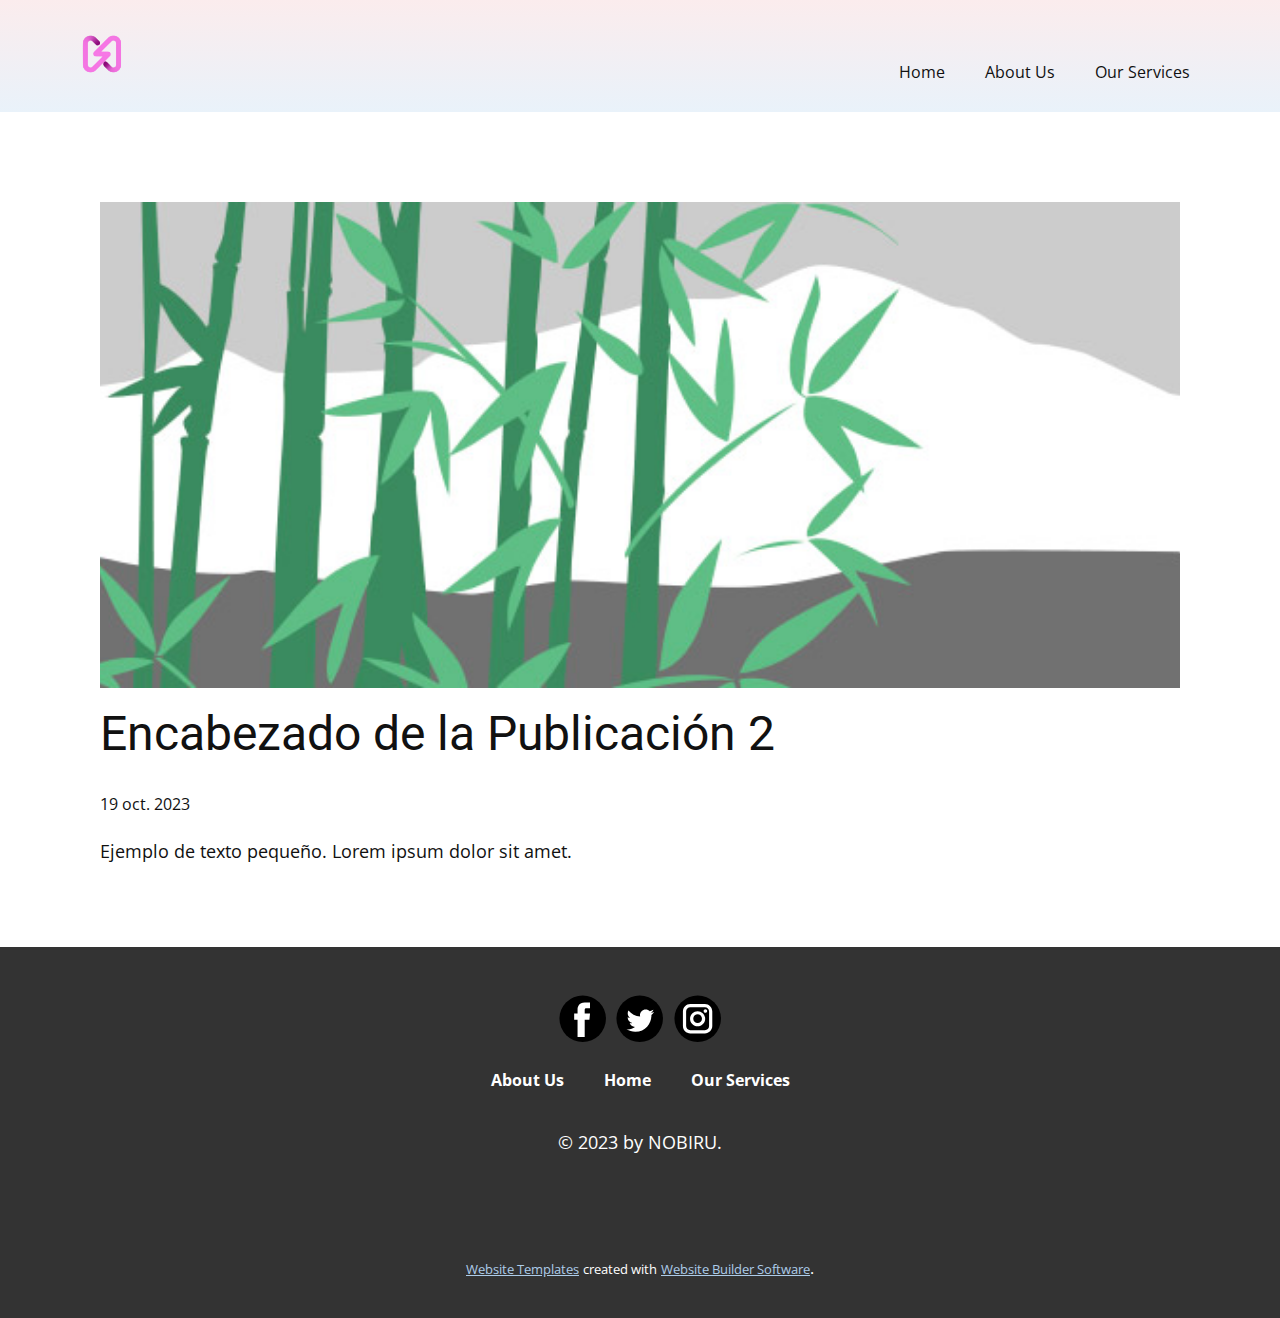
<file: blog/enviar-1.html>
<!DOCTYPE html>
<html style="font-size: 16px;" lang="es"><head>
    <meta name="viewport" content="width=device-width, initial-scale=1.0">
    <meta charset="utf-8">
    <meta name="keywords" content="Encabezado de la Publicación 1">
    <meta name="description" content="">
    <title>Encabezado de la Publicación 2</title>
    <link rel="stylesheet" href="../nicepage.css" media="screen">
<link rel="stylesheet" href="../Post-Template.css" media="screen">
    <script class="u-script" type="text/javascript" src="../jquery.js" defer=""></script>
    <script class="u-script" type="text/javascript" src="../nicepage.js" defer=""></script>
    <meta name="generator" content="Nicepage 5.20.7, nicepage.com">
    <link id="u-theme-google-font" rel="stylesheet" href="https://fonts.googleapis.com/css?family=Roboto:100,100i,300,300i,400,400i,500,500i,700,700i,900,900i|Open+Sans:300,300i,400,400i,500,500i,600,600i,700,700i,800,800i">
    
    
    
    <script type="application/ld+json">{
		"@context": "http://schema.org",
		"@type": "Organization",
		"name": "",
		"logo": "images/image.png",
		"sameAs": [
				"https://facebook.com/name",
				"https://twitter.com/name",
				"https://instagram.com/nobirumktg"
		]
}</script>
    <meta name="theme-color" content="#478ac9">
    <meta name="twitter:site" content="@">
    <meta name="twitter:card" content="summary_large_image">
    <meta name="twitter:title" content="Post Template">
    <meta name="twitter:description" content="">
  <meta data-intl-tel-input-cdn-path="intlTelInput/"></head>
  <body data-path-to-root="./" data-include-products="false" class="u-body u-xl-mode" data-lang="es"><header class="u-clearfix u-gradient u-header u-header" id="sec-5c12"><div class="u-clearfix u-sheet u-valign-middle-lg u-valign-middle-md u-valign-middle-sm u-valign-middle-xl u-sheet-1">
        <a href="https://nobirumktg.com" class="u-image u-logo u-image-1" data-image-width="500" data-image-height="500" title="Nobiru">
          <img src="../images/image.png" class="u-logo-image u-logo-image-1">
        </a>
        <nav class="u-menu u-menu-one-level u-offcanvas u-menu-1">
          <div class="menu-collapse" style="font-size: 1rem; letter-spacing: 0px;">
            <a class="u-button-style u-custom-left-right-menu-spacing u-custom-padding-bottom u-custom-top-bottom-menu-spacing u-nav-link u-text-active-palette-1-base u-text-hover-palette-2-base" href="#">
              <svg class="u-svg-link" viewBox="0 0 24 24"><use xmlns:xlink="http://www.w3.org/1999/xlink" xlink:href="#menu-hamburger"></use></svg>
              <svg class="u-svg-content" version="1.1" id="menu-hamburger" viewBox="0 0 16 16" x="0px" y="0px" xmlns:xlink="http://www.w3.org/1999/xlink" xmlns="http://www.w3.org/2000/svg"><g><rect y="1" width="16" height="2"></rect><rect y="7" width="16" height="2"></rect><rect y="13" width="16" height="2"></rect>
</g></svg>
            </a>
          </div>
          <div class="u-custom-menu u-nav-container">
            <ul class="u-nav u-unstyled u-nav-1"><li class="u-nav-item"><a class="u-button-style u-nav-link u-text-active-palette-1-base u-text-hover-palette-2-base" href="../Home.html" style="padding: 10px 20px;">Home</a>
</li><li class="u-nav-item"><a class="u-button-style u-nav-link u-text-active-palette-1-base u-text-hover-palette-2-base" href="../About-Us.html" style="padding: 10px 20px;">About Us</a>
</li><li class="u-nav-item"><a class="u-button-style u-nav-link u-text-active-palette-1-base u-text-hover-palette-2-base" href="../Our-Services.html" style="padding: 10px 20px;">Our Services</a>
</li></ul>
          </div>
          <div class="u-custom-menu u-nav-container-collapse">
            <div class="u-black u-container-style u-inner-container-layout u-opacity u-opacity-95 u-sidenav">
              <div class="u-inner-container-layout u-sidenav-overflow">
                <div class="u-menu-close"></div>
                <ul class="u-align-center u-nav u-popupmenu-items u-unstyled u-nav-2"><li class="u-nav-item"><a class="u-button-style u-nav-link" href="../Home.html">Home</a>
</li><li class="u-nav-item"><a class="u-button-style u-nav-link" href="../About-Us.html">About Us</a>
</li><li class="u-nav-item"><a class="u-button-style u-nav-link" href="../Our-Services.html">Our Services</a>
</li></ul>
              </div>
            </div>
            <div class="u-black u-menu-overlay u-opacity u-opacity-70"></div>
          </div>
        </nav>
      </div></header>
    <section class="u-align-center u-clearfix u-section-1" id="sec-7653">
      <div class="u-clearfix u-sheet u-valign-middle-md u-valign-middle-sm u-valign-middle-xs u-sheet-1"><!--post_details--><!--post_details_options_json--><!--{"source":""}--><!--/post_details_options_json--><!--blog_post-->
        <div class="u-container-style u-expanded-width u-post-details u-post-details-1">
          <div class="u-container-layout u-valign-middle u-container-layout-1"><!--blog_post_image-->
            <img alt="" class="u-blog-control u-expanded-width u-image u-image-default u-image-1" src="../images/68f64b9d.jpeg"><!--/blog_post_image--><!--blog_post_header-->
            <h2 class="u-blog-control u-text u-text-1">Encabezado de la Publicación 2</h2><!--/blog_post_header--><!--blog_post_metadata-->
            <div class="u-blog-control u-metadata u-metadata-1"><!--blog_post_metadata_date-->
              <span class="u-meta-date u-meta-icon">19 oct. 2023</span><!--/blog_post_metadata_date--><!--blog_post_metadata_category-->
              <!--/blog_post_metadata_category--><!--blog_post_metadata_comments-->
              <!--/blog_post_metadata_comments-->
            </div><!--/blog_post_metadata--><!--blog_post_content-->
            <div class="u-align-justify u-blog-control u-post-content u-text u-text-2 fr-view">
  Ejemplo de texto pequeño. Lorem ipsum dolor sit amet.
  </div><!--/blog_post_content-->
          </div>
        </div><!--/blog_post--><!--/post_details-->
      </div>
    </section>
    
    
    
    <footer class="u-align-center u-clearfix u-footer u-grey-80 u-footer" id="sec-c89d"><div class="u-clearfix u-sheet u-sheet-1">
        <div class="u-social-icons u-spacing-10 u-social-icons-1">
          <a class="u-social-url" title="facebook" target="_blank" href="https://facebook.com/name"><span class="u-icon u-social-facebook u-social-icon u-text-black u-icon-1"><svg class="u-svg-link" preserveAspectRatio="xMidYMin slice" viewBox="0 0 112 112" style=""><use xmlns:xlink="http://www.w3.org/1999/xlink" xlink:href="#svg-eac1"></use></svg><svg class="u-svg-content" viewBox="0 0 112 112" x="0" y="0" id="svg-eac1"><circle fill="currentColor" cx="56.1" cy="56.1" r="55"></circle><path fill="#FFFFFF" d="M73.5,31.6h-9.1c-1.4,0-3.6,0.8-3.6,3.9v8.5h12.6L72,58.3H60.8v40.8H43.9V58.3h-8V43.9h8v-9.2
c0-6.7,3.1-17,17-17h12.5v13.9H73.5z"></path></svg></span>
          </a>
          <a class="u-social-url" title="twitter" target="_blank" href="https://twitter.com/name"><span class="u-icon u-social-icon u-social-twitter u-text-black u-icon-2"><svg class="u-svg-link" preserveAspectRatio="xMidYMin slice" viewBox="0 0 112 112" style=""><use xmlns:xlink="http://www.w3.org/1999/xlink" xlink:href="#svg-1e98"></use></svg><svg class="u-svg-content" viewBox="0 0 112 112" x="0" y="0" id="svg-1e98"><circle fill="currentColor" class="st0" cx="56.1" cy="56.1" r="55"></circle><path fill="#FFFFFF" d="M83.8,47.3c0,0.6,0,1.2,0,1.7c0,17.7-13.5,38.2-38.2,38.2C38,87.2,31,85,25,81.2c1,0.1,2.1,0.2,3.2,0.2
c6.3,0,12.1-2.1,16.7-5.7c-5.9-0.1-10.8-4-12.5-9.3c0.8,0.2,1.7,0.2,2.5,0.2c1.2,0,2.4-0.2,3.5-0.5c-6.1-1.2-10.8-6.7-10.8-13.1
c0-0.1,0-0.1,0-0.2c1.8,1,3.9,1.6,6.1,1.7c-3.6-2.4-6-6.5-6-11.2c0-2.5,0.7-4.8,1.8-6.7c6.6,8.1,16.5,13.5,27.6,14
c-0.2-1-0.3-2-0.3-3.1c0-7.4,6-13.4,13.4-13.4c3.9,0,7.3,1.6,9.8,4.2c3.1-0.6,5.9-1.7,8.5-3.3c-1,3.1-3.1,5.8-5.9,7.4
c2.7-0.3,5.3-1,7.7-2.1C88.7,43,86.4,45.4,83.8,47.3z"></path></svg></span>
          </a>
          <a class="u-social-url" title="instagram" target="_blank" href="https://instagram.com/nobirumktg"><span class="u-icon u-social-icon u-social-instagram u-text-black u-icon-3"><svg class="u-svg-link" preserveAspectRatio="xMidYMin slice" viewBox="0 0 112 112" style=""><use xmlns:xlink="http://www.w3.org/1999/xlink" xlink:href="#svg-d3cc"></use></svg><svg class="u-svg-content" viewBox="0 0 112 112" x="0" y="0" id="svg-d3cc"><circle fill="currentColor" cx="56.1" cy="56.1" r="55"></circle><path fill="#FFFFFF" d="M55.9,38.2c-9.9,0-17.9,8-17.9,17.9C38,66,46,74,55.9,74c9.9,0,17.9-8,17.9-17.9C73.8,46.2,65.8,38.2,55.9,38.2
z M55.9,66.4c-5.7,0-10.3-4.6-10.3-10.3c-0.1-5.7,4.6-10.3,10.3-10.3c5.7,0,10.3,4.6,10.3,10.3C66.2,61.8,61.6,66.4,55.9,66.4z"></path><path fill="#FFFFFF" d="M74.3,33.5c-2.3,0-4.2,1.9-4.2,4.2s1.9,4.2,4.2,4.2s4.2-1.9,4.2-4.2S76.6,33.5,74.3,33.5z"></path><path fill="#FFFFFF" d="M73.1,21.3H38.6c-9.7,0-17.5,7.9-17.5,17.5v34.5c0,9.7,7.9,17.6,17.5,17.6h34.5c9.7,0,17.5-7.9,17.5-17.5V38.8
C90.6,29.1,82.7,21.3,73.1,21.3z M83,73.3c0,5.5-4.5,9.9-9.9,9.9H38.6c-5.5,0-9.9-4.5-9.9-9.9V38.8c0-5.5,4.5-9.9,9.9-9.9h34.5
c5.5,0,9.9,4.5,9.9,9.9V73.3z"></path></svg></span>
          </a>
        </div>
        <nav class="u-hidden-xs u-menu u-menu-one-level u-offcanvas u-menu-1" data-responsive-from="MD">
          <div class="menu-collapse" style="font-size: 1rem; font-weight: 700; letter-spacing: 0px;">
            <a class="u-button-style u-custom-border u-custom-border-color u-custom-borders u-custom-left-right-menu-spacing u-custom-text-active-color u-custom-text-color u-custom-text-hover-color u-custom-top-bottom-menu-spacing u-nav-link" href="#">
              <svg class="u-svg-link" viewBox="0 0 24 24"><use xmlns:xlink="http://www.w3.org/1999/xlink" xlink:href="#svg-cca6"></use></svg>
              <svg class="u-svg-content" version="1.1" id="svg-cca6" viewBox="0 0 16 16" x="0px" y="0px" xmlns:xlink="http://www.w3.org/1999/xlink" xmlns="http://www.w3.org/2000/svg"><g><rect y="1" width="16" height="2"></rect><rect y="7" width="16" height="2"></rect><rect y="13" width="16" height="2"></rect>
</g></svg>
            </a>
          </div>
          <div class="u-custom-menu u-nav-container">
            <ul class="u-nav u-spacing-20 u-unstyled u-nav-1"><li class="u-nav-item"><a class="u-button-style u-nav-link u-text-active-grey-40 u-text-body-alt-color u-text-hover-palette-2-base" href="../About-Us.html" style="padding: 10px;">About Us</a>
</li><li class="u-nav-item"><a class="u-button-style u-nav-link u-text-active-grey-40 u-text-body-alt-color u-text-hover-palette-2-base" href="../Home.html" style="padding: 10px;">Home</a>
</li><li class="u-nav-item"><a class="u-button-style u-nav-link u-text-active-grey-40 u-text-body-alt-color u-text-hover-palette-2-base" href="../Our-Services.html" style="padding: 10px;">Our Services</a>
</li></ul>
          </div>
          <div class="u-custom-menu u-nav-container-collapse">
            <div class="u-black u-container-style u-inner-container-layout u-opacity u-opacity-95 u-sidenav">
              <div class="u-inner-container-layout u-sidenav-overflow">
                <div class="u-menu-close"></div>
                <ul class="u-align-center u-nav u-popupmenu-items u-unstyled u-nav-2"><li class="u-nav-item"><a class="u-button-style u-nav-link" href="../About-Us.html">About Us</a>
</li><li class="u-nav-item"><a class="u-button-style u-nav-link" href="../Home.html">Home</a>
</li><li class="u-nav-item"><a class="u-button-style u-nav-link" href="../Our-Services.html">Our Services</a>
</li></ul>
              </div>
            </div>
            <div class="u-black u-menu-overlay u-opacity u-opacity-70"></div>
          </div>
        </nav>
        <p class="u-text u-text-default u-text-1"> © 2023 by NOBIRU.</p>
      </div></footer>
    <section class="u-backlink u-clearfix u-grey-80">
      <a class="u-link" href="https://nicepage.com/website-templates" target="_blank">
        <span>Website Templates</span>
      </a>
      <p class="u-text">
        <span>created with</span>
      </p>
      <a class="u-link" href="" target="_blank">
        <span>Website Builder Software</span>
      </a>. 
    </section>
  
</body></html>
</file>
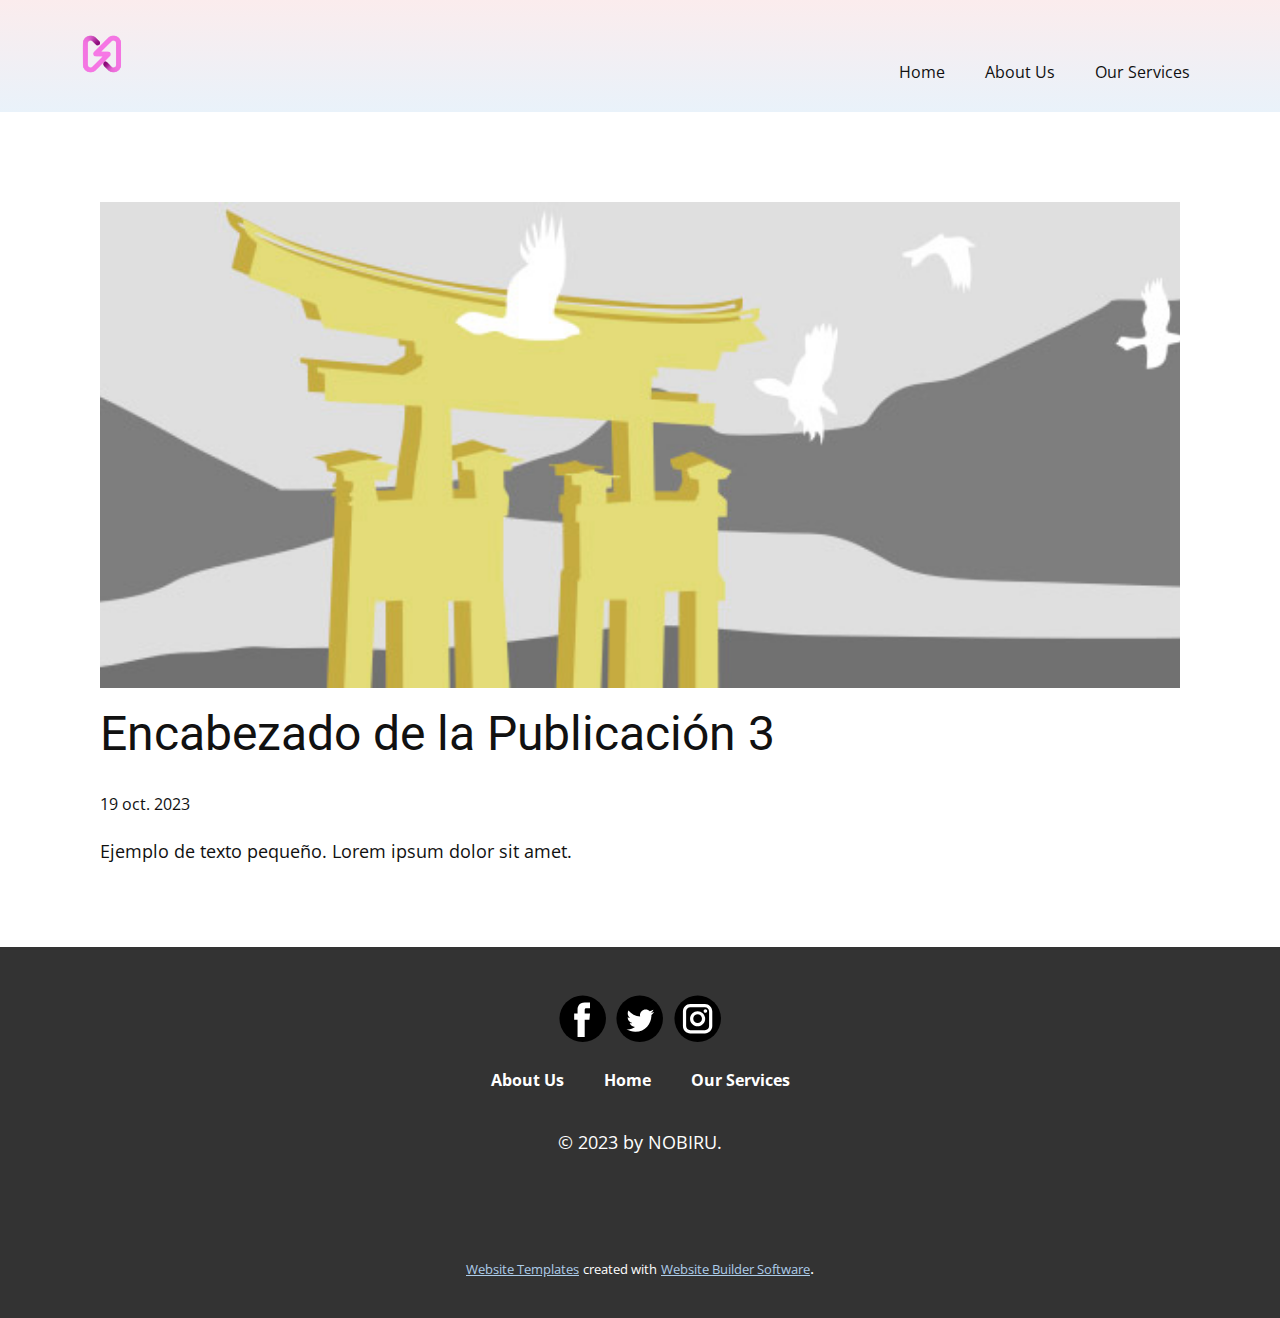
<file: blog/enviar-2.html>
<!DOCTYPE html>
<html style="font-size: 16px;" lang="es"><head>
    <meta name="viewport" content="width=device-width, initial-scale=1.0">
    <meta charset="utf-8">
    <meta name="keywords" content="Encabezado de la Publicación 1">
    <meta name="description" content="">
    <title>Encabezado de la Publicación 3</title>
    <link rel="stylesheet" href="../nicepage.css" media="screen">
<link rel="stylesheet" href="../Post-Template.css" media="screen">
    <script class="u-script" type="text/javascript" src="../jquery.js" defer=""></script>
    <script class="u-script" type="text/javascript" src="../nicepage.js" defer=""></script>
    <meta name="generator" content="Nicepage 5.20.7, nicepage.com">
    <link id="u-theme-google-font" rel="stylesheet" href="https://fonts.googleapis.com/css?family=Roboto:100,100i,300,300i,400,400i,500,500i,700,700i,900,900i|Open+Sans:300,300i,400,400i,500,500i,600,600i,700,700i,800,800i">
    
    
    
    <script type="application/ld+json">{
		"@context": "http://schema.org",
		"@type": "Organization",
		"name": "",
		"logo": "images/image.png",
		"sameAs": [
				"https://facebook.com/name",
				"https://twitter.com/name",
				"https://instagram.com/nobirumktg"
		]
}</script>
    <meta name="theme-color" content="#478ac9">
    <meta name="twitter:site" content="@">
    <meta name="twitter:card" content="summary_large_image">
    <meta name="twitter:title" content="Post Template">
    <meta name="twitter:description" content="">
  <meta data-intl-tel-input-cdn-path="intlTelInput/"></head>
  <body data-path-to-root="./" data-include-products="false" class="u-body u-xl-mode" data-lang="es"><header class="u-clearfix u-gradient u-header u-header" id="sec-5c12"><div class="u-clearfix u-sheet u-valign-middle-lg u-valign-middle-md u-valign-middle-sm u-valign-middle-xl u-sheet-1">
        <a href="https://nobirumktg.com" class="u-image u-logo u-image-1" data-image-width="500" data-image-height="500" title="Nobiru">
          <img src="../images/image.png" class="u-logo-image u-logo-image-1">
        </a>
        <nav class="u-menu u-menu-one-level u-offcanvas u-menu-1">
          <div class="menu-collapse" style="font-size: 1rem; letter-spacing: 0px;">
            <a class="u-button-style u-custom-left-right-menu-spacing u-custom-padding-bottom u-custom-top-bottom-menu-spacing u-nav-link u-text-active-palette-1-base u-text-hover-palette-2-base" href="#">
              <svg class="u-svg-link" viewBox="0 0 24 24"><use xmlns:xlink="http://www.w3.org/1999/xlink" xlink:href="#menu-hamburger"></use></svg>
              <svg class="u-svg-content" version="1.1" id="menu-hamburger" viewBox="0 0 16 16" x="0px" y="0px" xmlns:xlink="http://www.w3.org/1999/xlink" xmlns="http://www.w3.org/2000/svg"><g><rect y="1" width="16" height="2"></rect><rect y="7" width="16" height="2"></rect><rect y="13" width="16" height="2"></rect>
</g></svg>
            </a>
          </div>
          <div class="u-custom-menu u-nav-container">
            <ul class="u-nav u-unstyled u-nav-1"><li class="u-nav-item"><a class="u-button-style u-nav-link u-text-active-palette-1-base u-text-hover-palette-2-base" href="../Home.html" style="padding: 10px 20px;">Home</a>
</li><li class="u-nav-item"><a class="u-button-style u-nav-link u-text-active-palette-1-base u-text-hover-palette-2-base" href="../About-Us.html" style="padding: 10px 20px;">About Us</a>
</li><li class="u-nav-item"><a class="u-button-style u-nav-link u-text-active-palette-1-base u-text-hover-palette-2-base" href="../Our-Services.html" style="padding: 10px 20px;">Our Services</a>
</li></ul>
          </div>
          <div class="u-custom-menu u-nav-container-collapse">
            <div class="u-black u-container-style u-inner-container-layout u-opacity u-opacity-95 u-sidenav">
              <div class="u-inner-container-layout u-sidenav-overflow">
                <div class="u-menu-close"></div>
                <ul class="u-align-center u-nav u-popupmenu-items u-unstyled u-nav-2"><li class="u-nav-item"><a class="u-button-style u-nav-link" href="../Home.html">Home</a>
</li><li class="u-nav-item"><a class="u-button-style u-nav-link" href="../About-Us.html">About Us</a>
</li><li class="u-nav-item"><a class="u-button-style u-nav-link" href="../Our-Services.html">Our Services</a>
</li></ul>
              </div>
            </div>
            <div class="u-black u-menu-overlay u-opacity u-opacity-70"></div>
          </div>
        </nav>
      </div></header>
    <section class="u-align-center u-clearfix u-section-1" id="sec-7653">
      <div class="u-clearfix u-sheet u-valign-middle-md u-valign-middle-sm u-valign-middle-xs u-sheet-1"><!--post_details--><!--post_details_options_json--><!--{"source":""}--><!--/post_details_options_json--><!--blog_post-->
        <div class="u-container-style u-expanded-width u-post-details u-post-details-1">
          <div class="u-container-layout u-valign-middle u-container-layout-1"><!--blog_post_image-->
            <img alt="" class="u-blog-control u-expanded-width u-image u-image-default u-image-1" src="../images/8ad73f3c.jpeg"><!--/blog_post_image--><!--blog_post_header-->
            <h2 class="u-blog-control u-text u-text-1">Encabezado de la Publicación 3</h2><!--/blog_post_header--><!--blog_post_metadata-->
            <div class="u-blog-control u-metadata u-metadata-1"><!--blog_post_metadata_date-->
              <span class="u-meta-date u-meta-icon">19 oct. 2023</span><!--/blog_post_metadata_date--><!--blog_post_metadata_category-->
              <!--/blog_post_metadata_category--><!--blog_post_metadata_comments-->
              <!--/blog_post_metadata_comments-->
            </div><!--/blog_post_metadata--><!--blog_post_content-->
            <div class="u-align-justify u-blog-control u-post-content u-text u-text-2 fr-view">
  Ejemplo de texto pequeño. Lorem ipsum dolor sit amet.
  </div><!--/blog_post_content-->
          </div>
        </div><!--/blog_post--><!--/post_details-->
      </div>
    </section>
    
    
    
    <footer class="u-align-center u-clearfix u-footer u-grey-80 u-footer" id="sec-c89d"><div class="u-clearfix u-sheet u-sheet-1">
        <div class="u-social-icons u-spacing-10 u-social-icons-1">
          <a class="u-social-url" title="facebook" target="_blank" href="https://facebook.com/name"><span class="u-icon u-social-facebook u-social-icon u-text-black u-icon-1"><svg class="u-svg-link" preserveAspectRatio="xMidYMin slice" viewBox="0 0 112 112" style=""><use xmlns:xlink="http://www.w3.org/1999/xlink" xlink:href="#svg-eac1"></use></svg><svg class="u-svg-content" viewBox="0 0 112 112" x="0" y="0" id="svg-eac1"><circle fill="currentColor" cx="56.1" cy="56.1" r="55"></circle><path fill="#FFFFFF" d="M73.5,31.6h-9.1c-1.4,0-3.6,0.8-3.6,3.9v8.5h12.6L72,58.3H60.8v40.8H43.9V58.3h-8V43.9h8v-9.2
c0-6.7,3.1-17,17-17h12.5v13.9H73.5z"></path></svg></span>
          </a>
          <a class="u-social-url" title="twitter" target="_blank" href="https://twitter.com/name"><span class="u-icon u-social-icon u-social-twitter u-text-black u-icon-2"><svg class="u-svg-link" preserveAspectRatio="xMidYMin slice" viewBox="0 0 112 112" style=""><use xmlns:xlink="http://www.w3.org/1999/xlink" xlink:href="#svg-1e98"></use></svg><svg class="u-svg-content" viewBox="0 0 112 112" x="0" y="0" id="svg-1e98"><circle fill="currentColor" class="st0" cx="56.1" cy="56.1" r="55"></circle><path fill="#FFFFFF" d="M83.8,47.3c0,0.6,0,1.2,0,1.7c0,17.7-13.5,38.2-38.2,38.2C38,87.2,31,85,25,81.2c1,0.1,2.1,0.2,3.2,0.2
c6.3,0,12.1-2.1,16.7-5.7c-5.9-0.1-10.8-4-12.5-9.3c0.8,0.2,1.7,0.2,2.5,0.2c1.2,0,2.4-0.2,3.5-0.5c-6.1-1.2-10.8-6.7-10.8-13.1
c0-0.1,0-0.1,0-0.2c1.8,1,3.9,1.6,6.1,1.7c-3.6-2.4-6-6.5-6-11.2c0-2.5,0.7-4.8,1.8-6.7c6.6,8.1,16.5,13.5,27.6,14
c-0.2-1-0.3-2-0.3-3.1c0-7.4,6-13.4,13.4-13.4c3.9,0,7.3,1.6,9.8,4.2c3.1-0.6,5.9-1.7,8.5-3.3c-1,3.1-3.1,5.8-5.9,7.4
c2.7-0.3,5.3-1,7.7-2.1C88.7,43,86.4,45.4,83.8,47.3z"></path></svg></span>
          </a>
          <a class="u-social-url" title="instagram" target="_blank" href="https://instagram.com/nobirumktg"><span class="u-icon u-social-icon u-social-instagram u-text-black u-icon-3"><svg class="u-svg-link" preserveAspectRatio="xMidYMin slice" viewBox="0 0 112 112" style=""><use xmlns:xlink="http://www.w3.org/1999/xlink" xlink:href="#svg-d3cc"></use></svg><svg class="u-svg-content" viewBox="0 0 112 112" x="0" y="0" id="svg-d3cc"><circle fill="currentColor" cx="56.1" cy="56.1" r="55"></circle><path fill="#FFFFFF" d="M55.9,38.2c-9.9,0-17.9,8-17.9,17.9C38,66,46,74,55.9,74c9.9,0,17.9-8,17.9-17.9C73.8,46.2,65.8,38.2,55.9,38.2
z M55.9,66.4c-5.7,0-10.3-4.6-10.3-10.3c-0.1-5.7,4.6-10.3,10.3-10.3c5.7,0,10.3,4.6,10.3,10.3C66.2,61.8,61.6,66.4,55.9,66.4z"></path><path fill="#FFFFFF" d="M74.3,33.5c-2.3,0-4.2,1.9-4.2,4.2s1.9,4.2,4.2,4.2s4.2-1.9,4.2-4.2S76.6,33.5,74.3,33.5z"></path><path fill="#FFFFFF" d="M73.1,21.3H38.6c-9.7,0-17.5,7.9-17.5,17.5v34.5c0,9.7,7.9,17.6,17.5,17.6h34.5c9.7,0,17.5-7.9,17.5-17.5V38.8
C90.6,29.1,82.7,21.3,73.1,21.3z M83,73.3c0,5.5-4.5,9.9-9.9,9.9H38.6c-5.5,0-9.9-4.5-9.9-9.9V38.8c0-5.5,4.5-9.9,9.9-9.9h34.5
c5.5,0,9.9,4.5,9.9,9.9V73.3z"></path></svg></span>
          </a>
        </div>
        <nav class="u-hidden-xs u-menu u-menu-one-level u-offcanvas u-menu-1" data-responsive-from="MD">
          <div class="menu-collapse" style="font-size: 1rem; font-weight: 700; letter-spacing: 0px;">
            <a class="u-button-style u-custom-border u-custom-border-color u-custom-borders u-custom-left-right-menu-spacing u-custom-text-active-color u-custom-text-color u-custom-text-hover-color u-custom-top-bottom-menu-spacing u-nav-link" href="#">
              <svg class="u-svg-link" viewBox="0 0 24 24"><use xmlns:xlink="http://www.w3.org/1999/xlink" xlink:href="#svg-cca6"></use></svg>
              <svg class="u-svg-content" version="1.1" id="svg-cca6" viewBox="0 0 16 16" x="0px" y="0px" xmlns:xlink="http://www.w3.org/1999/xlink" xmlns="http://www.w3.org/2000/svg"><g><rect y="1" width="16" height="2"></rect><rect y="7" width="16" height="2"></rect><rect y="13" width="16" height="2"></rect>
</g></svg>
            </a>
          </div>
          <div class="u-custom-menu u-nav-container">
            <ul class="u-nav u-spacing-20 u-unstyled u-nav-1"><li class="u-nav-item"><a class="u-button-style u-nav-link u-text-active-grey-40 u-text-body-alt-color u-text-hover-palette-2-base" href="../About-Us.html" style="padding: 10px;">About Us</a>
</li><li class="u-nav-item"><a class="u-button-style u-nav-link u-text-active-grey-40 u-text-body-alt-color u-text-hover-palette-2-base" href="../Home.html" style="padding: 10px;">Home</a>
</li><li class="u-nav-item"><a class="u-button-style u-nav-link u-text-active-grey-40 u-text-body-alt-color u-text-hover-palette-2-base" href="../Our-Services.html" style="padding: 10px;">Our Services</a>
</li></ul>
          </div>
          <div class="u-custom-menu u-nav-container-collapse">
            <div class="u-black u-container-style u-inner-container-layout u-opacity u-opacity-95 u-sidenav">
              <div class="u-inner-container-layout u-sidenav-overflow">
                <div class="u-menu-close"></div>
                <ul class="u-align-center u-nav u-popupmenu-items u-unstyled u-nav-2"><li class="u-nav-item"><a class="u-button-style u-nav-link" href="../About-Us.html">About Us</a>
</li><li class="u-nav-item"><a class="u-button-style u-nav-link" href="../Home.html">Home</a>
</li><li class="u-nav-item"><a class="u-button-style u-nav-link" href="../Our-Services.html">Our Services</a>
</li></ul>
              </div>
            </div>
            <div class="u-black u-menu-overlay u-opacity u-opacity-70"></div>
          </div>
        </nav>
        <p class="u-text u-text-default u-text-1"> © 2023 by NOBIRU.</p>
      </div></footer>
    <section class="u-backlink u-clearfix u-grey-80">
      <a class="u-link" href="https://nicepage.com/website-templates" target="_blank">
        <span>Website Templates</span>
      </a>
      <p class="u-text">
        <span>created with</span>
      </p>
      <a class="u-link" href="" target="_blank">
        <span>Website Builder Software</span>
      </a>. 
    </section>
  
</body></html>
</file>
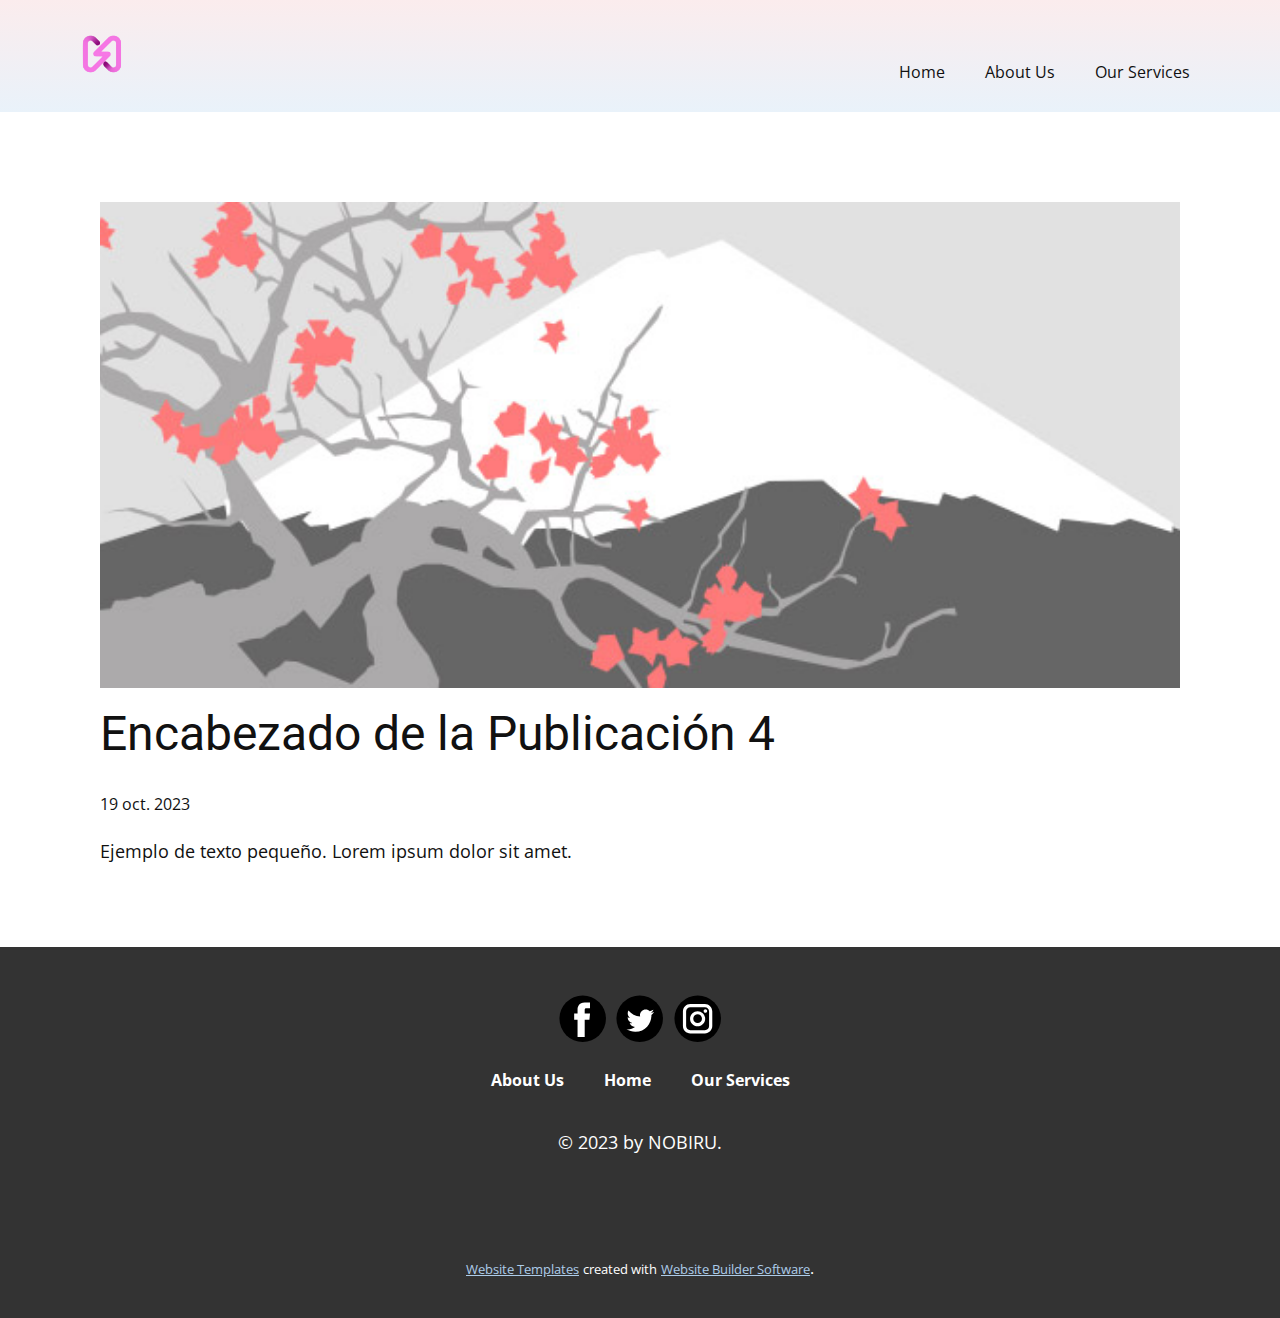
<file: blog/enviar-3.html>
<!DOCTYPE html>
<html style="font-size: 16px;" lang="es"><head>
    <meta name="viewport" content="width=device-width, initial-scale=1.0">
    <meta charset="utf-8">
    <meta name="keywords" content="Encabezado de la Publicación 1">
    <meta name="description" content="">
    <title>Encabezado de la Publicación 4</title>
    <link rel="stylesheet" href="../nicepage.css" media="screen">
<link rel="stylesheet" href="../Post-Template.css" media="screen">
    <script class="u-script" type="text/javascript" src="../jquery.js" defer=""></script>
    <script class="u-script" type="text/javascript" src="../nicepage.js" defer=""></script>
    <meta name="generator" content="Nicepage 5.20.7, nicepage.com">
    <link id="u-theme-google-font" rel="stylesheet" href="https://fonts.googleapis.com/css?family=Roboto:100,100i,300,300i,400,400i,500,500i,700,700i,900,900i|Open+Sans:300,300i,400,400i,500,500i,600,600i,700,700i,800,800i">
    
    
    
    <script type="application/ld+json">{
		"@context": "http://schema.org",
		"@type": "Organization",
		"name": "",
		"logo": "images/image.png",
		"sameAs": [
				"https://facebook.com/name",
				"https://twitter.com/name",
				"https://instagram.com/nobirumktg"
		]
}</script>
    <meta name="theme-color" content="#478ac9">
    <meta name="twitter:site" content="@">
    <meta name="twitter:card" content="summary_large_image">
    <meta name="twitter:title" content="Post Template">
    <meta name="twitter:description" content="">
  <meta data-intl-tel-input-cdn-path="intlTelInput/"></head>
  <body data-path-to-root="./" data-include-products="false" class="u-body u-xl-mode" data-lang="es"><header class="u-clearfix u-gradient u-header u-header" id="sec-5c12"><div class="u-clearfix u-sheet u-valign-middle-lg u-valign-middle-md u-valign-middle-sm u-valign-middle-xl u-sheet-1">
        <a href="https://nobirumktg.com" class="u-image u-logo u-image-1" data-image-width="500" data-image-height="500" title="Nobiru">
          <img src="../images/image.png" class="u-logo-image u-logo-image-1">
        </a>
        <nav class="u-menu u-menu-one-level u-offcanvas u-menu-1">
          <div class="menu-collapse" style="font-size: 1rem; letter-spacing: 0px;">
            <a class="u-button-style u-custom-left-right-menu-spacing u-custom-padding-bottom u-custom-top-bottom-menu-spacing u-nav-link u-text-active-palette-1-base u-text-hover-palette-2-base" href="#">
              <svg class="u-svg-link" viewBox="0 0 24 24"><use xmlns:xlink="http://www.w3.org/1999/xlink" xlink:href="#menu-hamburger"></use></svg>
              <svg class="u-svg-content" version="1.1" id="menu-hamburger" viewBox="0 0 16 16" x="0px" y="0px" xmlns:xlink="http://www.w3.org/1999/xlink" xmlns="http://www.w3.org/2000/svg"><g><rect y="1" width="16" height="2"></rect><rect y="7" width="16" height="2"></rect><rect y="13" width="16" height="2"></rect>
</g></svg>
            </a>
          </div>
          <div class="u-custom-menu u-nav-container">
            <ul class="u-nav u-unstyled u-nav-1"><li class="u-nav-item"><a class="u-button-style u-nav-link u-text-active-palette-1-base u-text-hover-palette-2-base" href="../Home.html" style="padding: 10px 20px;">Home</a>
</li><li class="u-nav-item"><a class="u-button-style u-nav-link u-text-active-palette-1-base u-text-hover-palette-2-base" href="../About-Us.html" style="padding: 10px 20px;">About Us</a>
</li><li class="u-nav-item"><a class="u-button-style u-nav-link u-text-active-palette-1-base u-text-hover-palette-2-base" href="../Our-Services.html" style="padding: 10px 20px;">Our Services</a>
</li></ul>
          </div>
          <div class="u-custom-menu u-nav-container-collapse">
            <div class="u-black u-container-style u-inner-container-layout u-opacity u-opacity-95 u-sidenav">
              <div class="u-inner-container-layout u-sidenav-overflow">
                <div class="u-menu-close"></div>
                <ul class="u-align-center u-nav u-popupmenu-items u-unstyled u-nav-2"><li class="u-nav-item"><a class="u-button-style u-nav-link" href="../Home.html">Home</a>
</li><li class="u-nav-item"><a class="u-button-style u-nav-link" href="../About-Us.html">About Us</a>
</li><li class="u-nav-item"><a class="u-button-style u-nav-link" href="../Our-Services.html">Our Services</a>
</li></ul>
              </div>
            </div>
            <div class="u-black u-menu-overlay u-opacity u-opacity-70"></div>
          </div>
        </nav>
      </div></header>
    <section class="u-align-center u-clearfix u-section-1" id="sec-7653">
      <div class="u-clearfix u-sheet u-valign-middle-md u-valign-middle-sm u-valign-middle-xs u-sheet-1"><!--post_details--><!--post_details_options_json--><!--{"source":""}--><!--/post_details_options_json--><!--blog_post-->
        <div class="u-container-style u-expanded-width u-post-details u-post-details-1">
          <div class="u-container-layout u-valign-middle u-container-layout-1"><!--blog_post_image-->
            <img alt="" class="u-blog-control u-expanded-width u-image u-image-default u-image-1" src="../images/0fd3416c.jpeg"><!--/blog_post_image--><!--blog_post_header-->
            <h2 class="u-blog-control u-text u-text-1">Encabezado de la Publicación 4</h2><!--/blog_post_header--><!--blog_post_metadata-->
            <div class="u-blog-control u-metadata u-metadata-1"><!--blog_post_metadata_date-->
              <span class="u-meta-date u-meta-icon">19 oct. 2023</span><!--/blog_post_metadata_date--><!--blog_post_metadata_category-->
              <!--/blog_post_metadata_category--><!--blog_post_metadata_comments-->
              <!--/blog_post_metadata_comments-->
            </div><!--/blog_post_metadata--><!--blog_post_content-->
            <div class="u-align-justify u-blog-control u-post-content u-text u-text-2 fr-view">
  Ejemplo de texto pequeño. Lorem ipsum dolor sit amet.
  </div><!--/blog_post_content-->
          </div>
        </div><!--/blog_post--><!--/post_details-->
      </div>
    </section>
    
    
    
    <footer class="u-align-center u-clearfix u-footer u-grey-80 u-footer" id="sec-c89d"><div class="u-clearfix u-sheet u-sheet-1">
        <div class="u-social-icons u-spacing-10 u-social-icons-1">
          <a class="u-social-url" title="facebook" target="_blank" href="https://facebook.com/name"><span class="u-icon u-social-facebook u-social-icon u-text-black u-icon-1"><svg class="u-svg-link" preserveAspectRatio="xMidYMin slice" viewBox="0 0 112 112" style=""><use xmlns:xlink="http://www.w3.org/1999/xlink" xlink:href="#svg-eac1"></use></svg><svg class="u-svg-content" viewBox="0 0 112 112" x="0" y="0" id="svg-eac1"><circle fill="currentColor" cx="56.1" cy="56.1" r="55"></circle><path fill="#FFFFFF" d="M73.5,31.6h-9.1c-1.4,0-3.6,0.8-3.6,3.9v8.5h12.6L72,58.3H60.8v40.8H43.9V58.3h-8V43.9h8v-9.2
c0-6.7,3.1-17,17-17h12.5v13.9H73.5z"></path></svg></span>
          </a>
          <a class="u-social-url" title="twitter" target="_blank" href="https://twitter.com/name"><span class="u-icon u-social-icon u-social-twitter u-text-black u-icon-2"><svg class="u-svg-link" preserveAspectRatio="xMidYMin slice" viewBox="0 0 112 112" style=""><use xmlns:xlink="http://www.w3.org/1999/xlink" xlink:href="#svg-1e98"></use></svg><svg class="u-svg-content" viewBox="0 0 112 112" x="0" y="0" id="svg-1e98"><circle fill="currentColor" class="st0" cx="56.1" cy="56.1" r="55"></circle><path fill="#FFFFFF" d="M83.8,47.3c0,0.6,0,1.2,0,1.7c0,17.7-13.5,38.2-38.2,38.2C38,87.2,31,85,25,81.2c1,0.1,2.1,0.2,3.2,0.2
c6.3,0,12.1-2.1,16.7-5.7c-5.9-0.1-10.8-4-12.5-9.3c0.8,0.2,1.7,0.2,2.5,0.2c1.2,0,2.4-0.2,3.5-0.5c-6.1-1.2-10.8-6.7-10.8-13.1
c0-0.1,0-0.1,0-0.2c1.8,1,3.9,1.6,6.1,1.7c-3.6-2.4-6-6.5-6-11.2c0-2.5,0.7-4.8,1.8-6.7c6.6,8.1,16.5,13.5,27.6,14
c-0.2-1-0.3-2-0.3-3.1c0-7.4,6-13.4,13.4-13.4c3.9,0,7.3,1.6,9.8,4.2c3.1-0.6,5.9-1.7,8.5-3.3c-1,3.1-3.1,5.8-5.9,7.4
c2.7-0.3,5.3-1,7.7-2.1C88.7,43,86.4,45.4,83.8,47.3z"></path></svg></span>
          </a>
          <a class="u-social-url" title="instagram" target="_blank" href="https://instagram.com/nobirumktg"><span class="u-icon u-social-icon u-social-instagram u-text-black u-icon-3"><svg class="u-svg-link" preserveAspectRatio="xMidYMin slice" viewBox="0 0 112 112" style=""><use xmlns:xlink="http://www.w3.org/1999/xlink" xlink:href="#svg-d3cc"></use></svg><svg class="u-svg-content" viewBox="0 0 112 112" x="0" y="0" id="svg-d3cc"><circle fill="currentColor" cx="56.1" cy="56.1" r="55"></circle><path fill="#FFFFFF" d="M55.9,38.2c-9.9,0-17.9,8-17.9,17.9C38,66,46,74,55.9,74c9.9,0,17.9-8,17.9-17.9C73.8,46.2,65.8,38.2,55.9,38.2
z M55.9,66.4c-5.7,0-10.3-4.6-10.3-10.3c-0.1-5.7,4.6-10.3,10.3-10.3c5.7,0,10.3,4.6,10.3,10.3C66.2,61.8,61.6,66.4,55.9,66.4z"></path><path fill="#FFFFFF" d="M74.3,33.5c-2.3,0-4.2,1.9-4.2,4.2s1.9,4.2,4.2,4.2s4.2-1.9,4.2-4.2S76.6,33.5,74.3,33.5z"></path><path fill="#FFFFFF" d="M73.1,21.3H38.6c-9.7,0-17.5,7.9-17.5,17.5v34.5c0,9.7,7.9,17.6,17.5,17.6h34.5c9.7,0,17.5-7.9,17.5-17.5V38.8
C90.6,29.1,82.7,21.3,73.1,21.3z M83,73.3c0,5.5-4.5,9.9-9.9,9.9H38.6c-5.5,0-9.9-4.5-9.9-9.9V38.8c0-5.5,4.5-9.9,9.9-9.9h34.5
c5.5,0,9.9,4.5,9.9,9.9V73.3z"></path></svg></span>
          </a>
        </div>
        <nav class="u-hidden-xs u-menu u-menu-one-level u-offcanvas u-menu-1" data-responsive-from="MD">
          <div class="menu-collapse" style="font-size: 1rem; font-weight: 700; letter-spacing: 0px;">
            <a class="u-button-style u-custom-border u-custom-border-color u-custom-borders u-custom-left-right-menu-spacing u-custom-text-active-color u-custom-text-color u-custom-text-hover-color u-custom-top-bottom-menu-spacing u-nav-link" href="#">
              <svg class="u-svg-link" viewBox="0 0 24 24"><use xmlns:xlink="http://www.w3.org/1999/xlink" xlink:href="#svg-cca6"></use></svg>
              <svg class="u-svg-content" version="1.1" id="svg-cca6" viewBox="0 0 16 16" x="0px" y="0px" xmlns:xlink="http://www.w3.org/1999/xlink" xmlns="http://www.w3.org/2000/svg"><g><rect y="1" width="16" height="2"></rect><rect y="7" width="16" height="2"></rect><rect y="13" width="16" height="2"></rect>
</g></svg>
            </a>
          </div>
          <div class="u-custom-menu u-nav-container">
            <ul class="u-nav u-spacing-20 u-unstyled u-nav-1"><li class="u-nav-item"><a class="u-button-style u-nav-link u-text-active-grey-40 u-text-body-alt-color u-text-hover-palette-2-base" href="../About-Us.html" style="padding: 10px;">About Us</a>
</li><li class="u-nav-item"><a class="u-button-style u-nav-link u-text-active-grey-40 u-text-body-alt-color u-text-hover-palette-2-base" href="../Home.html" style="padding: 10px;">Home</a>
</li><li class="u-nav-item"><a class="u-button-style u-nav-link u-text-active-grey-40 u-text-body-alt-color u-text-hover-palette-2-base" href="../Our-Services.html" style="padding: 10px;">Our Services</a>
</li></ul>
          </div>
          <div class="u-custom-menu u-nav-container-collapse">
            <div class="u-black u-container-style u-inner-container-layout u-opacity u-opacity-95 u-sidenav">
              <div class="u-inner-container-layout u-sidenav-overflow">
                <div class="u-menu-close"></div>
                <ul class="u-align-center u-nav u-popupmenu-items u-unstyled u-nav-2"><li class="u-nav-item"><a class="u-button-style u-nav-link" href="../About-Us.html">About Us</a>
</li><li class="u-nav-item"><a class="u-button-style u-nav-link" href="../Home.html">Home</a>
</li><li class="u-nav-item"><a class="u-button-style u-nav-link" href="../Our-Services.html">Our Services</a>
</li></ul>
              </div>
            </div>
            <div class="u-black u-menu-overlay u-opacity u-opacity-70"></div>
          </div>
        </nav>
        <p class="u-text u-text-default u-text-1"> © 2023 by NOBIRU.</p>
      </div></footer>
    <section class="u-backlink u-clearfix u-grey-80">
      <a class="u-link" href="https://nicepage.com/website-templates" target="_blank">
        <span>Website Templates</span>
      </a>
      <p class="u-text">
        <span>created with</span>
      </p>
      <a class="u-link" href="" target="_blank">
        <span>Website Builder Software</span>
      </a>. 
    </section>
  
</body></html>
</file>
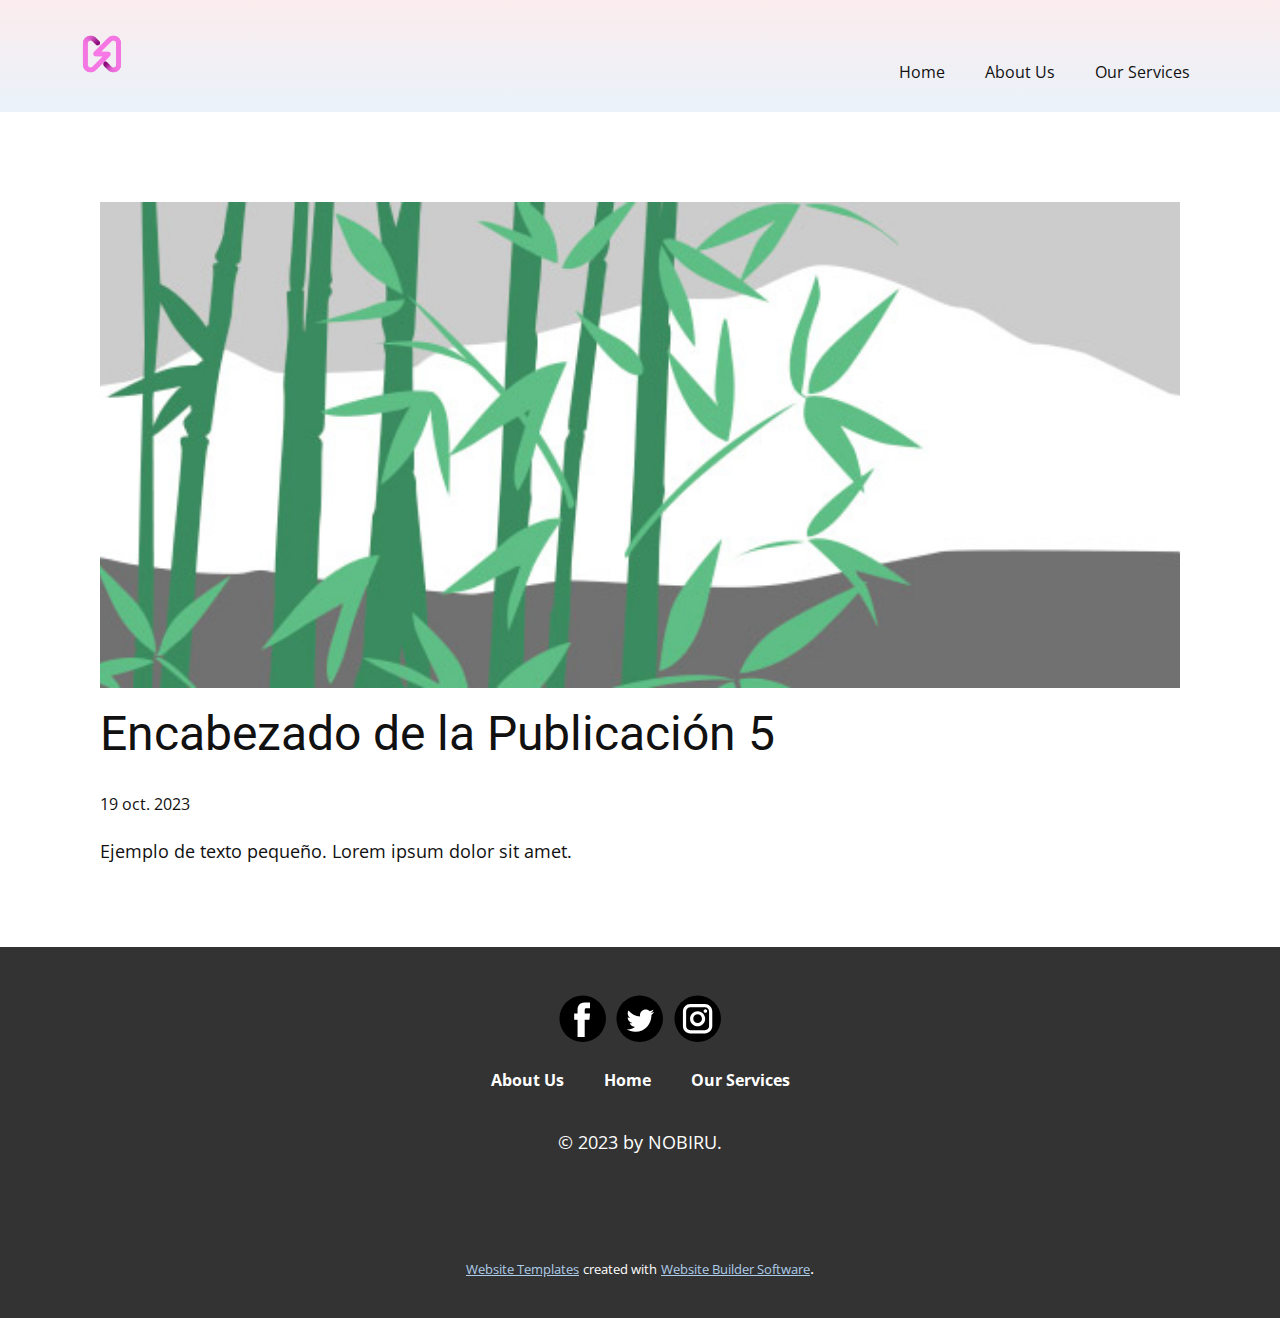
<file: blog/enviar-4.html>
<!DOCTYPE html>
<html style="font-size: 16px;" lang="es"><head>
    <meta name="viewport" content="width=device-width, initial-scale=1.0">
    <meta charset="utf-8">
    <meta name="keywords" content="Encabezado de la Publicación 1">
    <meta name="description" content="">
    <title>Encabezado de la Publicación 5</title>
    <link rel="stylesheet" href="../nicepage.css" media="screen">
<link rel="stylesheet" href="../Post-Template.css" media="screen">
    <script class="u-script" type="text/javascript" src="../jquery.js" defer=""></script>
    <script class="u-script" type="text/javascript" src="../nicepage.js" defer=""></script>
    <meta name="generator" content="Nicepage 5.20.7, nicepage.com">
    <link id="u-theme-google-font" rel="stylesheet" href="https://fonts.googleapis.com/css?family=Roboto:100,100i,300,300i,400,400i,500,500i,700,700i,900,900i|Open+Sans:300,300i,400,400i,500,500i,600,600i,700,700i,800,800i">
    
    
    
    <script type="application/ld+json">{
		"@context": "http://schema.org",
		"@type": "Organization",
		"name": "",
		"logo": "images/image.png",
		"sameAs": [
				"https://facebook.com/name",
				"https://twitter.com/name",
				"https://instagram.com/nobirumktg"
		]
}</script>
    <meta name="theme-color" content="#478ac9">
    <meta name="twitter:site" content="@">
    <meta name="twitter:card" content="summary_large_image">
    <meta name="twitter:title" content="Post Template">
    <meta name="twitter:description" content="">
  <meta data-intl-tel-input-cdn-path="intlTelInput/"></head>
  <body data-path-to-root="./" data-include-products="false" class="u-body u-xl-mode" data-lang="es"><header class="u-clearfix u-gradient u-header u-header" id="sec-5c12"><div class="u-clearfix u-sheet u-valign-middle-lg u-valign-middle-md u-valign-middle-sm u-valign-middle-xl u-sheet-1">
        <a href="https://nobirumktg.com" class="u-image u-logo u-image-1" data-image-width="500" data-image-height="500" title="Nobiru">
          <img src="../images/image.png" class="u-logo-image u-logo-image-1">
        </a>
        <nav class="u-menu u-menu-one-level u-offcanvas u-menu-1">
          <div class="menu-collapse" style="font-size: 1rem; letter-spacing: 0px;">
            <a class="u-button-style u-custom-left-right-menu-spacing u-custom-padding-bottom u-custom-top-bottom-menu-spacing u-nav-link u-text-active-palette-1-base u-text-hover-palette-2-base" href="#">
              <svg class="u-svg-link" viewBox="0 0 24 24"><use xmlns:xlink="http://www.w3.org/1999/xlink" xlink:href="#menu-hamburger"></use></svg>
              <svg class="u-svg-content" version="1.1" id="menu-hamburger" viewBox="0 0 16 16" x="0px" y="0px" xmlns:xlink="http://www.w3.org/1999/xlink" xmlns="http://www.w3.org/2000/svg"><g><rect y="1" width="16" height="2"></rect><rect y="7" width="16" height="2"></rect><rect y="13" width="16" height="2"></rect>
</g></svg>
            </a>
          </div>
          <div class="u-custom-menu u-nav-container">
            <ul class="u-nav u-unstyled u-nav-1"><li class="u-nav-item"><a class="u-button-style u-nav-link u-text-active-palette-1-base u-text-hover-palette-2-base" href="../Home.html" style="padding: 10px 20px;">Home</a>
</li><li class="u-nav-item"><a class="u-button-style u-nav-link u-text-active-palette-1-base u-text-hover-palette-2-base" href="../About-Us.html" style="padding: 10px 20px;">About Us</a>
</li><li class="u-nav-item"><a class="u-button-style u-nav-link u-text-active-palette-1-base u-text-hover-palette-2-base" href="../Our-Services.html" style="padding: 10px 20px;">Our Services</a>
</li></ul>
          </div>
          <div class="u-custom-menu u-nav-container-collapse">
            <div class="u-black u-container-style u-inner-container-layout u-opacity u-opacity-95 u-sidenav">
              <div class="u-inner-container-layout u-sidenav-overflow">
                <div class="u-menu-close"></div>
                <ul class="u-align-center u-nav u-popupmenu-items u-unstyled u-nav-2"><li class="u-nav-item"><a class="u-button-style u-nav-link" href="../Home.html">Home</a>
</li><li class="u-nav-item"><a class="u-button-style u-nav-link" href="../About-Us.html">About Us</a>
</li><li class="u-nav-item"><a class="u-button-style u-nav-link" href="../Our-Services.html">Our Services</a>
</li></ul>
              </div>
            </div>
            <div class="u-black u-menu-overlay u-opacity u-opacity-70"></div>
          </div>
        </nav>
      </div></header>
    <section class="u-align-center u-clearfix u-section-1" id="sec-7653">
      <div class="u-clearfix u-sheet u-valign-middle-md u-valign-middle-sm u-valign-middle-xs u-sheet-1"><!--post_details--><!--post_details_options_json--><!--{"source":""}--><!--/post_details_options_json--><!--blog_post-->
        <div class="u-container-style u-expanded-width u-post-details u-post-details-1">
          <div class="u-container-layout u-valign-middle u-container-layout-1"><!--blog_post_image-->
            <img alt="" class="u-blog-control u-expanded-width u-image u-image-default u-image-1" src="../images/68f64b9d.jpeg"><!--/blog_post_image--><!--blog_post_header-->
            <h2 class="u-blog-control u-text u-text-1">Encabezado de la Publicación 5</h2><!--/blog_post_header--><!--blog_post_metadata-->
            <div class="u-blog-control u-metadata u-metadata-1"><!--blog_post_metadata_date-->
              <span class="u-meta-date u-meta-icon">19 oct. 2023</span><!--/blog_post_metadata_date--><!--blog_post_metadata_category-->
              <!--/blog_post_metadata_category--><!--blog_post_metadata_comments-->
              <!--/blog_post_metadata_comments-->
            </div><!--/blog_post_metadata--><!--blog_post_content-->
            <div class="u-align-justify u-blog-control u-post-content u-text u-text-2 fr-view">
  Ejemplo de texto pequeño. Lorem ipsum dolor sit amet.
  </div><!--/blog_post_content-->
          </div>
        </div><!--/blog_post--><!--/post_details-->
      </div>
    </section>
    
    
    
    <footer class="u-align-center u-clearfix u-footer u-grey-80 u-footer" id="sec-c89d"><div class="u-clearfix u-sheet u-sheet-1">
        <div class="u-social-icons u-spacing-10 u-social-icons-1">
          <a class="u-social-url" title="facebook" target="_blank" href="https://facebook.com/name"><span class="u-icon u-social-facebook u-social-icon u-text-black u-icon-1"><svg class="u-svg-link" preserveAspectRatio="xMidYMin slice" viewBox="0 0 112 112" style=""><use xmlns:xlink="http://www.w3.org/1999/xlink" xlink:href="#svg-eac1"></use></svg><svg class="u-svg-content" viewBox="0 0 112 112" x="0" y="0" id="svg-eac1"><circle fill="currentColor" cx="56.1" cy="56.1" r="55"></circle><path fill="#FFFFFF" d="M73.5,31.6h-9.1c-1.4,0-3.6,0.8-3.6,3.9v8.5h12.6L72,58.3H60.8v40.8H43.9V58.3h-8V43.9h8v-9.2
c0-6.7,3.1-17,17-17h12.5v13.9H73.5z"></path></svg></span>
          </a>
          <a class="u-social-url" title="twitter" target="_blank" href="https://twitter.com/name"><span class="u-icon u-social-icon u-social-twitter u-text-black u-icon-2"><svg class="u-svg-link" preserveAspectRatio="xMidYMin slice" viewBox="0 0 112 112" style=""><use xmlns:xlink="http://www.w3.org/1999/xlink" xlink:href="#svg-1e98"></use></svg><svg class="u-svg-content" viewBox="0 0 112 112" x="0" y="0" id="svg-1e98"><circle fill="currentColor" class="st0" cx="56.1" cy="56.1" r="55"></circle><path fill="#FFFFFF" d="M83.8,47.3c0,0.6,0,1.2,0,1.7c0,17.7-13.5,38.2-38.2,38.2C38,87.2,31,85,25,81.2c1,0.1,2.1,0.2,3.2,0.2
c6.3,0,12.1-2.1,16.7-5.7c-5.9-0.1-10.8-4-12.5-9.3c0.8,0.2,1.7,0.2,2.5,0.2c1.2,0,2.4-0.2,3.5-0.5c-6.1-1.2-10.8-6.7-10.8-13.1
c0-0.1,0-0.1,0-0.2c1.8,1,3.9,1.6,6.1,1.7c-3.6-2.4-6-6.5-6-11.2c0-2.5,0.7-4.8,1.8-6.7c6.6,8.1,16.5,13.5,27.6,14
c-0.2-1-0.3-2-0.3-3.1c0-7.4,6-13.4,13.4-13.4c3.9,0,7.3,1.6,9.8,4.2c3.1-0.6,5.9-1.7,8.5-3.3c-1,3.1-3.1,5.8-5.9,7.4
c2.7-0.3,5.3-1,7.7-2.1C88.7,43,86.4,45.4,83.8,47.3z"></path></svg></span>
          </a>
          <a class="u-social-url" title="instagram" target="_blank" href="https://instagram.com/nobirumktg"><span class="u-icon u-social-icon u-social-instagram u-text-black u-icon-3"><svg class="u-svg-link" preserveAspectRatio="xMidYMin slice" viewBox="0 0 112 112" style=""><use xmlns:xlink="http://www.w3.org/1999/xlink" xlink:href="#svg-d3cc"></use></svg><svg class="u-svg-content" viewBox="0 0 112 112" x="0" y="0" id="svg-d3cc"><circle fill="currentColor" cx="56.1" cy="56.1" r="55"></circle><path fill="#FFFFFF" d="M55.9,38.2c-9.9,0-17.9,8-17.9,17.9C38,66,46,74,55.9,74c9.9,0,17.9-8,17.9-17.9C73.8,46.2,65.8,38.2,55.9,38.2
z M55.9,66.4c-5.7,0-10.3-4.6-10.3-10.3c-0.1-5.7,4.6-10.3,10.3-10.3c5.7,0,10.3,4.6,10.3,10.3C66.2,61.8,61.6,66.4,55.9,66.4z"></path><path fill="#FFFFFF" d="M74.3,33.5c-2.3,0-4.2,1.9-4.2,4.2s1.9,4.2,4.2,4.2s4.2-1.9,4.2-4.2S76.6,33.5,74.3,33.5z"></path><path fill="#FFFFFF" d="M73.1,21.3H38.6c-9.7,0-17.5,7.9-17.5,17.5v34.5c0,9.7,7.9,17.6,17.5,17.6h34.5c9.7,0,17.5-7.9,17.5-17.5V38.8
C90.6,29.1,82.7,21.3,73.1,21.3z M83,73.3c0,5.5-4.5,9.9-9.9,9.9H38.6c-5.5,0-9.9-4.5-9.9-9.9V38.8c0-5.5,4.5-9.9,9.9-9.9h34.5
c5.5,0,9.9,4.5,9.9,9.9V73.3z"></path></svg></span>
          </a>
        </div>
        <nav class="u-hidden-xs u-menu u-menu-one-level u-offcanvas u-menu-1" data-responsive-from="MD">
          <div class="menu-collapse" style="font-size: 1rem; font-weight: 700; letter-spacing: 0px;">
            <a class="u-button-style u-custom-border u-custom-border-color u-custom-borders u-custom-left-right-menu-spacing u-custom-text-active-color u-custom-text-color u-custom-text-hover-color u-custom-top-bottom-menu-spacing u-nav-link" href="#">
              <svg class="u-svg-link" viewBox="0 0 24 24"><use xmlns:xlink="http://www.w3.org/1999/xlink" xlink:href="#svg-cca6"></use></svg>
              <svg class="u-svg-content" version="1.1" id="svg-cca6" viewBox="0 0 16 16" x="0px" y="0px" xmlns:xlink="http://www.w3.org/1999/xlink" xmlns="http://www.w3.org/2000/svg"><g><rect y="1" width="16" height="2"></rect><rect y="7" width="16" height="2"></rect><rect y="13" width="16" height="2"></rect>
</g></svg>
            </a>
          </div>
          <div class="u-custom-menu u-nav-container">
            <ul class="u-nav u-spacing-20 u-unstyled u-nav-1"><li class="u-nav-item"><a class="u-button-style u-nav-link u-text-active-grey-40 u-text-body-alt-color u-text-hover-palette-2-base" href="../About-Us.html" style="padding: 10px;">About Us</a>
</li><li class="u-nav-item"><a class="u-button-style u-nav-link u-text-active-grey-40 u-text-body-alt-color u-text-hover-palette-2-base" href="../Home.html" style="padding: 10px;">Home</a>
</li><li class="u-nav-item"><a class="u-button-style u-nav-link u-text-active-grey-40 u-text-body-alt-color u-text-hover-palette-2-base" href="../Our-Services.html" style="padding: 10px;">Our Services</a>
</li></ul>
          </div>
          <div class="u-custom-menu u-nav-container-collapse">
            <div class="u-black u-container-style u-inner-container-layout u-opacity u-opacity-95 u-sidenav">
              <div class="u-inner-container-layout u-sidenav-overflow">
                <div class="u-menu-close"></div>
                <ul class="u-align-center u-nav u-popupmenu-items u-unstyled u-nav-2"><li class="u-nav-item"><a class="u-button-style u-nav-link" href="../About-Us.html">About Us</a>
</li><li class="u-nav-item"><a class="u-button-style u-nav-link" href="../Home.html">Home</a>
</li><li class="u-nav-item"><a class="u-button-style u-nav-link" href="../Our-Services.html">Our Services</a>
</li></ul>
              </div>
            </div>
            <div class="u-black u-menu-overlay u-opacity u-opacity-70"></div>
          </div>
        </nav>
        <p class="u-text u-text-default u-text-1"> © 2023 by NOBIRU.</p>
      </div></footer>
    <section class="u-backlink u-clearfix u-grey-80">
      <a class="u-link" href="https://nicepage.com/website-templates" target="_blank">
        <span>Website Templates</span>
      </a>
      <p class="u-text">
        <span>created with</span>
      </p>
      <a class="u-link" href="" target="_blank">
        <span>Website Builder Software</span>
      </a>. 
    </section>
  
</body></html>
</file>
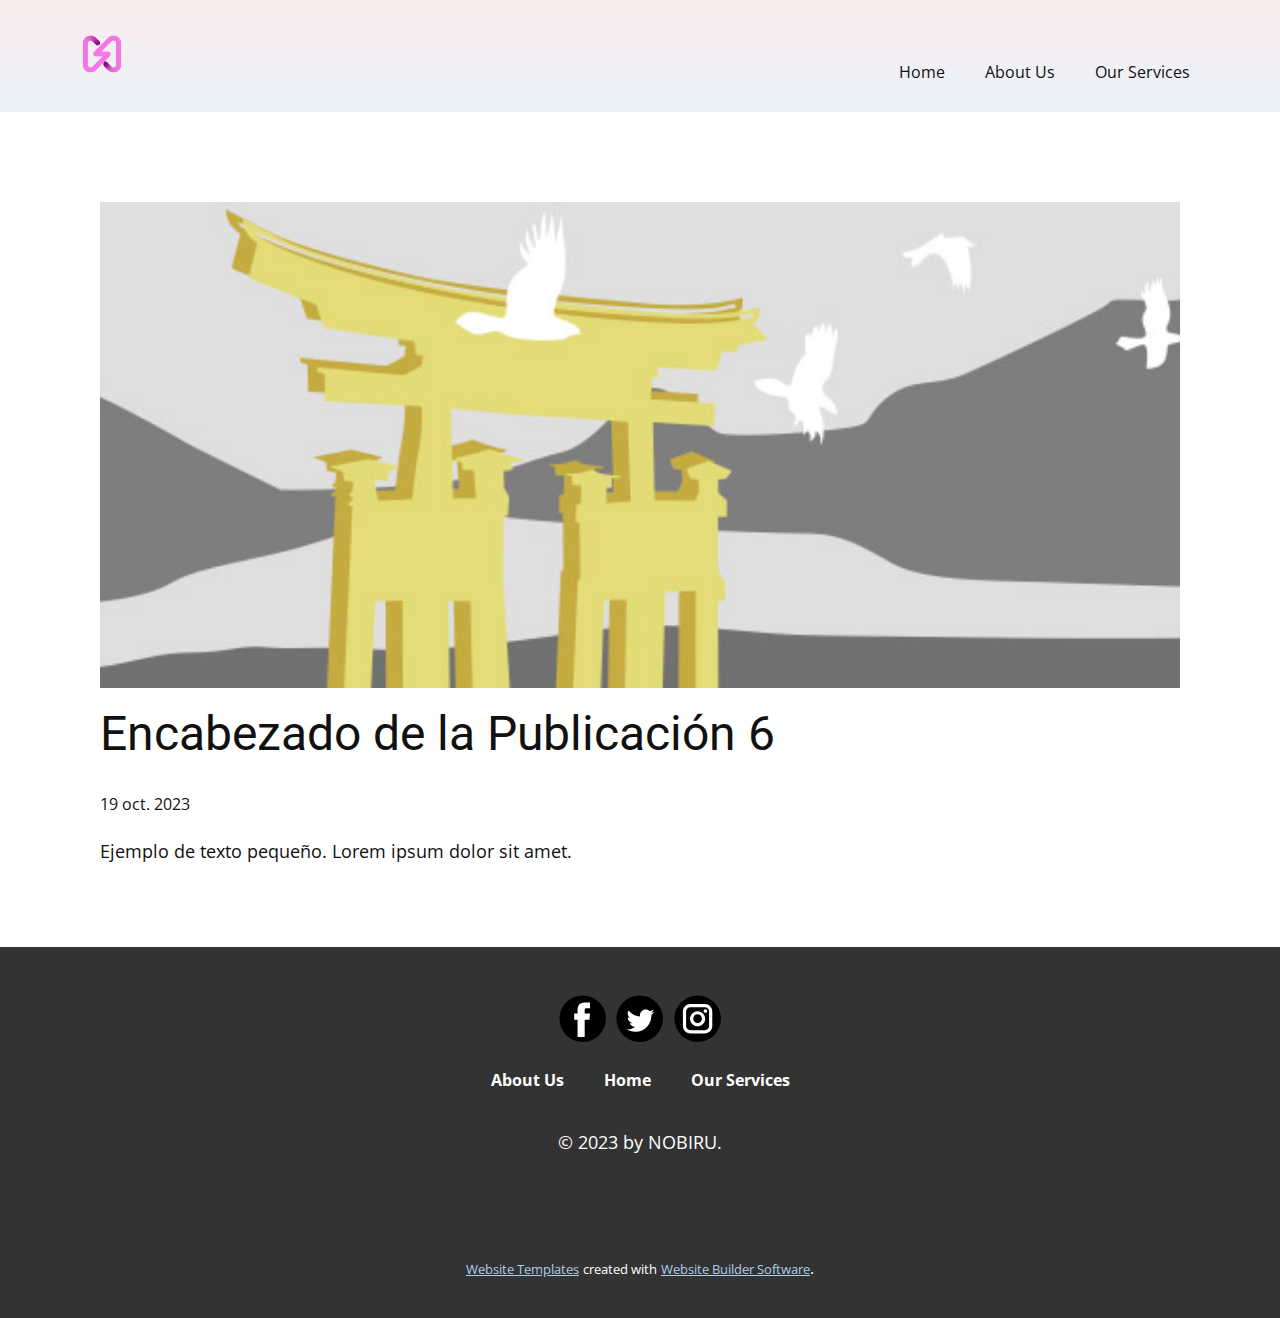
<file: blog/enviar-5.html>
<!DOCTYPE html>
<html style="font-size: 16px;" lang="es"><head>
    <meta name="viewport" content="width=device-width, initial-scale=1.0">
    <meta charset="utf-8">
    <meta name="keywords" content="Encabezado de la Publicación 1">
    <meta name="description" content="">
    <title>Encabezado de la Publicación 6</title>
    <link rel="stylesheet" href="../nicepage.css" media="screen">
<link rel="stylesheet" href="../Post-Template.css" media="screen">
    <script class="u-script" type="text/javascript" src="../jquery.js" defer=""></script>
    <script class="u-script" type="text/javascript" src="../nicepage.js" defer=""></script>
    <meta name="generator" content="Nicepage 5.20.7, nicepage.com">
    <link id="u-theme-google-font" rel="stylesheet" href="https://fonts.googleapis.com/css?family=Roboto:100,100i,300,300i,400,400i,500,500i,700,700i,900,900i|Open+Sans:300,300i,400,400i,500,500i,600,600i,700,700i,800,800i">
    
    
    
    <script type="application/ld+json">{
		"@context": "http://schema.org",
		"@type": "Organization",
		"name": "",
		"logo": "images/image.png",
		"sameAs": [
				"https://facebook.com/name",
				"https://twitter.com/name",
				"https://instagram.com/nobirumktg"
		]
}</script>
    <meta name="theme-color" content="#478ac9">
    <meta name="twitter:site" content="@">
    <meta name="twitter:card" content="summary_large_image">
    <meta name="twitter:title" content="Post Template">
    <meta name="twitter:description" content="">
  <meta data-intl-tel-input-cdn-path="intlTelInput/"></head>
  <body data-path-to-root="./" data-include-products="false" class="u-body u-xl-mode" data-lang="es"><header class="u-clearfix u-gradient u-header u-header" id="sec-5c12"><div class="u-clearfix u-sheet u-valign-middle-lg u-valign-middle-md u-valign-middle-sm u-valign-middle-xl u-sheet-1">
        <a href="https://nobirumktg.com" class="u-image u-logo u-image-1" data-image-width="500" data-image-height="500" title="Nobiru">
          <img src="../images/image.png" class="u-logo-image u-logo-image-1">
        </a>
        <nav class="u-menu u-menu-one-level u-offcanvas u-menu-1">
          <div class="menu-collapse" style="font-size: 1rem; letter-spacing: 0px;">
            <a class="u-button-style u-custom-left-right-menu-spacing u-custom-padding-bottom u-custom-top-bottom-menu-spacing u-nav-link u-text-active-palette-1-base u-text-hover-palette-2-base" href="#">
              <svg class="u-svg-link" viewBox="0 0 24 24"><use xmlns:xlink="http://www.w3.org/1999/xlink" xlink:href="#menu-hamburger"></use></svg>
              <svg class="u-svg-content" version="1.1" id="menu-hamburger" viewBox="0 0 16 16" x="0px" y="0px" xmlns:xlink="http://www.w3.org/1999/xlink" xmlns="http://www.w3.org/2000/svg"><g><rect y="1" width="16" height="2"></rect><rect y="7" width="16" height="2"></rect><rect y="13" width="16" height="2"></rect>
</g></svg>
            </a>
          </div>
          <div class="u-custom-menu u-nav-container">
            <ul class="u-nav u-unstyled u-nav-1"><li class="u-nav-item"><a class="u-button-style u-nav-link u-text-active-palette-1-base u-text-hover-palette-2-base" href="../Home.html" style="padding: 10px 20px;">Home</a>
</li><li class="u-nav-item"><a class="u-button-style u-nav-link u-text-active-palette-1-base u-text-hover-palette-2-base" href="../About-Us.html" style="padding: 10px 20px;">About Us</a>
</li><li class="u-nav-item"><a class="u-button-style u-nav-link u-text-active-palette-1-base u-text-hover-palette-2-base" href="../Our-Services.html" style="padding: 10px 20px;">Our Services</a>
</li></ul>
          </div>
          <div class="u-custom-menu u-nav-container-collapse">
            <div class="u-black u-container-style u-inner-container-layout u-opacity u-opacity-95 u-sidenav">
              <div class="u-inner-container-layout u-sidenav-overflow">
                <div class="u-menu-close"></div>
                <ul class="u-align-center u-nav u-popupmenu-items u-unstyled u-nav-2"><li class="u-nav-item"><a class="u-button-style u-nav-link" href="../Home.html">Home</a>
</li><li class="u-nav-item"><a class="u-button-style u-nav-link" href="../About-Us.html">About Us</a>
</li><li class="u-nav-item"><a class="u-button-style u-nav-link" href="../Our-Services.html">Our Services</a>
</li></ul>
              </div>
            </div>
            <div class="u-black u-menu-overlay u-opacity u-opacity-70"></div>
          </div>
        </nav>
      </div></header>
    <section class="u-align-center u-clearfix u-section-1" id="sec-7653">
      <div class="u-clearfix u-sheet u-valign-middle-md u-valign-middle-sm u-valign-middle-xs u-sheet-1"><!--post_details--><!--post_details_options_json--><!--{"source":""}--><!--/post_details_options_json--><!--blog_post-->
        <div class="u-container-style u-expanded-width u-post-details u-post-details-1">
          <div class="u-container-layout u-valign-middle u-container-layout-1"><!--blog_post_image-->
            <img alt="" class="u-blog-control u-expanded-width u-image u-image-default u-image-1" src="../images/8ad73f3c.jpeg"><!--/blog_post_image--><!--blog_post_header-->
            <h2 class="u-blog-control u-text u-text-1">Encabezado de la Publicación 6</h2><!--/blog_post_header--><!--blog_post_metadata-->
            <div class="u-blog-control u-metadata u-metadata-1"><!--blog_post_metadata_date-->
              <span class="u-meta-date u-meta-icon">19 oct. 2023</span><!--/blog_post_metadata_date--><!--blog_post_metadata_category-->
              <!--/blog_post_metadata_category--><!--blog_post_metadata_comments-->
              <!--/blog_post_metadata_comments-->
            </div><!--/blog_post_metadata--><!--blog_post_content-->
            <div class="u-align-justify u-blog-control u-post-content u-text u-text-2 fr-view">
  Ejemplo de texto pequeño. Lorem ipsum dolor sit amet.
  </div><!--/blog_post_content-->
          </div>
        </div><!--/blog_post--><!--/post_details-->
      </div>
    </section>
    
    
    
    <footer class="u-align-center u-clearfix u-footer u-grey-80 u-footer" id="sec-c89d"><div class="u-clearfix u-sheet u-sheet-1">
        <div class="u-social-icons u-spacing-10 u-social-icons-1">
          <a class="u-social-url" title="facebook" target="_blank" href="https://facebook.com/name"><span class="u-icon u-social-facebook u-social-icon u-text-black u-icon-1"><svg class="u-svg-link" preserveAspectRatio="xMidYMin slice" viewBox="0 0 112 112" style=""><use xmlns:xlink="http://www.w3.org/1999/xlink" xlink:href="#svg-eac1"></use></svg><svg class="u-svg-content" viewBox="0 0 112 112" x="0" y="0" id="svg-eac1"><circle fill="currentColor" cx="56.1" cy="56.1" r="55"></circle><path fill="#FFFFFF" d="M73.5,31.6h-9.1c-1.4,0-3.6,0.8-3.6,3.9v8.5h12.6L72,58.3H60.8v40.8H43.9V58.3h-8V43.9h8v-9.2
c0-6.7,3.1-17,17-17h12.5v13.9H73.5z"></path></svg></span>
          </a>
          <a class="u-social-url" title="twitter" target="_blank" href="https://twitter.com/name"><span class="u-icon u-social-icon u-social-twitter u-text-black u-icon-2"><svg class="u-svg-link" preserveAspectRatio="xMidYMin slice" viewBox="0 0 112 112" style=""><use xmlns:xlink="http://www.w3.org/1999/xlink" xlink:href="#svg-1e98"></use></svg><svg class="u-svg-content" viewBox="0 0 112 112" x="0" y="0" id="svg-1e98"><circle fill="currentColor" class="st0" cx="56.1" cy="56.1" r="55"></circle><path fill="#FFFFFF" d="M83.8,47.3c0,0.6,0,1.2,0,1.7c0,17.7-13.5,38.2-38.2,38.2C38,87.2,31,85,25,81.2c1,0.1,2.1,0.2,3.2,0.2
c6.3,0,12.1-2.1,16.7-5.7c-5.9-0.1-10.8-4-12.5-9.3c0.8,0.2,1.7,0.2,2.5,0.2c1.2,0,2.4-0.2,3.5-0.5c-6.1-1.2-10.8-6.7-10.8-13.1
c0-0.1,0-0.1,0-0.2c1.8,1,3.9,1.6,6.1,1.7c-3.6-2.4-6-6.5-6-11.2c0-2.5,0.7-4.8,1.8-6.7c6.6,8.1,16.5,13.5,27.6,14
c-0.2-1-0.3-2-0.3-3.1c0-7.4,6-13.4,13.4-13.4c3.9,0,7.3,1.6,9.8,4.2c3.1-0.6,5.9-1.7,8.5-3.3c-1,3.1-3.1,5.8-5.9,7.4
c2.7-0.3,5.3-1,7.7-2.1C88.7,43,86.4,45.4,83.8,47.3z"></path></svg></span>
          </a>
          <a class="u-social-url" title="instagram" target="_blank" href="https://instagram.com/nobirumktg"><span class="u-icon u-social-icon u-social-instagram u-text-black u-icon-3"><svg class="u-svg-link" preserveAspectRatio="xMidYMin slice" viewBox="0 0 112 112" style=""><use xmlns:xlink="http://www.w3.org/1999/xlink" xlink:href="#svg-d3cc"></use></svg><svg class="u-svg-content" viewBox="0 0 112 112" x="0" y="0" id="svg-d3cc"><circle fill="currentColor" cx="56.1" cy="56.1" r="55"></circle><path fill="#FFFFFF" d="M55.9,38.2c-9.9,0-17.9,8-17.9,17.9C38,66,46,74,55.9,74c9.9,0,17.9-8,17.9-17.9C73.8,46.2,65.8,38.2,55.9,38.2
z M55.9,66.4c-5.7,0-10.3-4.6-10.3-10.3c-0.1-5.7,4.6-10.3,10.3-10.3c5.7,0,10.3,4.6,10.3,10.3C66.2,61.8,61.6,66.4,55.9,66.4z"></path><path fill="#FFFFFF" d="M74.3,33.5c-2.3,0-4.2,1.9-4.2,4.2s1.9,4.2,4.2,4.2s4.2-1.9,4.2-4.2S76.6,33.5,74.3,33.5z"></path><path fill="#FFFFFF" d="M73.1,21.3H38.6c-9.7,0-17.5,7.9-17.5,17.5v34.5c0,9.7,7.9,17.6,17.5,17.6h34.5c9.7,0,17.5-7.9,17.5-17.5V38.8
C90.6,29.1,82.7,21.3,73.1,21.3z M83,73.3c0,5.5-4.5,9.9-9.9,9.9H38.6c-5.5,0-9.9-4.5-9.9-9.9V38.8c0-5.5,4.5-9.9,9.9-9.9h34.5
c5.5,0,9.9,4.5,9.9,9.9V73.3z"></path></svg></span>
          </a>
        </div>
        <nav class="u-hidden-xs u-menu u-menu-one-level u-offcanvas u-menu-1" data-responsive-from="MD">
          <div class="menu-collapse" style="font-size: 1rem; font-weight: 700; letter-spacing: 0px;">
            <a class="u-button-style u-custom-border u-custom-border-color u-custom-borders u-custom-left-right-menu-spacing u-custom-text-active-color u-custom-text-color u-custom-text-hover-color u-custom-top-bottom-menu-spacing u-nav-link" href="#">
              <svg class="u-svg-link" viewBox="0 0 24 24"><use xmlns:xlink="http://www.w3.org/1999/xlink" xlink:href="#svg-cca6"></use></svg>
              <svg class="u-svg-content" version="1.1" id="svg-cca6" viewBox="0 0 16 16" x="0px" y="0px" xmlns:xlink="http://www.w3.org/1999/xlink" xmlns="http://www.w3.org/2000/svg"><g><rect y="1" width="16" height="2"></rect><rect y="7" width="16" height="2"></rect><rect y="13" width="16" height="2"></rect>
</g></svg>
            </a>
          </div>
          <div class="u-custom-menu u-nav-container">
            <ul class="u-nav u-spacing-20 u-unstyled u-nav-1"><li class="u-nav-item"><a class="u-button-style u-nav-link u-text-active-grey-40 u-text-body-alt-color u-text-hover-palette-2-base" href="../About-Us.html" style="padding: 10px;">About Us</a>
</li><li class="u-nav-item"><a class="u-button-style u-nav-link u-text-active-grey-40 u-text-body-alt-color u-text-hover-palette-2-base" href="../Home.html" style="padding: 10px;">Home</a>
</li><li class="u-nav-item"><a class="u-button-style u-nav-link u-text-active-grey-40 u-text-body-alt-color u-text-hover-palette-2-base" href="../Our-Services.html" style="padding: 10px;">Our Services</a>
</li></ul>
          </div>
          <div class="u-custom-menu u-nav-container-collapse">
            <div class="u-black u-container-style u-inner-container-layout u-opacity u-opacity-95 u-sidenav">
              <div class="u-inner-container-layout u-sidenav-overflow">
                <div class="u-menu-close"></div>
                <ul class="u-align-center u-nav u-popupmenu-items u-unstyled u-nav-2"><li class="u-nav-item"><a class="u-button-style u-nav-link" href="../About-Us.html">About Us</a>
</li><li class="u-nav-item"><a class="u-button-style u-nav-link" href="../Home.html">Home</a>
</li><li class="u-nav-item"><a class="u-button-style u-nav-link" href="../Our-Services.html">Our Services</a>
</li></ul>
              </div>
            </div>
            <div class="u-black u-menu-overlay u-opacity u-opacity-70"></div>
          </div>
        </nav>
        <p class="u-text u-text-default u-text-1"> © 2023 by NOBIRU.</p>
      </div></footer>
    <section class="u-backlink u-clearfix u-grey-80">
      <a class="u-link" href="https://nicepage.com/website-templates" target="_blank">
        <span>Website Templates</span>
      </a>
      <p class="u-text">
        <span>created with</span>
      </p>
      <a class="u-link" href="" target="_blank">
        <span>Website Builder Software</span>
      </a>. 
    </section>
  
</body></html>
</file>
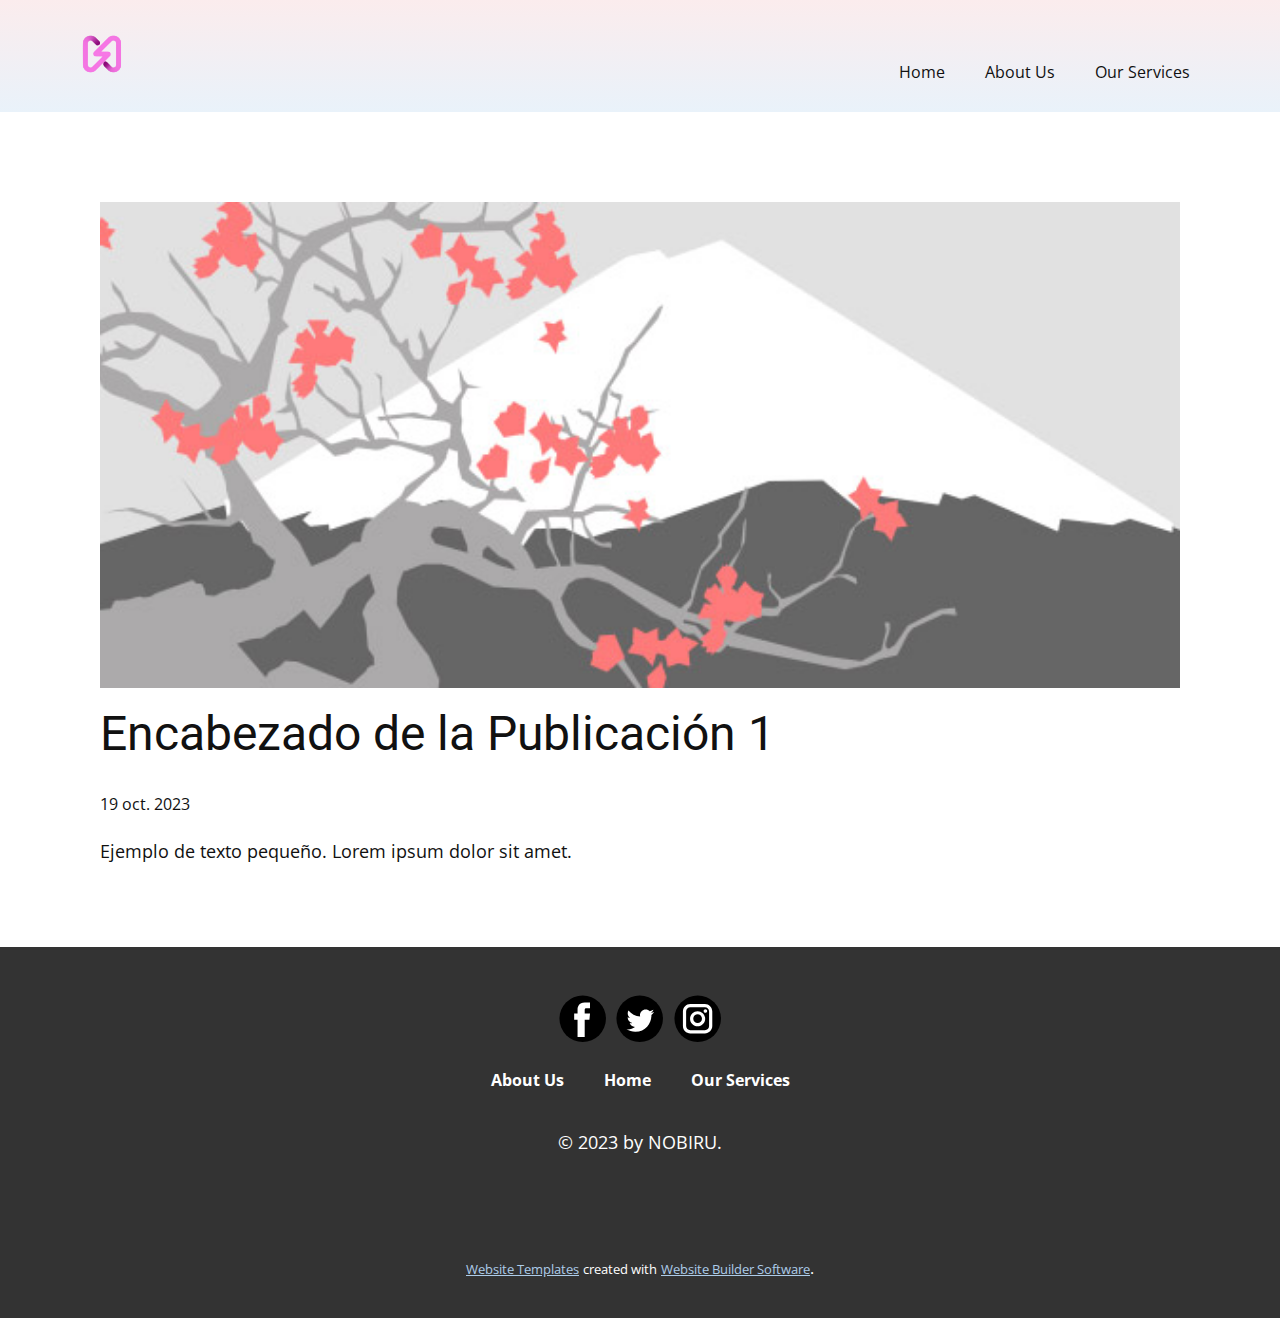
<file: blog/enviar.html>
<!DOCTYPE html>
<html style="font-size: 16px;" lang="es"><head>
    <meta name="viewport" content="width=device-width, initial-scale=1.0">
    <meta charset="utf-8">
    <meta name="keywords" content="Encabezado de la Publicación 1">
    <meta name="description" content="">
    <title>Encabezado de la Publicación 1</title>
    <link rel="stylesheet" href="../nicepage.css" media="screen">
<link rel="stylesheet" href="../Post-Template.css" media="screen">
    <script class="u-script" type="text/javascript" src="../jquery.js" defer=""></script>
    <script class="u-script" type="text/javascript" src="../nicepage.js" defer=""></script>
    <meta name="generator" content="Nicepage 5.20.7, nicepage.com">
    <link id="u-theme-google-font" rel="stylesheet" href="https://fonts.googleapis.com/css?family=Roboto:100,100i,300,300i,400,400i,500,500i,700,700i,900,900i|Open+Sans:300,300i,400,400i,500,500i,600,600i,700,700i,800,800i">
    
    
    
    <script type="application/ld+json">{
		"@context": "http://schema.org",
		"@type": "Organization",
		"name": "",
		"logo": "images/image.png",
		"sameAs": [
				"https://facebook.com/name",
				"https://twitter.com/name",
				"https://instagram.com/nobirumktg"
		]
}</script>
    <meta name="theme-color" content="#478ac9">
    <meta name="twitter:site" content="@">
    <meta name="twitter:card" content="summary_large_image">
    <meta name="twitter:title" content="Post Template">
    <meta name="twitter:description" content="">
  <meta data-intl-tel-input-cdn-path="intlTelInput/"></head>
  <body data-path-to-root="./" data-include-products="false" class="u-body u-xl-mode" data-lang="es"><header class="u-clearfix u-gradient u-header u-header" id="sec-5c12"><div class="u-clearfix u-sheet u-valign-middle-lg u-valign-middle-md u-valign-middle-sm u-valign-middle-xl u-sheet-1">
        <a href="https://nobirumktg.com" class="u-image u-logo u-image-1" data-image-width="500" data-image-height="500" title="Nobiru">
          <img src="../images/image.png" class="u-logo-image u-logo-image-1">
        </a>
        <nav class="u-menu u-menu-one-level u-offcanvas u-menu-1">
          <div class="menu-collapse" style="font-size: 1rem; letter-spacing: 0px;">
            <a class="u-button-style u-custom-left-right-menu-spacing u-custom-padding-bottom u-custom-top-bottom-menu-spacing u-nav-link u-text-active-palette-1-base u-text-hover-palette-2-base" href="#">
              <svg class="u-svg-link" viewBox="0 0 24 24"><use xmlns:xlink="http://www.w3.org/1999/xlink" xlink:href="#menu-hamburger"></use></svg>
              <svg class="u-svg-content" version="1.1" id="menu-hamburger" viewBox="0 0 16 16" x="0px" y="0px" xmlns:xlink="http://www.w3.org/1999/xlink" xmlns="http://www.w3.org/2000/svg"><g><rect y="1" width="16" height="2"></rect><rect y="7" width="16" height="2"></rect><rect y="13" width="16" height="2"></rect>
</g></svg>
            </a>
          </div>
          <div class="u-custom-menu u-nav-container">
            <ul class="u-nav u-unstyled u-nav-1"><li class="u-nav-item"><a class="u-button-style u-nav-link u-text-active-palette-1-base u-text-hover-palette-2-base" href="../Home.html" style="padding: 10px 20px;">Home</a>
</li><li class="u-nav-item"><a class="u-button-style u-nav-link u-text-active-palette-1-base u-text-hover-palette-2-base" href="../About-Us.html" style="padding: 10px 20px;">About Us</a>
</li><li class="u-nav-item"><a class="u-button-style u-nav-link u-text-active-palette-1-base u-text-hover-palette-2-base" href="../Our-Services.html" style="padding: 10px 20px;">Our Services</a>
</li></ul>
          </div>
          <div class="u-custom-menu u-nav-container-collapse">
            <div class="u-black u-container-style u-inner-container-layout u-opacity u-opacity-95 u-sidenav">
              <div class="u-inner-container-layout u-sidenav-overflow">
                <div class="u-menu-close"></div>
                <ul class="u-align-center u-nav u-popupmenu-items u-unstyled u-nav-2"><li class="u-nav-item"><a class="u-button-style u-nav-link" href="../Home.html">Home</a>
</li><li class="u-nav-item"><a class="u-button-style u-nav-link" href="../About-Us.html">About Us</a>
</li><li class="u-nav-item"><a class="u-button-style u-nav-link" href="../Our-Services.html">Our Services</a>
</li></ul>
              </div>
            </div>
            <div class="u-black u-menu-overlay u-opacity u-opacity-70"></div>
          </div>
        </nav>
      </div></header>
    <section class="u-align-center u-clearfix u-section-1" id="sec-7653">
      <div class="u-clearfix u-sheet u-valign-middle-md u-valign-middle-sm u-valign-middle-xs u-sheet-1"><!--post_details--><!--post_details_options_json--><!--{"source":""}--><!--/post_details_options_json--><!--blog_post-->
        <div class="u-container-style u-expanded-width u-post-details u-post-details-1">
          <div class="u-container-layout u-valign-middle u-container-layout-1"><!--blog_post_image-->
            <img alt="" class="u-blog-control u-expanded-width u-image u-image-default u-image-1" src="../images/0fd3416c.jpeg"><!--/blog_post_image--><!--blog_post_header-->
            <h2 class="u-blog-control u-text u-text-1">Encabezado de la Publicación 1</h2><!--/blog_post_header--><!--blog_post_metadata-->
            <div class="u-blog-control u-metadata u-metadata-1"><!--blog_post_metadata_date-->
              <span class="u-meta-date u-meta-icon">19 oct. 2023</span><!--/blog_post_metadata_date--><!--blog_post_metadata_category-->
              <!--/blog_post_metadata_category--><!--blog_post_metadata_comments-->
              <!--/blog_post_metadata_comments-->
            </div><!--/blog_post_metadata--><!--blog_post_content-->
            <div class="u-align-justify u-blog-control u-post-content u-text u-text-2 fr-view">
  Ejemplo de texto pequeño. Lorem ipsum dolor sit amet.
  </div><!--/blog_post_content-->
          </div>
        </div><!--/blog_post--><!--/post_details-->
      </div>
    </section>
    
    
    
    <footer class="u-align-center u-clearfix u-footer u-grey-80 u-footer" id="sec-c89d"><div class="u-clearfix u-sheet u-sheet-1">
        <div class="u-social-icons u-spacing-10 u-social-icons-1">
          <a class="u-social-url" title="facebook" target="_blank" href="https://facebook.com/name"><span class="u-icon u-social-facebook u-social-icon u-text-black u-icon-1"><svg class="u-svg-link" preserveAspectRatio="xMidYMin slice" viewBox="0 0 112 112" style=""><use xmlns:xlink="http://www.w3.org/1999/xlink" xlink:href="#svg-eac1"></use></svg><svg class="u-svg-content" viewBox="0 0 112 112" x="0" y="0" id="svg-eac1"><circle fill="currentColor" cx="56.1" cy="56.1" r="55"></circle><path fill="#FFFFFF" d="M73.5,31.6h-9.1c-1.4,0-3.6,0.8-3.6,3.9v8.5h12.6L72,58.3H60.8v40.8H43.9V58.3h-8V43.9h8v-9.2
c0-6.7,3.1-17,17-17h12.5v13.9H73.5z"></path></svg></span>
          </a>
          <a class="u-social-url" title="twitter" target="_blank" href="https://twitter.com/name"><span class="u-icon u-social-icon u-social-twitter u-text-black u-icon-2"><svg class="u-svg-link" preserveAspectRatio="xMidYMin slice" viewBox="0 0 112 112" style=""><use xmlns:xlink="http://www.w3.org/1999/xlink" xlink:href="#svg-1e98"></use></svg><svg class="u-svg-content" viewBox="0 0 112 112" x="0" y="0" id="svg-1e98"><circle fill="currentColor" class="st0" cx="56.1" cy="56.1" r="55"></circle><path fill="#FFFFFF" d="M83.8,47.3c0,0.6,0,1.2,0,1.7c0,17.7-13.5,38.2-38.2,38.2C38,87.2,31,85,25,81.2c1,0.1,2.1,0.2,3.2,0.2
c6.3,0,12.1-2.1,16.7-5.7c-5.9-0.1-10.8-4-12.5-9.3c0.8,0.2,1.7,0.2,2.5,0.2c1.2,0,2.4-0.2,3.5-0.5c-6.1-1.2-10.8-6.7-10.8-13.1
c0-0.1,0-0.1,0-0.2c1.8,1,3.9,1.6,6.1,1.7c-3.6-2.4-6-6.5-6-11.2c0-2.5,0.7-4.8,1.8-6.7c6.6,8.1,16.5,13.5,27.6,14
c-0.2-1-0.3-2-0.3-3.1c0-7.4,6-13.4,13.4-13.4c3.9,0,7.3,1.6,9.8,4.2c3.1-0.6,5.9-1.7,8.5-3.3c-1,3.1-3.1,5.8-5.9,7.4
c2.7-0.3,5.3-1,7.7-2.1C88.7,43,86.4,45.4,83.8,47.3z"></path></svg></span>
          </a>
          <a class="u-social-url" title="instagram" target="_blank" href="https://instagram.com/nobirumktg"><span class="u-icon u-social-icon u-social-instagram u-text-black u-icon-3"><svg class="u-svg-link" preserveAspectRatio="xMidYMin slice" viewBox="0 0 112 112" style=""><use xmlns:xlink="http://www.w3.org/1999/xlink" xlink:href="#svg-d3cc"></use></svg><svg class="u-svg-content" viewBox="0 0 112 112" x="0" y="0" id="svg-d3cc"><circle fill="currentColor" cx="56.1" cy="56.1" r="55"></circle><path fill="#FFFFFF" d="M55.9,38.2c-9.9,0-17.9,8-17.9,17.9C38,66,46,74,55.9,74c9.9,0,17.9-8,17.9-17.9C73.8,46.2,65.8,38.2,55.9,38.2
z M55.9,66.4c-5.7,0-10.3-4.6-10.3-10.3c-0.1-5.7,4.6-10.3,10.3-10.3c5.7,0,10.3,4.6,10.3,10.3C66.2,61.8,61.6,66.4,55.9,66.4z"></path><path fill="#FFFFFF" d="M74.3,33.5c-2.3,0-4.2,1.9-4.2,4.2s1.9,4.2,4.2,4.2s4.2-1.9,4.2-4.2S76.6,33.5,74.3,33.5z"></path><path fill="#FFFFFF" d="M73.1,21.3H38.6c-9.7,0-17.5,7.9-17.5,17.5v34.5c0,9.7,7.9,17.6,17.5,17.6h34.5c9.7,0,17.5-7.9,17.5-17.5V38.8
C90.6,29.1,82.7,21.3,73.1,21.3z M83,73.3c0,5.5-4.5,9.9-9.9,9.9H38.6c-5.5,0-9.9-4.5-9.9-9.9V38.8c0-5.5,4.5-9.9,9.9-9.9h34.5
c5.5,0,9.9,4.5,9.9,9.9V73.3z"></path></svg></span>
          </a>
        </div>
        <nav class="u-hidden-xs u-menu u-menu-one-level u-offcanvas u-menu-1" data-responsive-from="MD">
          <div class="menu-collapse" style="font-size: 1rem; font-weight: 700; letter-spacing: 0px;">
            <a class="u-button-style u-custom-border u-custom-border-color u-custom-borders u-custom-left-right-menu-spacing u-custom-text-active-color u-custom-text-color u-custom-text-hover-color u-custom-top-bottom-menu-spacing u-nav-link" href="#">
              <svg class="u-svg-link" viewBox="0 0 24 24"><use xmlns:xlink="http://www.w3.org/1999/xlink" xlink:href="#svg-cca6"></use></svg>
              <svg class="u-svg-content" version="1.1" id="svg-cca6" viewBox="0 0 16 16" x="0px" y="0px" xmlns:xlink="http://www.w3.org/1999/xlink" xmlns="http://www.w3.org/2000/svg"><g><rect y="1" width="16" height="2"></rect><rect y="7" width="16" height="2"></rect><rect y="13" width="16" height="2"></rect>
</g></svg>
            </a>
          </div>
          <div class="u-custom-menu u-nav-container">
            <ul class="u-nav u-spacing-20 u-unstyled u-nav-1"><li class="u-nav-item"><a class="u-button-style u-nav-link u-text-active-grey-40 u-text-body-alt-color u-text-hover-palette-2-base" href="../About-Us.html" style="padding: 10px;">About Us</a>
</li><li class="u-nav-item"><a class="u-button-style u-nav-link u-text-active-grey-40 u-text-body-alt-color u-text-hover-palette-2-base" href="../Home.html" style="padding: 10px;">Home</a>
</li><li class="u-nav-item"><a class="u-button-style u-nav-link u-text-active-grey-40 u-text-body-alt-color u-text-hover-palette-2-base" href="../Our-Services.html" style="padding: 10px;">Our Services</a>
</li></ul>
          </div>
          <div class="u-custom-menu u-nav-container-collapse">
            <div class="u-black u-container-style u-inner-container-layout u-opacity u-opacity-95 u-sidenav">
              <div class="u-inner-container-layout u-sidenav-overflow">
                <div class="u-menu-close"></div>
                <ul class="u-align-center u-nav u-popupmenu-items u-unstyled u-nav-2"><li class="u-nav-item"><a class="u-button-style u-nav-link" href="../About-Us.html">About Us</a>
</li><li class="u-nav-item"><a class="u-button-style u-nav-link" href="../Home.html">Home</a>
</li><li class="u-nav-item"><a class="u-button-style u-nav-link" href="../Our-Services.html">Our Services</a>
</li></ul>
              </div>
            </div>
            <div class="u-black u-menu-overlay u-opacity u-opacity-70"></div>
          </div>
        </nav>
        <p class="u-text u-text-default u-text-1"> © 2023 by NOBIRU.</p>
      </div></footer>
    <section class="u-backlink u-clearfix u-grey-80">
      <a class="u-link" href="https://nicepage.com/website-templates" target="_blank">
        <span>Website Templates</span>
      </a>
      <p class="u-text">
        <span>created with</span>
      </p>
      <a class="u-link" href="" target="_blank">
        <span>Website Builder Software</span>
      </a>. 
    </section>
  
</body></html>
</file>
